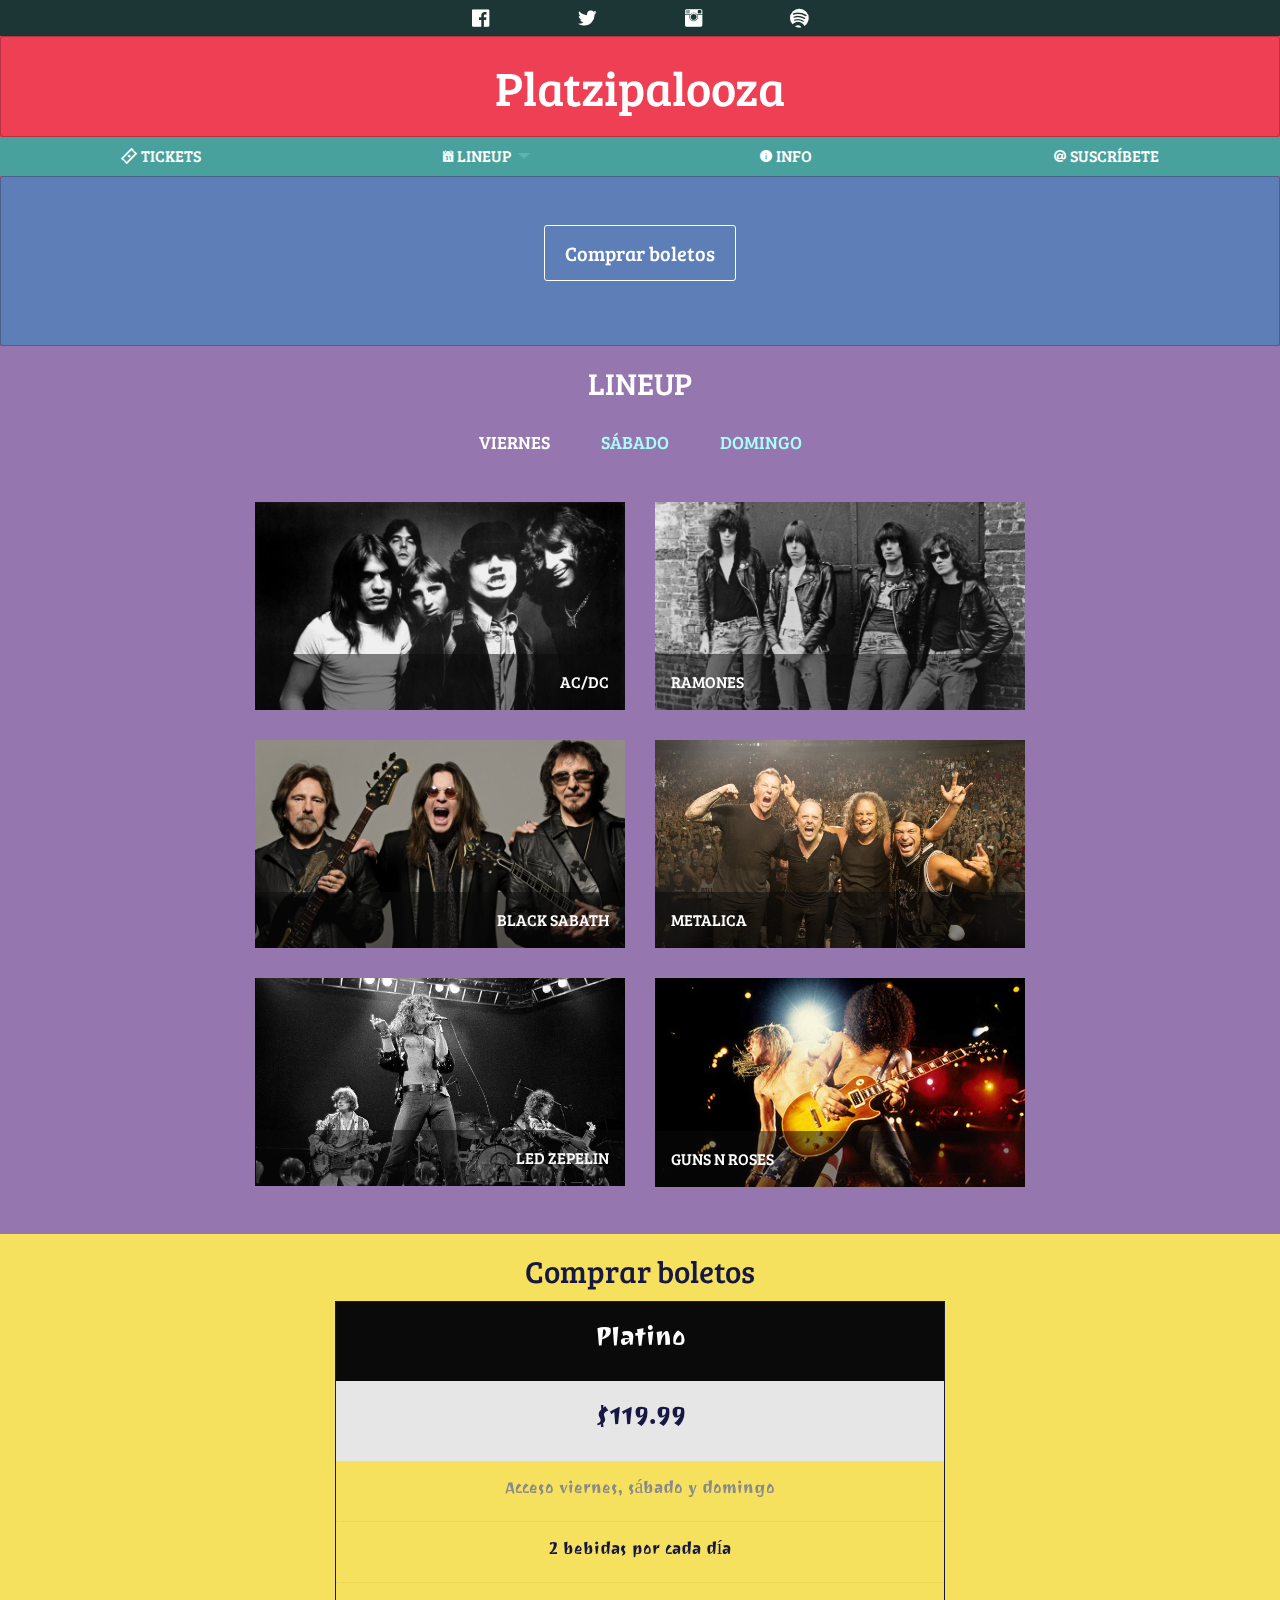
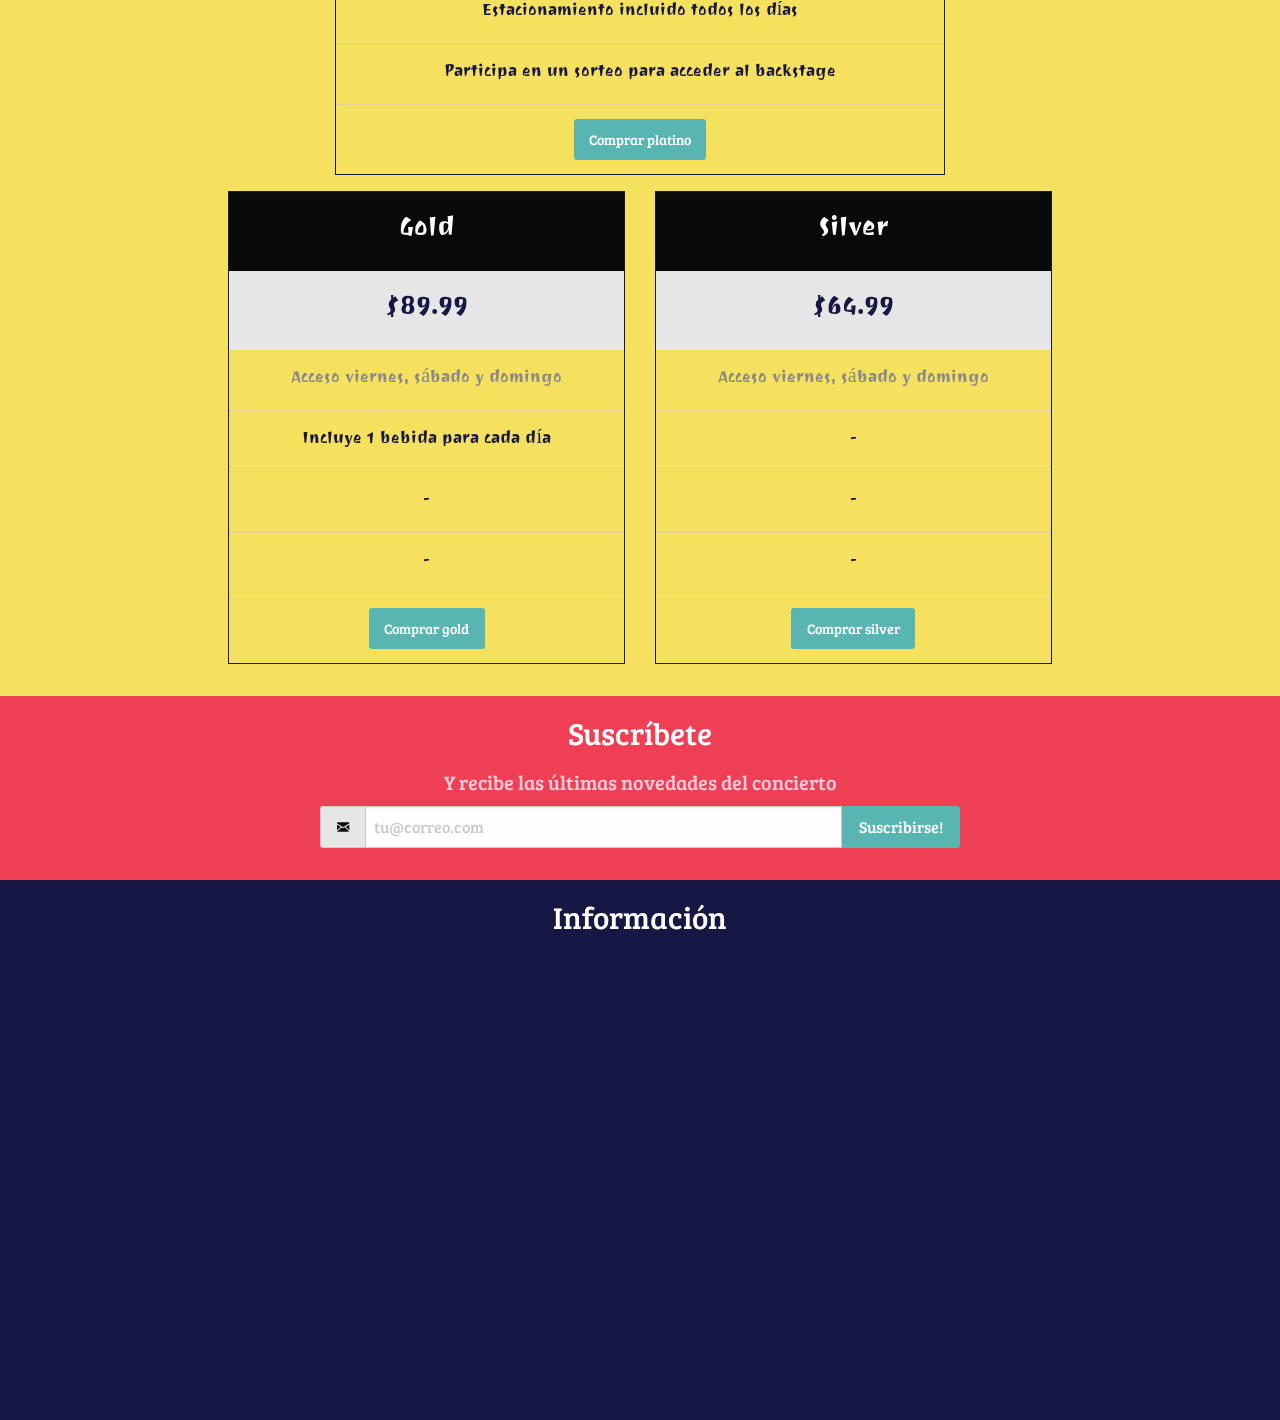
<file: index.html>
<!doctype html>
<html class="no-js" lang="en" dir="ltr">
  <head>
    <meta charset="utf-8">
    <meta http-equiv="x-ua-compatible" content="ie=edge">
    <meta name="viewport" content="width=device-width, initial-scale=1.0">
    <title>Platzipalooza</title>
    <link rel="stylesheet" href="icons/foundation-icons.css">
    <link rel="stylesheet" href="css/foundation-XY.css">
    <link rel="stylesheet" href="css/pricing-table.css">
    <link href="https://fonts.googleapis.com/css?family=Bree+Serif|Ravi+Prakash" rel="stylesheet">
    <link rel="stylesheet" href="css/app.css">
  </head>
  <body>

    <div class="off-canvas-wrapper"> <!-- div wrapper necesario para aplicar contenido off canvas con foundation -->
      <div class="off-canvas-wrapper-inner" data-off-canvas-wrapper> <!-- div contenedor necesario para aplicar contenido off canvas con foundation -->
        <div id="offCanvas" class="off-canvas position-left" data-off-canvas> <!-- div donde se coloca el contenido oculto del off canvas. Requiere la clase off-canvas y position-left o position-right. -->
          <!-- Menu off canvas -->
            <nav data-magellan>
              <ul class="menu vertical" data-drilldown> <!-- data-drilldown es un atributo de foundation para implementar elementos ocultos estilo drilldown. Foundation reconoce automaticamente los submenus dentro de este elemento. El texto en ingles "Back" se puede cambiar en el archivo foundation.js-->
                <li>
                  <a href="#tickets-container"><i class="fi-ticket"></i> Tickets</a>
                </li>
                <li>
                  <a href="#lineup-container">
                    <i class="fi-calendar"></i> 
                    Lineup
                  </a>
                  <ul class="menu submenu-container icon-left">
                    <li><a href="#lineup-container" data-toggle-dia="panel-viernes"><i class="fi-star"></i> Viernes</a></li>
                    <li><a href="#lineup-container" data-toggle-dia="panel-sabado"><i class="fi-star"></i> Sábado</a></li>
                    <li><a href="#lineup-container" data-toggle-dia="panel-domingo"><i class="fi-star"></i> Domingo</a></li>
                  </ul>
                </li>
                <li>
                  <a href="#info-container"><i class="fi-info"></i> Info</a>
                </li>
                <li>
                  <a href="#suscribe-container"><i class="fi-at-sign"></i> Suscríbete</a>
                </li>
              </ul>
            </nav>
          <!-- /Menu off canvas -->
          
        </div>
        <div class="off-canvas-content" data-off-canvas-content> <!-- div donde se coloca todo el contenido visible normalmente del sitio. Requiere la clase off-canvas-content -->
          <!-- Social -->
            <section id="social-container">
              <div class="grid-x align-center text-center">
                <div class="cell small-1">
                  <a href="#" target="_blank">
                    <i class="fi-social-facebook"></i>
                  </a>
                </div>
                <div class="cell small-1">
                  <a href="#" target="_blank" >
                    <i class="fi-social-twitter"></i>
                  </a>
                </div>
                <div class="cell small-1">
                  <a href="#" target="_blank">
                    <i class="fi-social-instagram"></i>
                  </a>
                </div>
                <div class="cell small-1">
                  <a href="#" target="_blank">
                    <i class="fi-social-spotify"></i>
                  </a>
                </div>
              </div>
            </section>
          <!-- /Social -->

          <!-- Logo -->
            <section id="logo-container">
              <div class="callout text-center">
                <h1>Platzipalooza</h1>
              </div>
            </section>
          <!-- /Logo -->

          <!-- Menu -->
            <section id="scrollSticky" data-sticky-container>
              <div class="data-sticky" data-sticky data-options="marginTop:0;" data-sticky-on="small" data-top-anchor="menu-container">
                <nav id="menu-container" data-magellan> <!-- data-magellan es un atributo necesario para hacer la transicion suave a las diferentes secciones desde el menu. -->
                  <ul class="menu icon-left align-center show-for-small-only"> 
                    <li>
                      <a href="#offCanvas" data-toggle="offCanvas"><i class="fi-list"></i> Menu</a> <!-- El atributo data-toggle es necesario para mostrar el contenido off canvas. Su valor es el id del contenedor (en este caso div) que se mostrara off canvas. -->
                    </li>
                  </ul>
                  <ul class="menu icon-left dropdown align-spaced show-for-medium" data-dropdown-menu> <!-- Puedo agregar las clases vertical o simple para cambiar el aspecto del menu. La clase dropdown es para agregar submenus. El atributo data-dropdown-menu es necesario para la implementacion de js en los submenus. -->
                    <li>
                      <a href="#tickets-container"><i class="fi-ticket"></i> Tickets</a>
                    </li>
                    <li>
                      <a href="#lineup-container">
                        <i class="fi-calendar"></i> 
                        Lineup
                      </a>
                      <ul class="menu submenu-container icon-left">
                        <li><a href="#lineup-container" data-toggle-dia="panel-viernes"><i class="fi-star"></i> Viernes</a></li>
                        <li><a href="#lineup-container" data-toggle-dia="panel-sabado"><i class="fi-star"></i> Sábado</a></li>
                        <li><a href="#lineup-container" data-toggle-dia="panel-domingo"><i class="fi-star"></i> Domingo</a></li>
                      </ul>
                    </li>
                    <li>
                      <a href="#info-container"><i class="fi-info"></i> Info</a>
                    </li>
                    <li>
                      <a href="#suscribe-container"><i class="fi-at-sign"></i> Suscríbete</a>
                    </li>
                  </ul>
                </nav>
              </div>
            </section>
          <!-- /Menu -->

          <!-- Tickets -->
            <section id="tickets-action">
              <div class="callout large text-center" data-magellan>
                <a href="#tickets-container">
                  <!-- Por default tiene el color primario definido en foundation. 
                    Con las clases warning, allert, success se puede cambiar tambien el color.
                    Con la clase hollow se invierte la distribucion de colores entre el background y el borde y el color. 
                    Se puede asignar el tamaño de los botones con las clases tiny, small, medium y large.-->
                  <button class="button hollow large">Comprar boletos</button>
                </a>
              </div>
            </section>
          <!-- /Tickets -->

          <!-- Lineup -->
            <section id="lineup-container" data-magellan-target="lineup-container"> <!-- data-magellan-target es un atributo para la transicion suave. Su valor debe ser igual al id de la seccion objetivo. -->
              <h3 class="text-center">Lineup</h3>
              <ul id="lineup-tabs" class="tabs text-center" data-tabs> <!-- El atributo data-tabs es necesario para trabajar con pestañas en Foundation. Para poder centrar las pestañas tambien hay que quitarles el float.-->
                <li class="tabs-title is-active"><a href="#panel-viernes">Viernes</a></li> <!-- href debe tener # + el id del panel que se va mostrar al estar activa esa pestaña. Con la clase "is-active se elige la pestaña que esta activa." -->
                <li class="tabs-title"><a data-tabs-target="panel-sabado" href="#panel-sabado">Sábado</a></li>
                <li class="tabs-title"><a data-tabs-target="panel-domingo" href="#panel-domingo">Domingo</a></li>
              </ul> 
              <div class="tabs-content" data-tabs-content="lineup-tabs"> <!-- data-tabs-content debe tener como valor el id del ul que servira como su menu. -->
                <div class="tabs-panel is-active" id="panel-viernes"> <!-- Con la clase is-active se elige el panel que esta activo por defecto -->
                  <div class="grid-x grid-padding-x grid-padding-y align-center">
                    <div class="cell small-12 medium-6">
                      <div class="orbit">
                        <img src="assets/acdc.jpg" alt="AC/DC" />
                        <figcaption class="orbit-caption">
                          AC/DC
                        </figcaption>
                      </div>
                    </div>
                    <div class="cell small-12 medium-6">
                      <div class="orbit">
                        <img src="assets/ramones.jpg" alt="Ramones" />
                        <figcaption class="orbit-caption">
                          Ramones
                        </figcaption>
                      </div>
                    </div>
                    <div class="cell small-12 medium-6">
                      <div class="orbit">
                        <img src="assets/sabath.jpeg" alt="Black Sabath" />
                        <figcaption class="orbit-caption">
                          Black Sabath
                        </figcaption>
                      </div>
                    </div>
                    <div class="cell small-12 medium-6">
                      <div class="orbit">
                        <img src="assets/metalica.jpg" alt="Metalica" />
                        <figcaption class="orbit-caption">
                            Metalica
                        </figcaption>
                      </div>
                    </div>
                    <div class="cell small-12 medium-6">
                      <div class="orbit">
                        <img src="assets/zepelin.jpg" alt="Led Zepelin" />
                        <figcaption class="orbit-caption">
                          Led Zepelin
                        </figcaption>
                      </div>
                    </div>
                    <div class="cell small-12 medium-6">
                      <div class="orbit">
                        <img src="assets/guns.jpg" alt="Guns n Roses" />
                        <figcaption class="orbit-caption">
                          Guns n Roses
                        </figcaption>
                      </div>
                    </div>                                                        
                  </div>
                </div>
                <div class="tabs-panel" id="panel-sabado">
                  <div class="grid-x grid-margin-x grid-margin-y align-justify">
                    <div class="cell small-12 medium-6">
                      <div class="orbit">
                        <img src="assets/beatles.jpg" alt="The Beatles" />
                        <figcaption class="orbit-caption">
                          The Beatles
                        </figcaption>
                      </div>
                    </div>
                    <div class="cell small-12 medium-6">
                      <div class="orbit">
                        <img src="assets/beatles.jpg" alt="The Beatles" />
                        <figcaption class="orbit-caption">
                          The Beatles
                        </figcaption>
                      </div>
                    </div>
                    <div class="cell small-12 medium-6">
                      <div class="orbit">
                        <img src="assets/beatles.jpg" alt="The Beatles" />
                        <figcaption class="orbit-caption">
                          The Beatles
                        </figcaption>
                      </div>
                    </div>
                    <div class="cell small-12 medium-6">
                      <div class="orbit">
                        <img src="assets/beatles.jpg" alt="The Beatles" />
                        <figcaption class="orbit-caption">
                          The Beatles
                        </figcaption>
                      </div>
                    </div>
                    <div class="cell small-12 medium-6">
                      <div class="orbit">
                        <img src="assets/beatles.jpg" alt="The Beatles" />
                        <figcaption class="orbit-caption">
                          The Beatles
                        </figcaption>
                      </div>
                    </div>
                    <div class="cell small-12 medium-6">
                      <div class="orbit">
                        <img src="assets/beatles.jpg" alt="The Beatles" />
                        <figcaption class="orbit-caption">
                          The Beatles
                        </figcaption>
                      </div>
                    </div>                                                        
                  </div>
                </div>
                <div class="tabs-panel" id="panel-domingo">
                  <div class="grid-x grid-margin-x grid-margin-y align-justify">
                    <div class="cell small-12 medium-6">
                      <div class="orbit">
                        <img src="assets/queen.jpg" alt="AC/DC" />
                        <figcaption class="orbit-caption">
                          Queen
                        </figcaption>
                      </div>
                    </div>
                    <div class="cell small-12 medium-6">
                      <div class="orbit">
                        <img src="assets/queen.jpg" alt="Ramones" />
                        <figcaption class="orbit-caption">
                          Queen
                        </figcaption>
                      </div>
                    </div>
                    <div class="cell small-12 medium-6">
                      <div class="orbit">
                        <img src="assets/queen.jpg" alt="Black Sabath" />
                        <figcaption class="orbit-caption">
                          Queen
                        </figcaption>
                      </div>
                    </div>
                    <div class="cell small-12 medium-6">
                      <div class="orbit">
                        <img src="assets/queen.jpg" alt="Deep Purple" />
                        <figcaption class="orbit-caption">
                          Queen
                        </figcaption>
                      </div>
                    </div>
                    <div class="cell small-12 medium-6">
                      <div class="orbit">
                        <img src="assets/queen.jpg" alt="Led Zepelin" />
                        <figcaption class="orbit-caption">
                          Queen
                        </figcaption>
                      </div>
                    </div>
                    <div class="cell small-12 medium-6">
                      <div class="orbit">
                        <img src="assets/queen.jpg" alt="Queen" />
                        <figcaption class="orbit-caption">
                          Queen
                        </figcaption>
                      </div>
                    </div>                                                        
                  </div>
                </div>
              </div>

            </section>
          <!-- /Lineup -->

          <!-- Compra de boletos -->
            <section id="tickets-container" data-magellan-target="tickets-container">
              <h3 class="text-center">Comprar boletos</h3>
              <div class="grid-x grid-padding-x" data-equalizer data-equalize-on="small"> <!-- El atributo data-equalizer sirve para igualer el tamaño los ementos hijos indicados con la clase data-equalizer-watch. data-equalize-on sirve para indicar a partir de que tamaño se reliaza la igualacion. -->
                <div class="cell small-10 small-offset-1 medium-6 medium-offset-3"> <!-- La clase size-offset-# recorre la columna la cantidad de espacios indicados -->
                  <ul class="pricing-table">
                    <li class="title">Platino</li>
                    <li class="price">$119.99</li>
                    <li class="description">Acceso viernes, sábado y domingo</li>
                    <li>2 bebidas por cada día</li>
                    <li>Estacionamiento incluido todos los días</li>
                    <li>Participa en un sorteo para acceder al backstage</li>
                    <li><a class="button" href="#">Comprar platino</a></li>
                  </ul>            
                </div>
                <div class="cell secundaria small-6 medium-4 medium-offset-2">
                  <ul class="pricing-table">
                    <li class="title">Gold</li>
                    <li class="price">$89.99</li>
                    <li class="description">Acceso viernes, sábado y domingo</li>
                    <li data-equalizer-watch>Incluye 1 bebida para cada día</li>
                    <li>-</li>
                    <li>-</li>
                    <li><a class="button" href="#">Comprar gold</a></li>
                  </ul>            
                </div>
                <div class="cell secundaria small-6 medium-4">
                  <ul class="pricing-table">
                    <li class="title">Silver</li>
                    <li class="price">$64.99</li>
                    <li class="description">Acceso viernes, sábado y domingo</li>
                    <li data-equalizer-watch>-</li>
                    <li>-</li>
                    <li>-</li>
                    <li><a class="button" href="#">Comprar silver</a></li>
                  </ul>            
                </div>
              </div>
            </section>
          <!-- /Compra de boletos -->

          <!-- Suscripción -->   
            <section id="suscribe-container" data-magellan-target="suscribe-container">
              <h3 class="text-center">
                Suscríbete
              </h3>
              <h4 class="text-center">
                <small>
                  Y recibe las últimas novedades del concierto
                </small>
              </h4>
              <form action="https://formspree.io/platzipalooza@gmail.com" method="POST" novalidate data-abide> <!-- novalidate es un atributo para que no aparezca el mensaje por defecto del input. data-abide es un atributo para elplugin de foundatio que permite validar los formularios -->
                <div class="grid-x align-center">
                  <div class="cell small-12 medium-8 error-container text-center" data-abide-error> <!-- data-abide-error es el atributo para indicar el elemento que se mostrara al ocurrir un error de validacion -->
                    <p><i class="fi-alert"></i> Ingresó un correo electrónico no válido</p>
                  </div>
                  <div class="cell small-12 medium-6">
                    <div class="input-group"> <!-- input-group es una clase de foundation para colocar los elementos de formulario-->
                      <span class="input-group-label">
                        <i class="fi-mail"></i>
                      </span>
                      <input type="email" name="email" class="input-group-field" placeholder="tu@correo.com" required>
                      <div class="input-group-button">
                        <input type="submit" class="button" value="Suscribirse!">
                      </div>
                    </div>
                  </div>
                </div>
              </form>

            </section>
          <!-- /Suscripción -->

          <!-- Información -->
            <section id="info-container" data-magellan-target="info-container">
              <h3 class="text-center">
                Información
              </h3>
              <!-- interchange para imagenes
              Se las urls de las imagenes que van a aparecer y el tamaño en el que aparecera cada una. 
              Es importante colocarlas en orden del menor tamaño al mayor. -->
              <!-- <div class="text-center">
                <img data-interchange="[assets/ramones.jpg, small],[assets/acdc.jpg, large]"> 
              </div> -->

              <!-- Interchange para diferentes elementos dependiendo el tamaño del dispositivo.
              Cada elemento debe estar dentro de un archivo html, el cual sera cargado 
              de acuerdo al tamaño de la pantalla. 
              Para que funcione la carga de request embebidos es necesario levantar
              el sitio en un servidor web-->
              <div class="info-map text-center" data-interchange="[assets/map-small.html, small],
              [assets/map.html, medium]"></div>

            </section>
          <!-- /Información -->
        </div>
      </div>
    </div>
    <script src="js/vendor/jquery.js"></script>
    <script src="js/vendor/what-input.js"></script>
    <script src="js/vendor/foundation.js"></script>
    <script src="js/app.js"></script>
  </body>
</html>
</file>
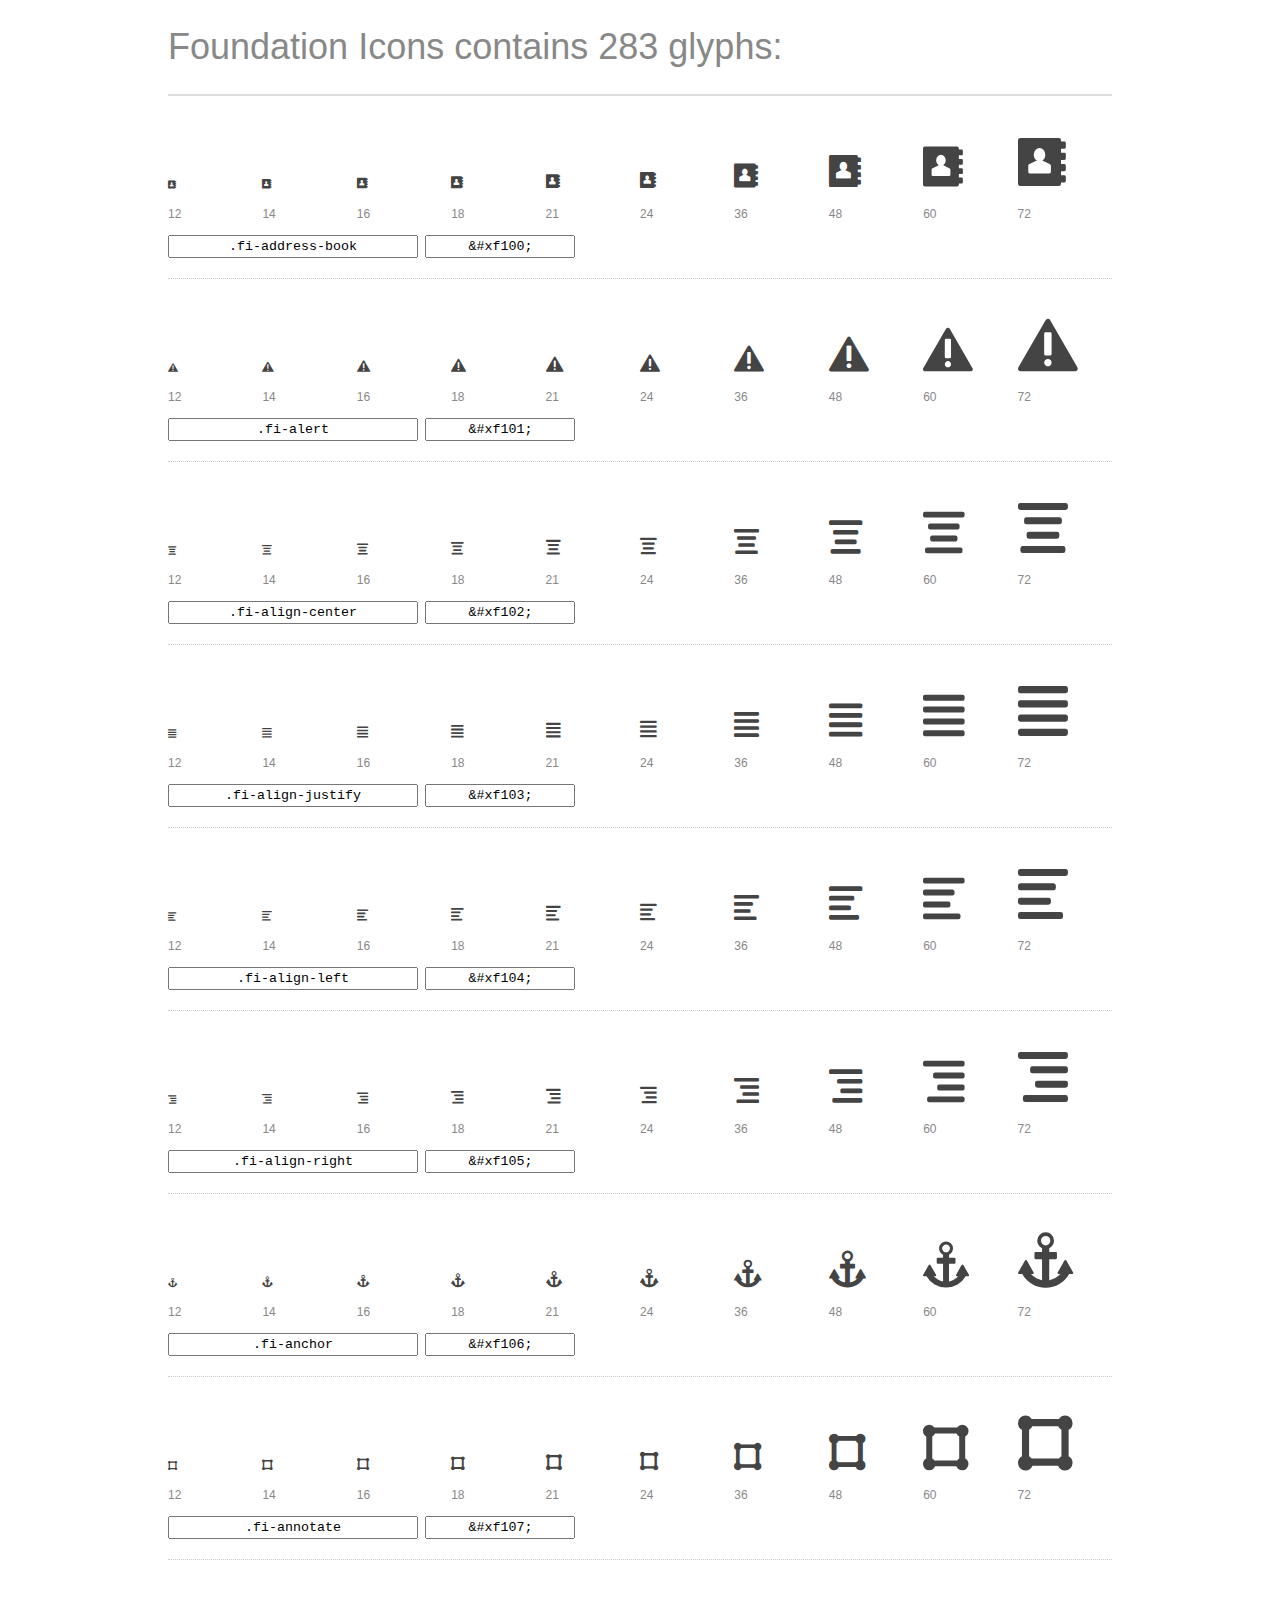
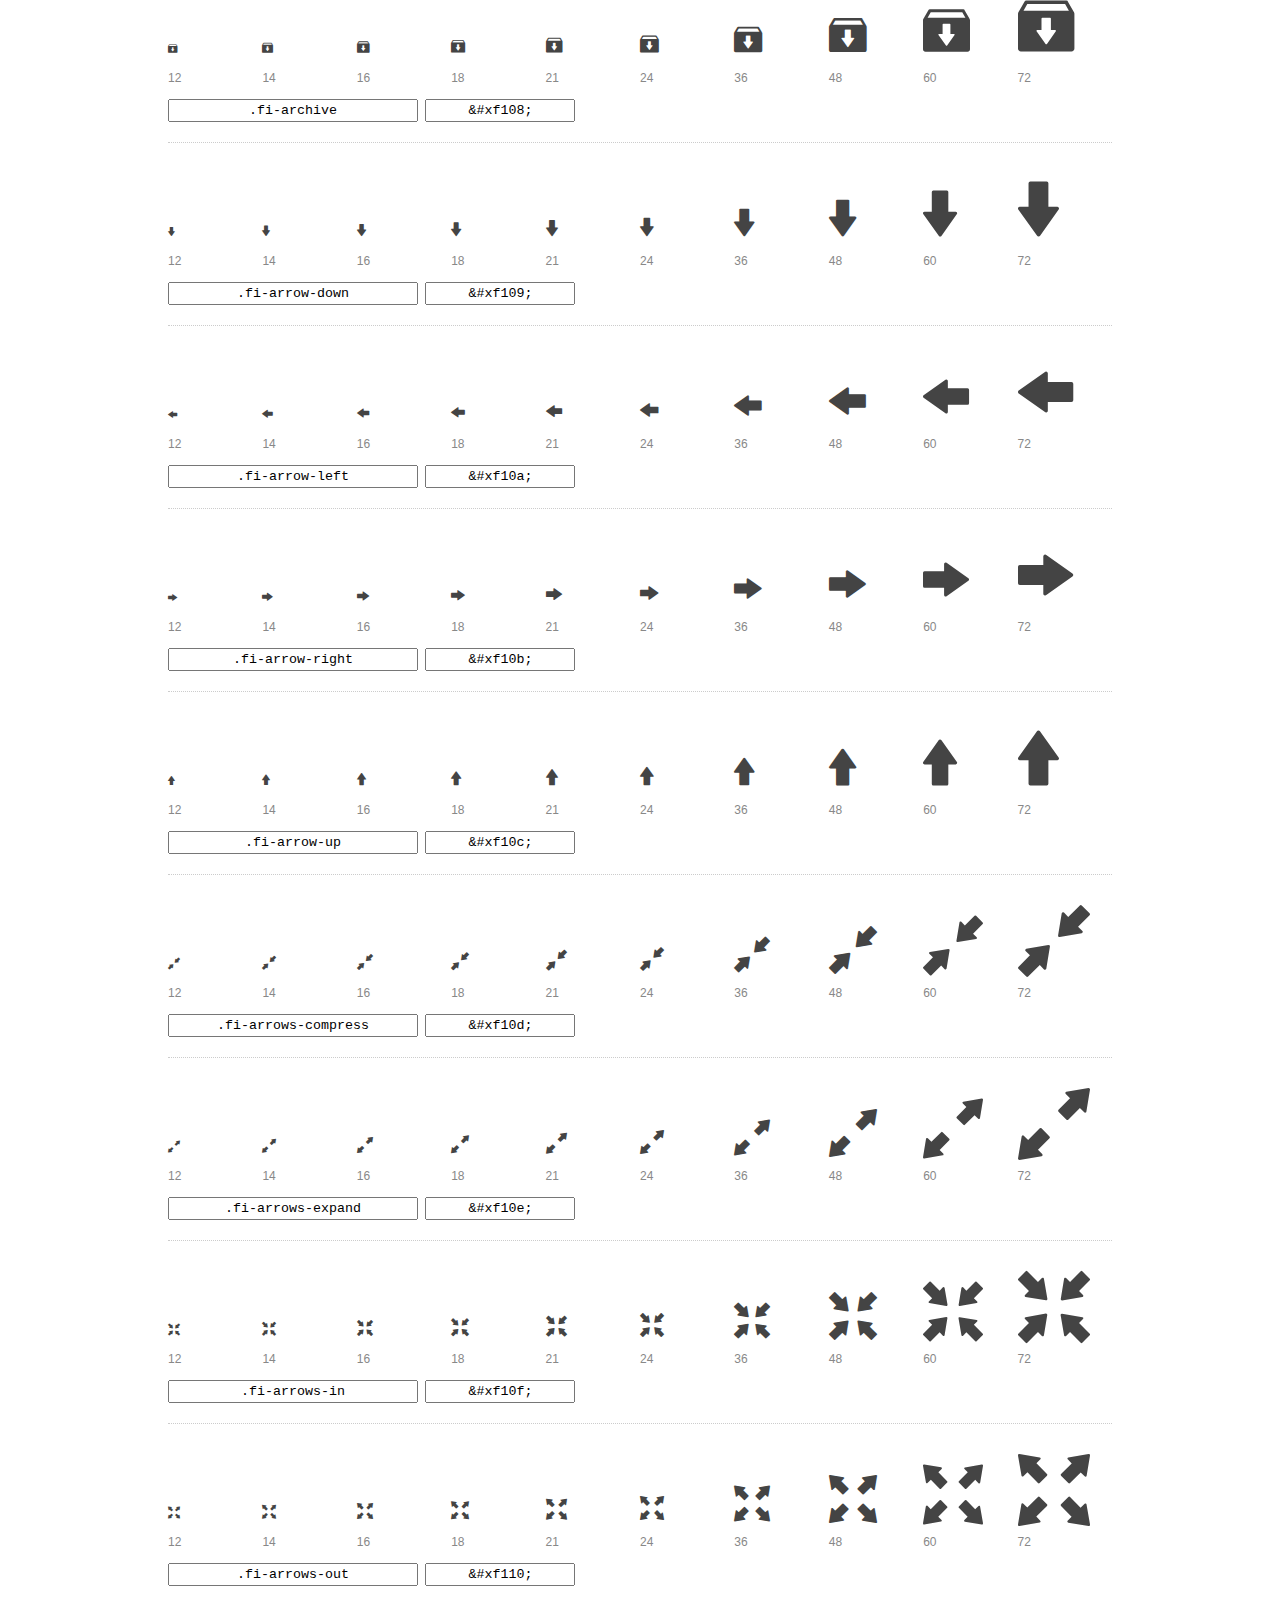
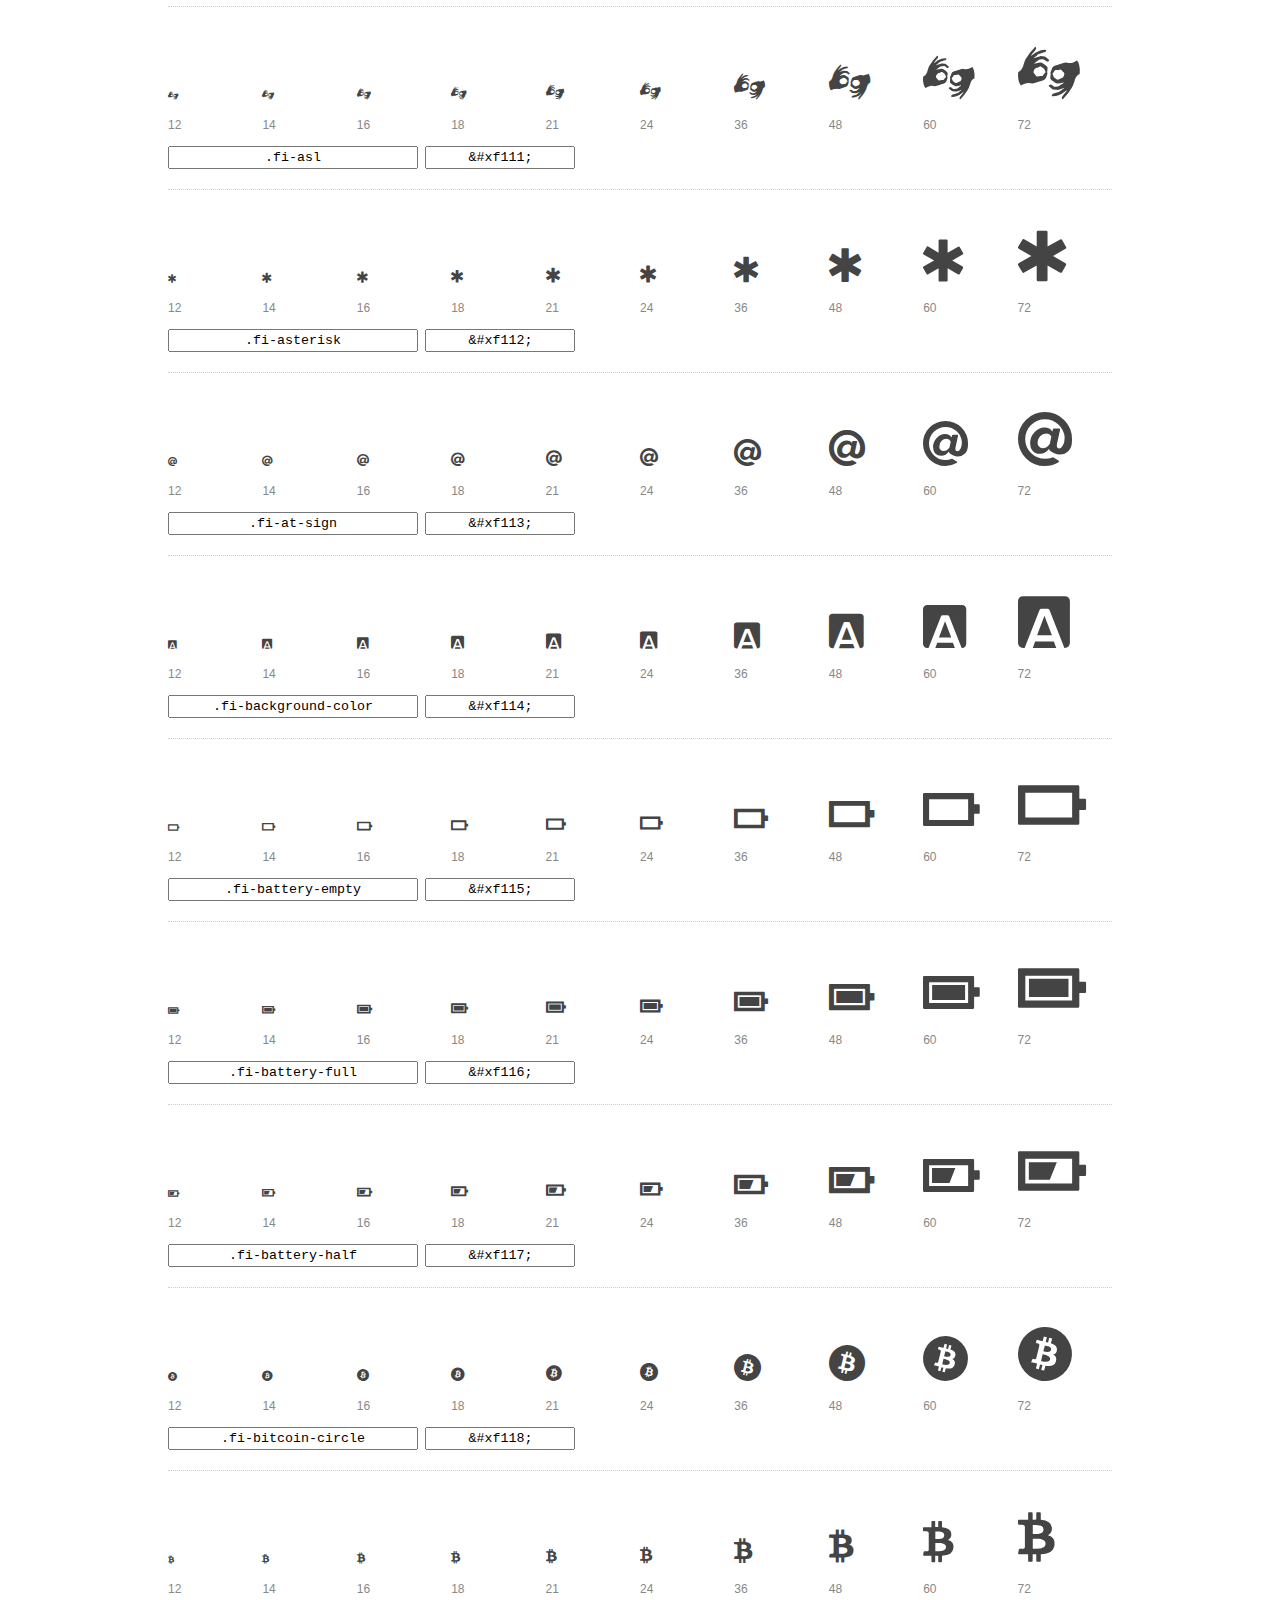
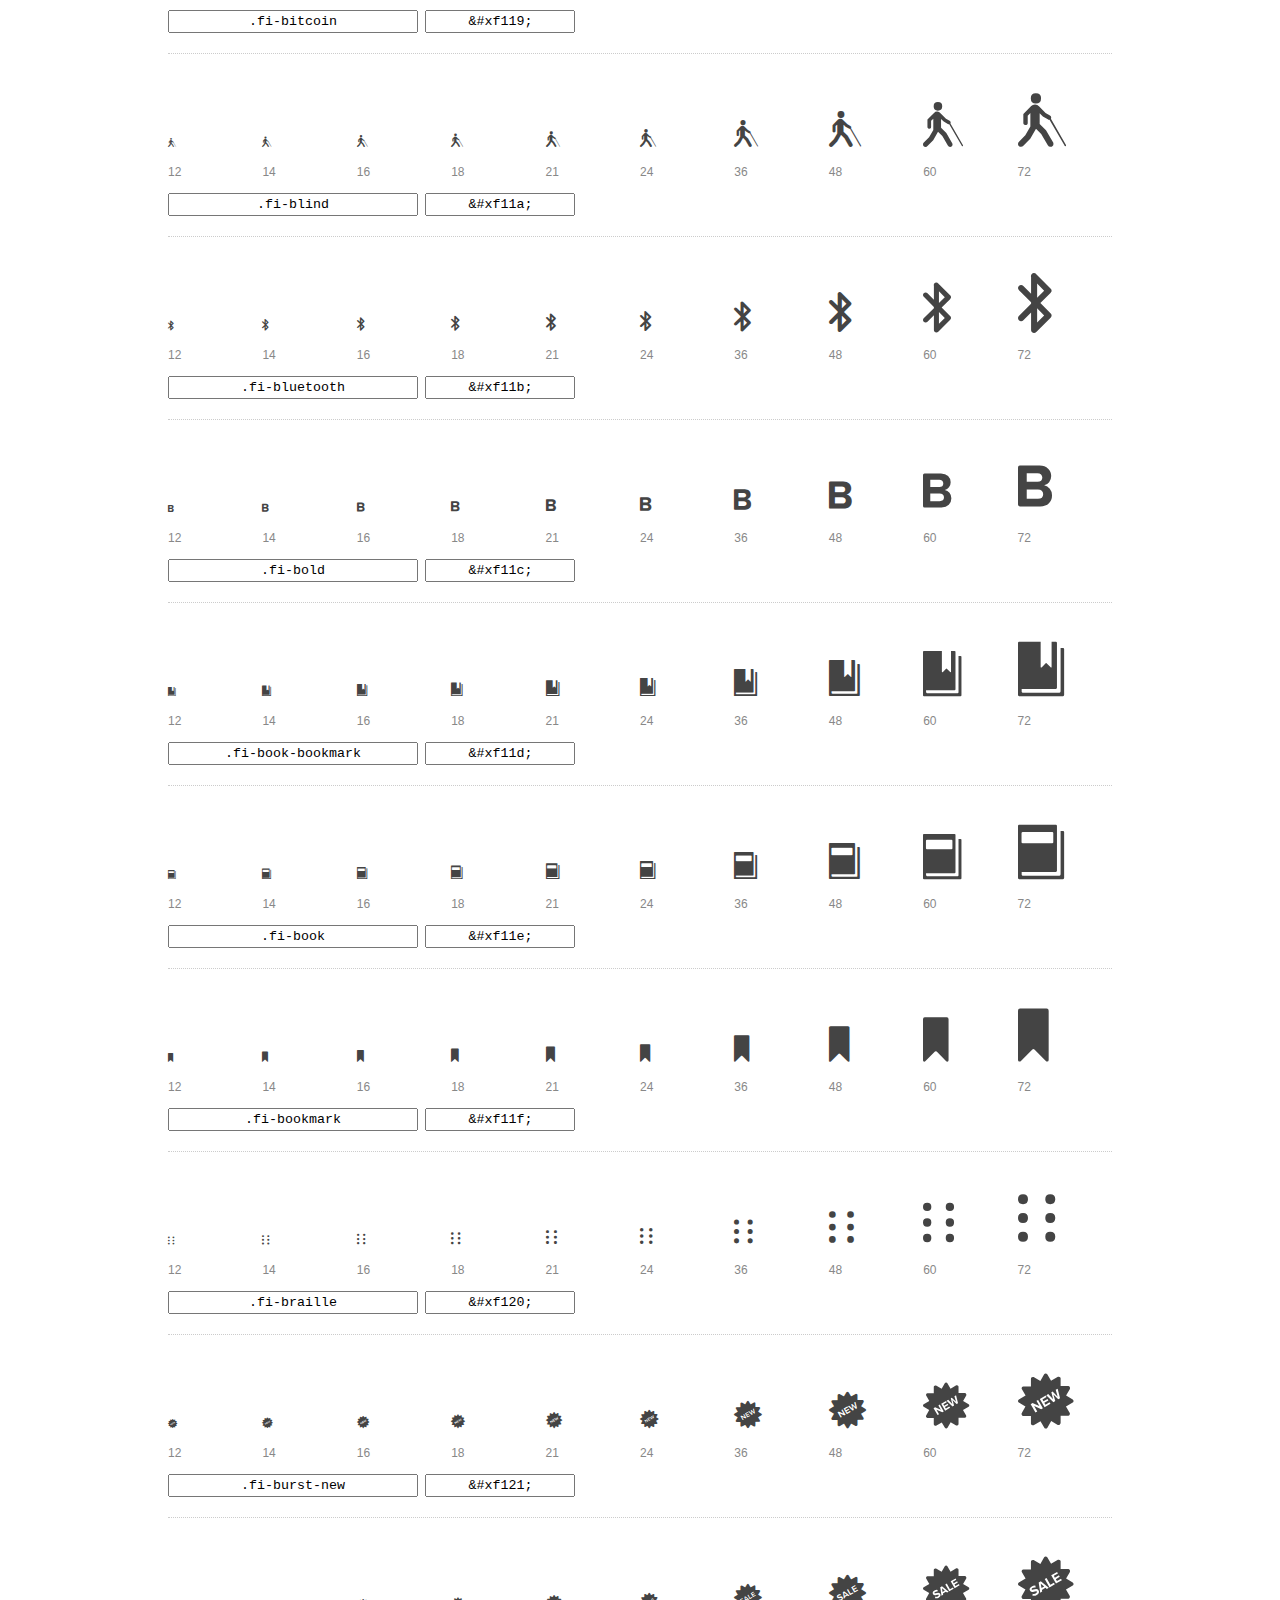
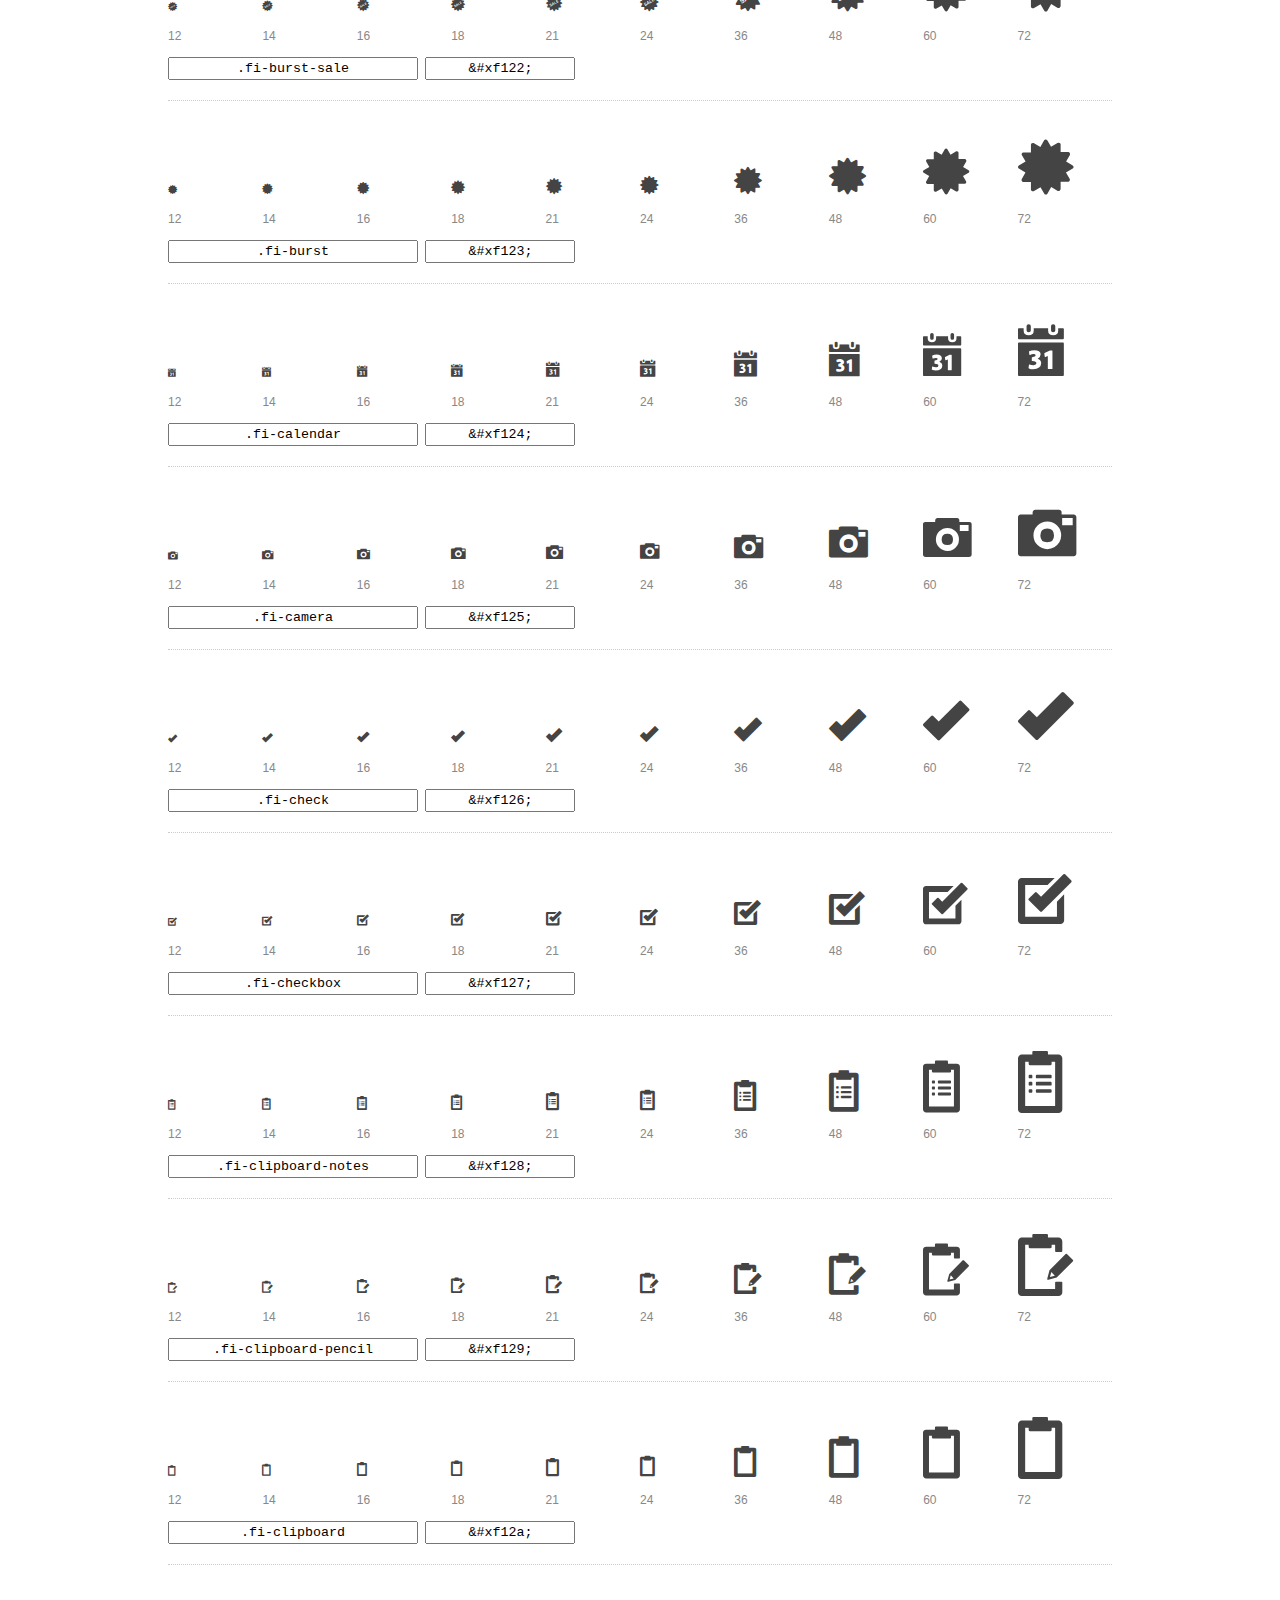
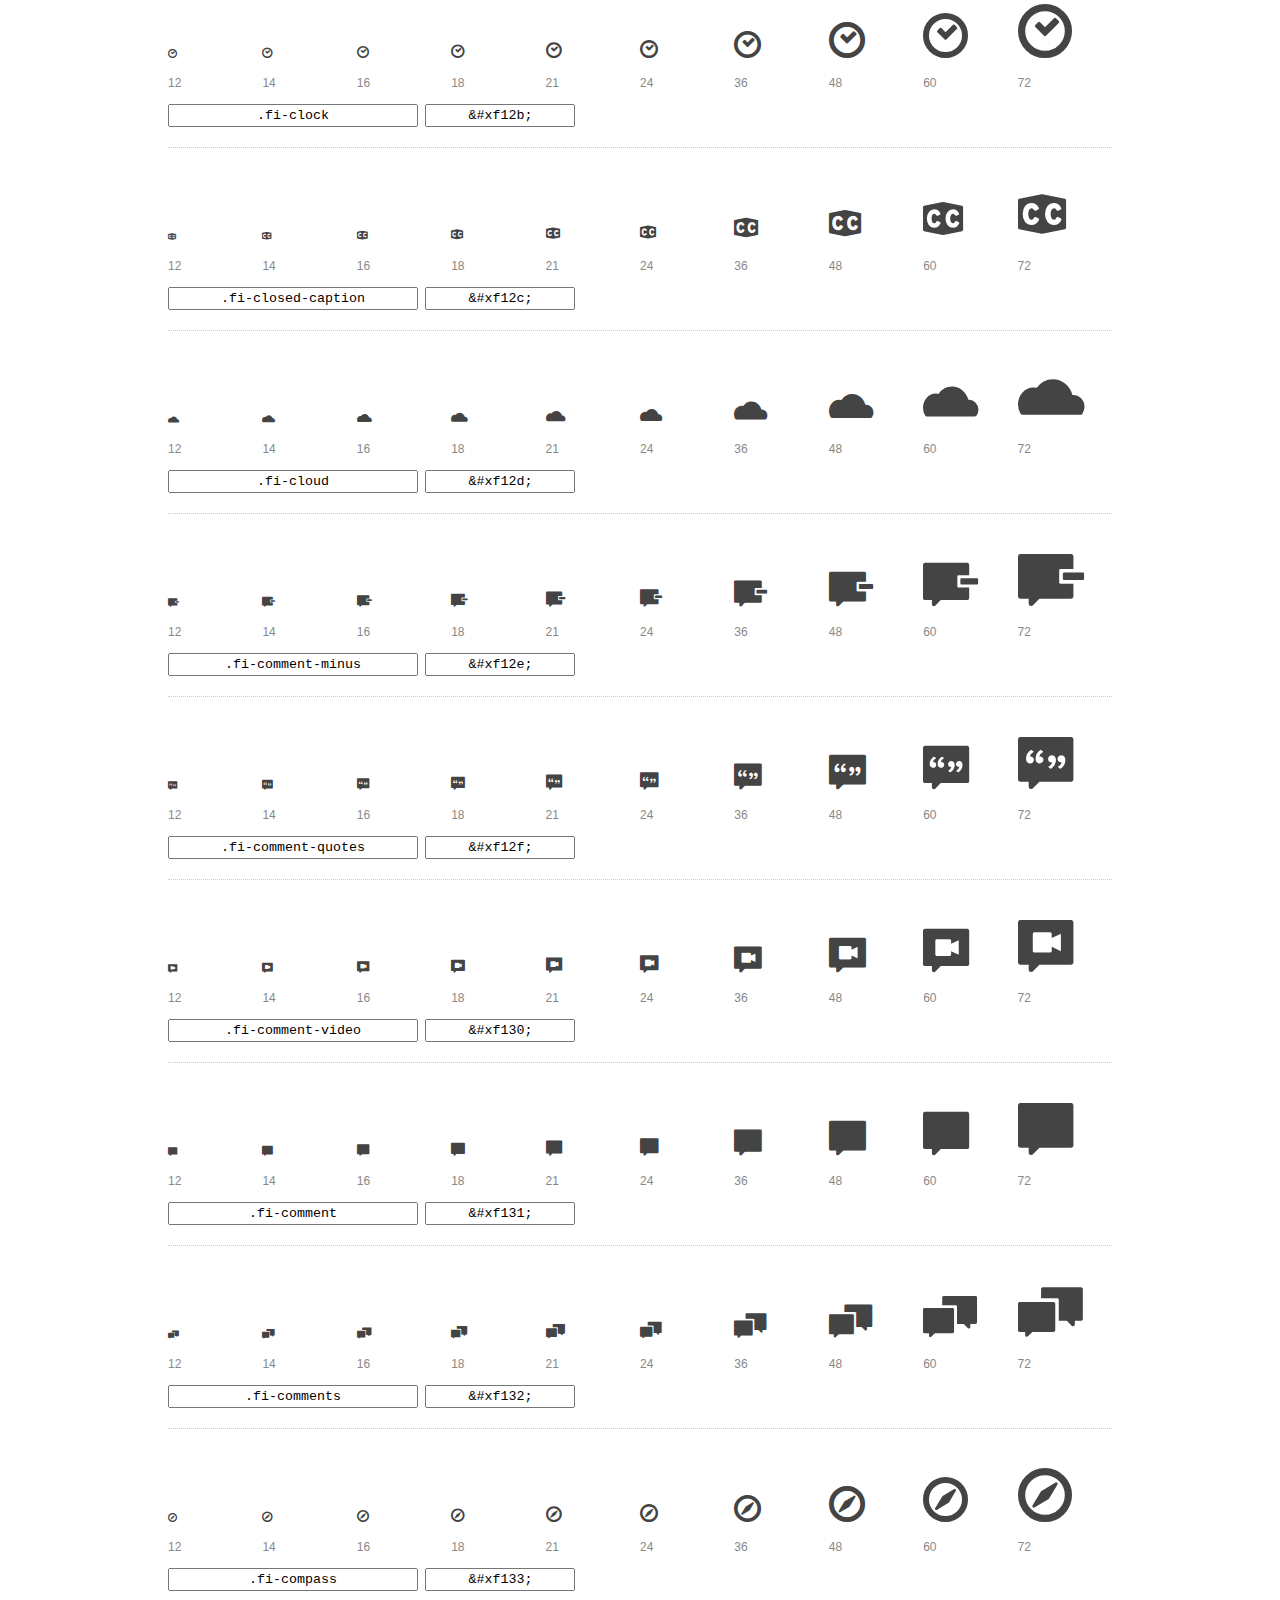
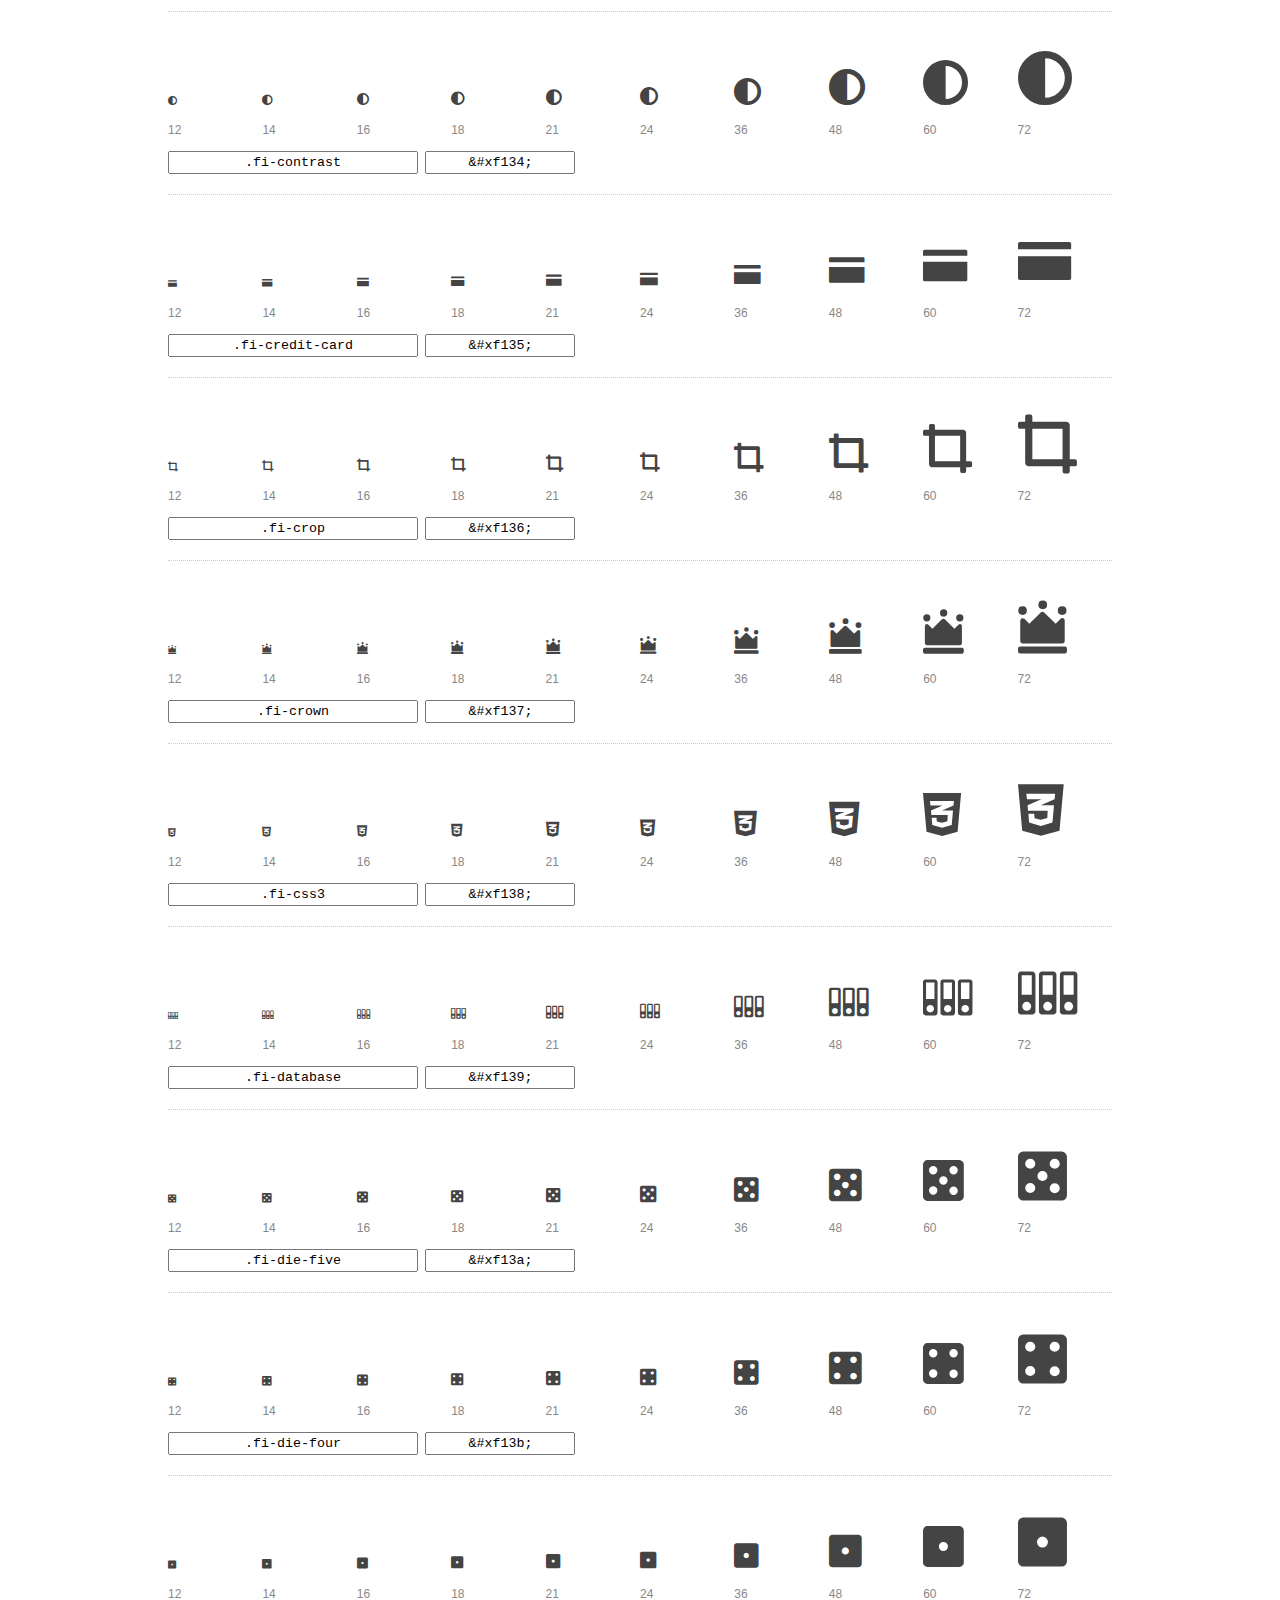
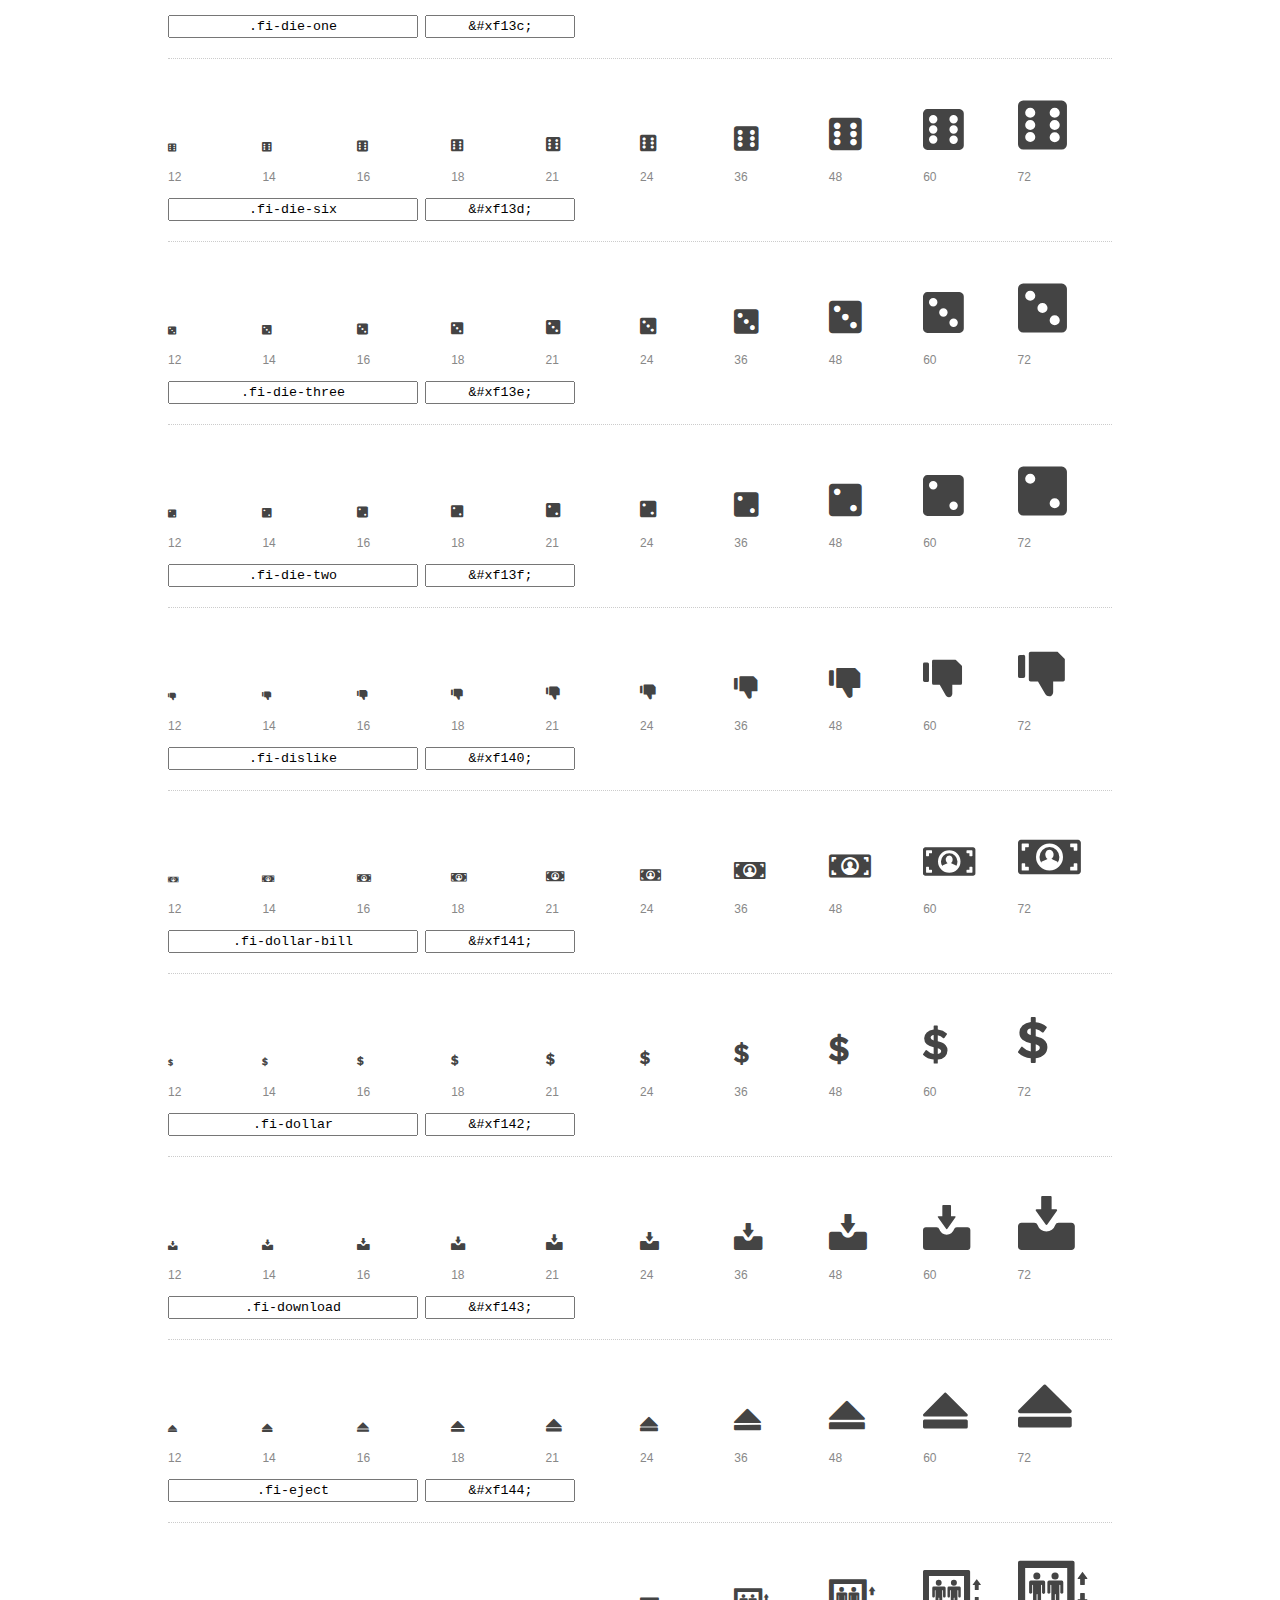
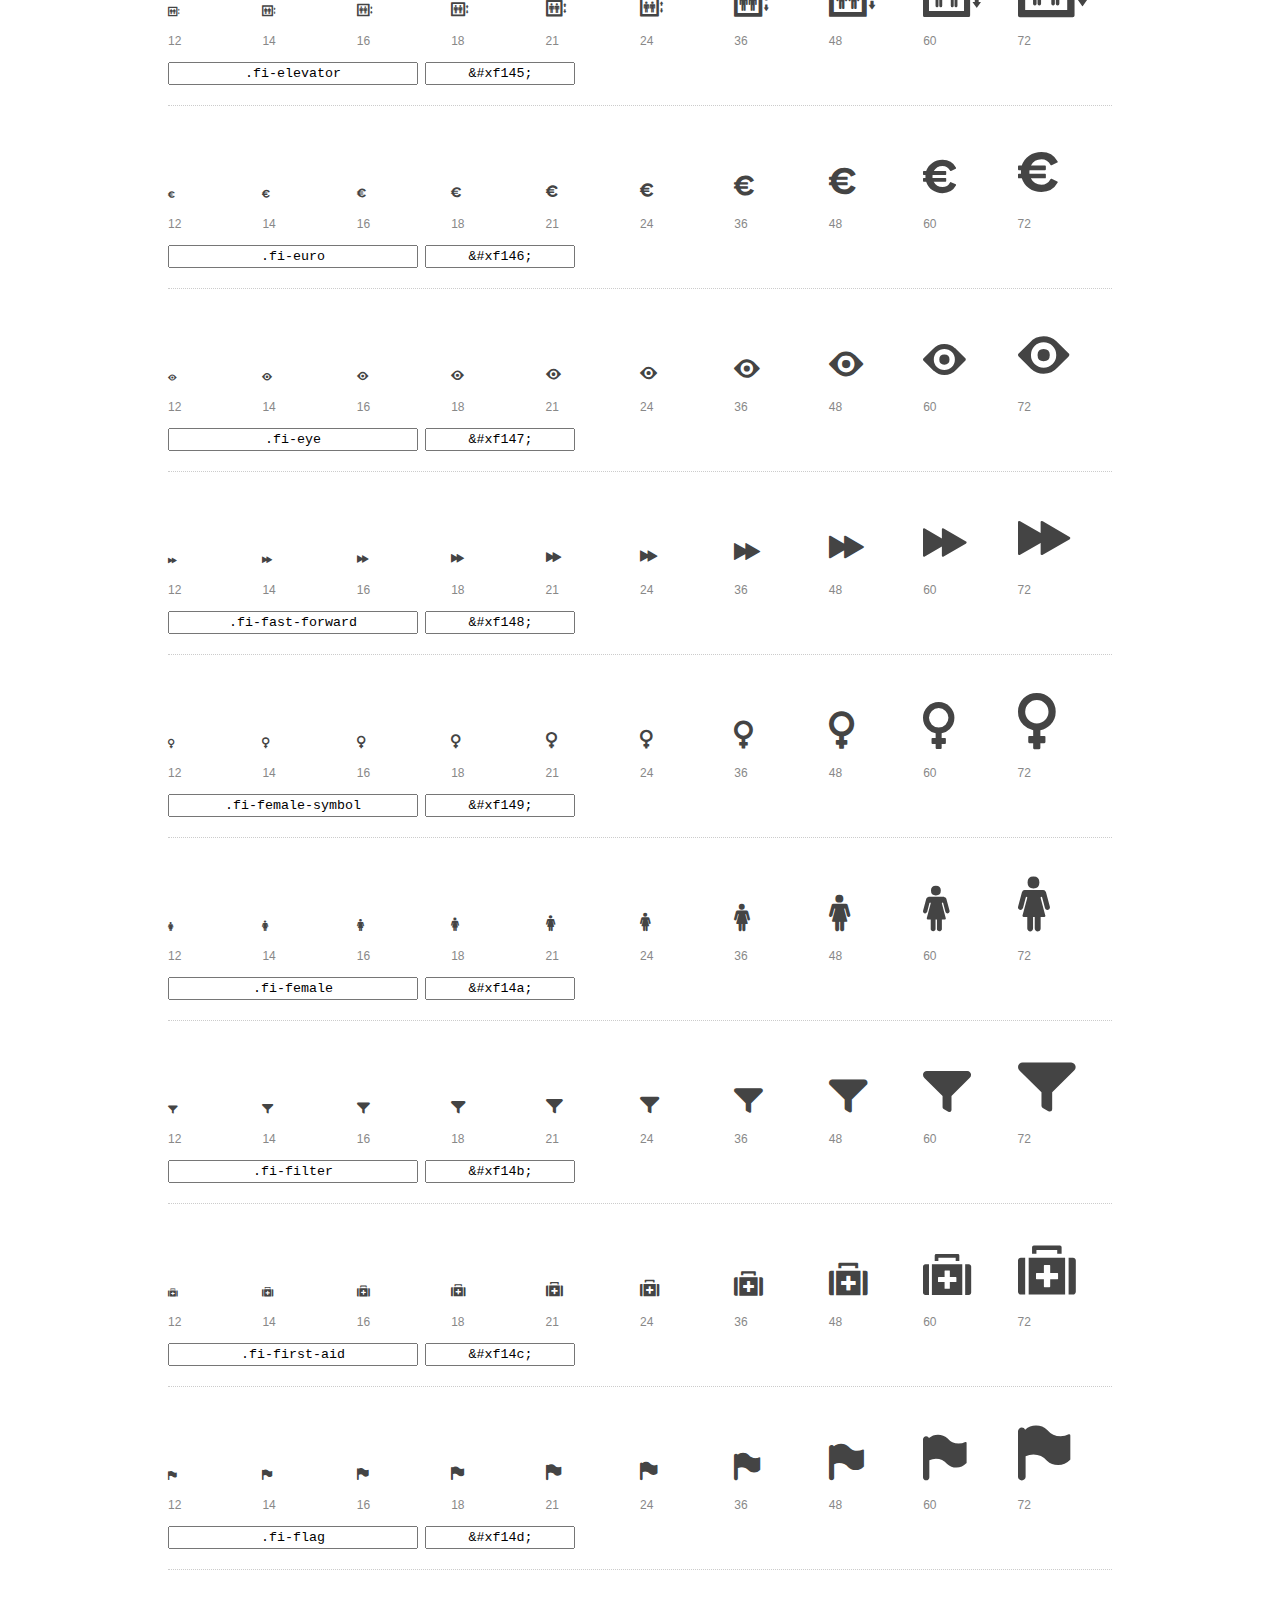
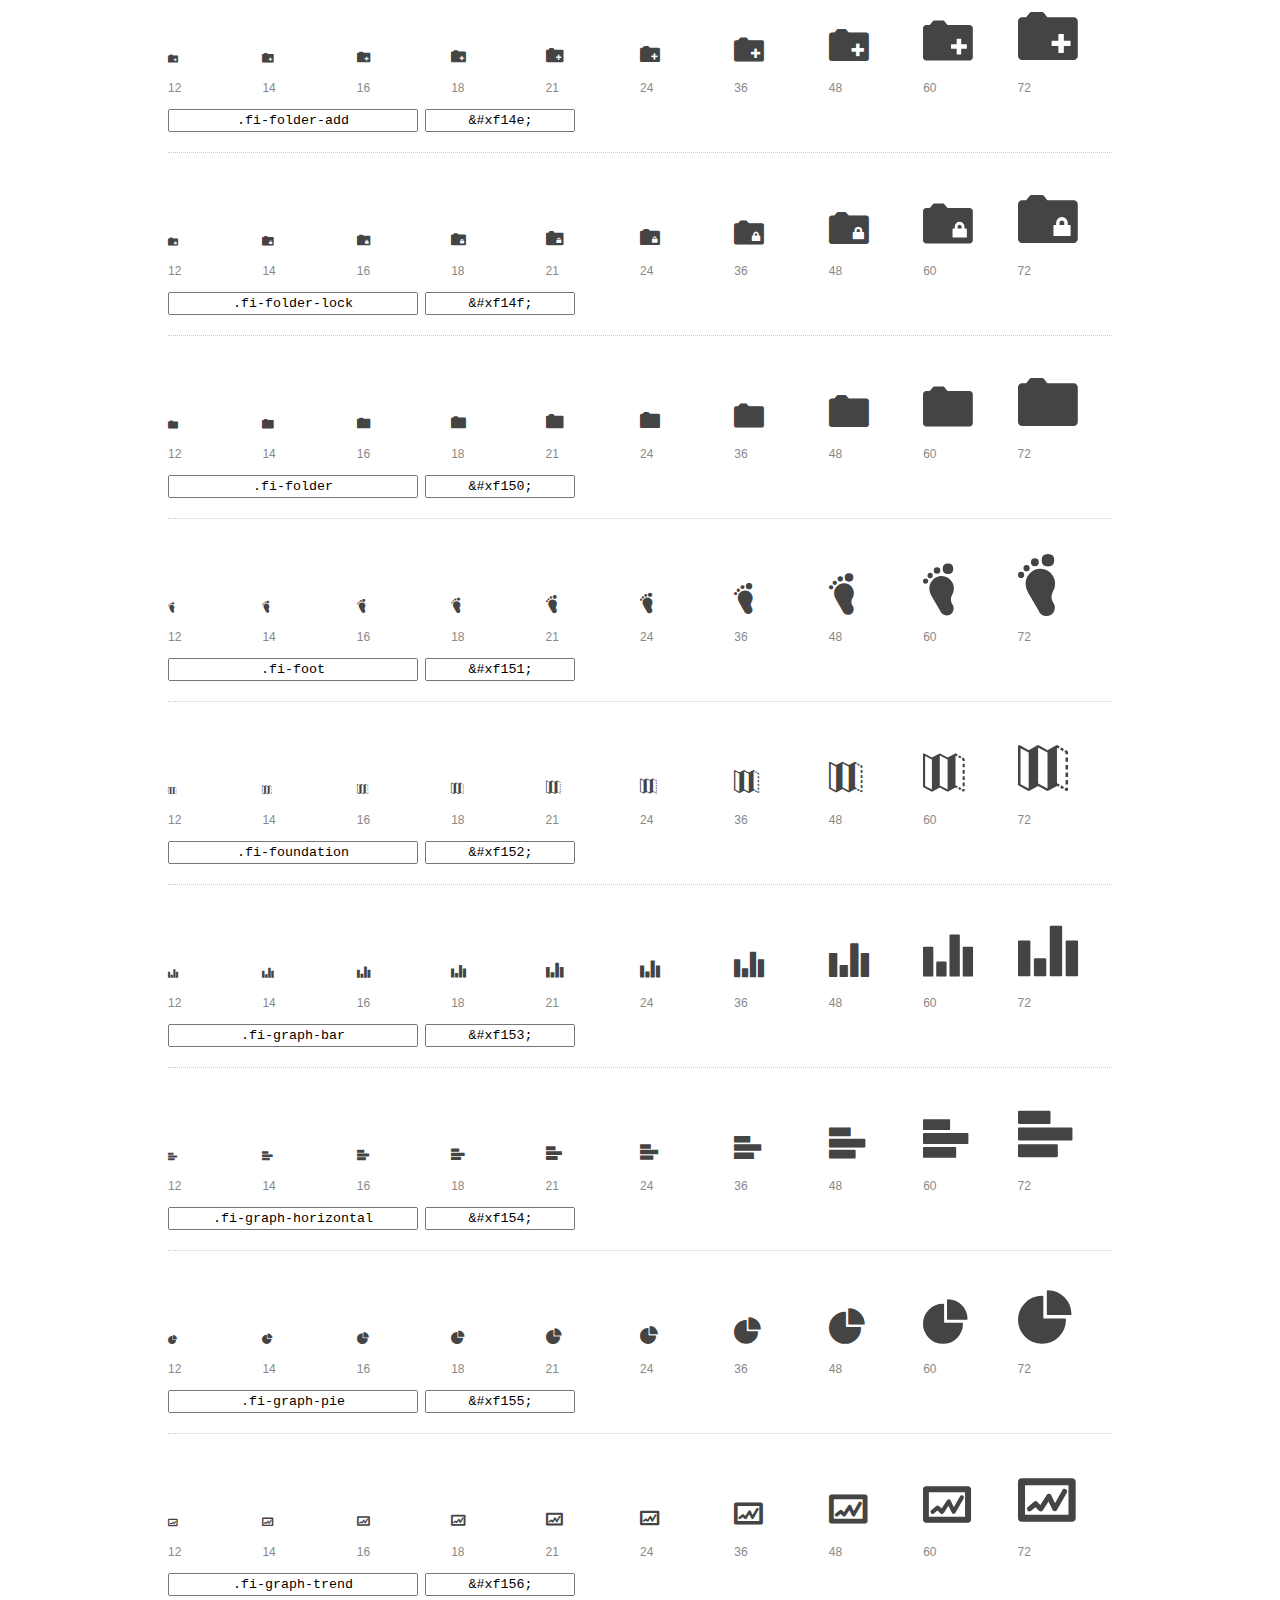
<file: icons/preview.html>
<!DOCTYPE html>
<html>
  <head>
    <title>Foundation Icons glyphs preview</title>
    <link rel="stylesheet" href="foundation-icons.css" />

    <style>
      * {
        -moz-box-sizing: border-box;
        -webkit-box-sizing: border-box;
        box-sizing: border-box;
        margin: 0;
        padding: 0;
      }

      body {
        background: #fff;
        color: #444;
        font: 16px/1.5 "Helvetica Neue", Helvetica, Arial, sans-serif;
      }

      a, 
      a:visited {
        color: #888;
        text-decoration: underline;
      }
      a:hover, 
      a:focus { color: #000; }

      h1 {
        border-bottom: 2px solid #ddd;
        color: #888;
        font-size: 36px;
        font-weight: 300;
        margin-bottom: 20px;
        padding: 20px 0;
      }

      .container {
        margin: 0 auto;
        min-width: 880px;
        padding: 0 40px;
        width: 80%;
      }

      .glyph {
        border-bottom: 1px dotted #ccc;
        padding: 10px 0 20px;
        margin-bottom: 20px;
      }

      .preview-glyphs { vertical-align: bottom; } 

      .preview-scale { 
        color: #888;
        font-size: 12px; 
        margin-top: 5px;
      }

      .step {
        display: inline-block;
        line-height: 1;
        width: 10%;
      }

      
      .size-12 { font-size: 12px; }
      
      .size-14 { font-size: 14px; }
      
      .size-16 { font-size: 16px; }
      
      .size-18 { font-size: 18px; }
      
      .size-21 { font-size: 21px; }
      
      .size-24 { font-size: 24px; }
      
      .size-36 { font-size: 36px; }
      
      .size-48 { font-size: 48px; }
      
      .size-60 { font-size: 60px; }
      
      .size-72 { font-size: 72px; }
      

      .usage { margin-top: 10px; }

      .usage input {
        font-family: monospace;
        margin-right: 3px;
        padding: 2px 5px;
        text-align: center;
      }

      .usage .point { width: 150px; }

      .usage .class { width: 250px; }

      .footer {
        color: #888;
        font-size: 12px;
        padding: 20px 0;
      }
    </style>

    <!--[if lte IE 8]><script src="http://html5shiv.googlecode.com/svn/trunk/html5.js"></script><![endif]-->
  </head>

  <body>
    <div class="container">
      <h1>Foundation Icons contains 283 glyphs:</h1> 

      
      <div class="glyph">
        <div class="preview-glyphs">
          <i class="step fi-address-book size-12"></i><i class="step fi-address-book size-14"></i><i class="step fi-address-book size-16"></i><i class="step fi-address-book size-18"></i><i class="step fi-address-book size-21"></i><i class="step fi-address-book size-24"></i><i class="step fi-address-book size-36"></i><i class="step fi-address-book size-48"></i><i class="step fi-address-book size-60"></i><i class="step fi-address-book size-72"></i>
        </div>
        <div class="preview-scale">
          <span class="step">12</span><span class="step">14</span><span class="step">16</span><span class="step">18</span><span class="step">21</span><span class="step">24</span><span class="step">36</span><span class="step">48</span><span class="step">60</span><span class="step">72</span> 
        </div>
        <div class="usage">
          <input class="class" type="text" readonly="readonly" onClick="this.select();" value=".fi-address-book" />
          <input class="point" type="text" readonly="readonly" onClick="this.select();" value="&amp;#xf100;" />
        </div>
      </div>
      
      <div class="glyph">
        <div class="preview-glyphs">
          <i class="step fi-alert size-12"></i><i class="step fi-alert size-14"></i><i class="step fi-alert size-16"></i><i class="step fi-alert size-18"></i><i class="step fi-alert size-21"></i><i class="step fi-alert size-24"></i><i class="step fi-alert size-36"></i><i class="step fi-alert size-48"></i><i class="step fi-alert size-60"></i><i class="step fi-alert size-72"></i>
        </div>
        <div class="preview-scale">
          <span class="step">12</span><span class="step">14</span><span class="step">16</span><span class="step">18</span><span class="step">21</span><span class="step">24</span><span class="step">36</span><span class="step">48</span><span class="step">60</span><span class="step">72</span> 
        </div>
        <div class="usage">
          <input class="class" type="text" readonly="readonly" onClick="this.select();" value=".fi-alert" />
          <input class="point" type="text" readonly="readonly" onClick="this.select();" value="&amp;#xf101;" />
        </div>
      </div>
      
      <div class="glyph">
        <div class="preview-glyphs">
          <i class="step fi-align-center size-12"></i><i class="step fi-align-center size-14"></i><i class="step fi-align-center size-16"></i><i class="step fi-align-center size-18"></i><i class="step fi-align-center size-21"></i><i class="step fi-align-center size-24"></i><i class="step fi-align-center size-36"></i><i class="step fi-align-center size-48"></i><i class="step fi-align-center size-60"></i><i class="step fi-align-center size-72"></i>
        </div>
        <div class="preview-scale">
          <span class="step">12</span><span class="step">14</span><span class="step">16</span><span class="step">18</span><span class="step">21</span><span class="step">24</span><span class="step">36</span><span class="step">48</span><span class="step">60</span><span class="step">72</span> 
        </div>
        <div class="usage">
          <input class="class" type="text" readonly="readonly" onClick="this.select();" value=".fi-align-center" />
          <input class="point" type="text" readonly="readonly" onClick="this.select();" value="&amp;#xf102;" />
        </div>
      </div>
      
      <div class="glyph">
        <div class="preview-glyphs">
          <i class="step fi-align-justify size-12"></i><i class="step fi-align-justify size-14"></i><i class="step fi-align-justify size-16"></i><i class="step fi-align-justify size-18"></i><i class="step fi-align-justify size-21"></i><i class="step fi-align-justify size-24"></i><i class="step fi-align-justify size-36"></i><i class="step fi-align-justify size-48"></i><i class="step fi-align-justify size-60"></i><i class="step fi-align-justify size-72"></i>
        </div>
        <div class="preview-scale">
          <span class="step">12</span><span class="step">14</span><span class="step">16</span><span class="step">18</span><span class="step">21</span><span class="step">24</span><span class="step">36</span><span class="step">48</span><span class="step">60</span><span class="step">72</span> 
        </div>
        <div class="usage">
          <input class="class" type="text" readonly="readonly" onClick="this.select();" value=".fi-align-justify" />
          <input class="point" type="text" readonly="readonly" onClick="this.select();" value="&amp;#xf103;" />
        </div>
      </div>
      
      <div class="glyph">
        <div class="preview-glyphs">
          <i class="step fi-align-left size-12"></i><i class="step fi-align-left size-14"></i><i class="step fi-align-left size-16"></i><i class="step fi-align-left size-18"></i><i class="step fi-align-left size-21"></i><i class="step fi-align-left size-24"></i><i class="step fi-align-left size-36"></i><i class="step fi-align-left size-48"></i><i class="step fi-align-left size-60"></i><i class="step fi-align-left size-72"></i>
        </div>
        <div class="preview-scale">
          <span class="step">12</span><span class="step">14</span><span class="step">16</span><span class="step">18</span><span class="step">21</span><span class="step">24</span><span class="step">36</span><span class="step">48</span><span class="step">60</span><span class="step">72</span> 
        </div>
        <div class="usage">
          <input class="class" type="text" readonly="readonly" onClick="this.select();" value=".fi-align-left" />
          <input class="point" type="text" readonly="readonly" onClick="this.select();" value="&amp;#xf104;" />
        </div>
      </div>
      
      <div class="glyph">
        <div class="preview-glyphs">
          <i class="step fi-align-right size-12"></i><i class="step fi-align-right size-14"></i><i class="step fi-align-right size-16"></i><i class="step fi-align-right size-18"></i><i class="step fi-align-right size-21"></i><i class="step fi-align-right size-24"></i><i class="step fi-align-right size-36"></i><i class="step fi-align-right size-48"></i><i class="step fi-align-right size-60"></i><i class="step fi-align-right size-72"></i>
        </div>
        <div class="preview-scale">
          <span class="step">12</span><span class="step">14</span><span class="step">16</span><span class="step">18</span><span class="step">21</span><span class="step">24</span><span class="step">36</span><span class="step">48</span><span class="step">60</span><span class="step">72</span> 
        </div>
        <div class="usage">
          <input class="class" type="text" readonly="readonly" onClick="this.select();" value=".fi-align-right" />
          <input class="point" type="text" readonly="readonly" onClick="this.select();" value="&amp;#xf105;" />
        </div>
      </div>
      
      <div class="glyph">
        <div class="preview-glyphs">
          <i class="step fi-anchor size-12"></i><i class="step fi-anchor size-14"></i><i class="step fi-anchor size-16"></i><i class="step fi-anchor size-18"></i><i class="step fi-anchor size-21"></i><i class="step fi-anchor size-24"></i><i class="step fi-anchor size-36"></i><i class="step fi-anchor size-48"></i><i class="step fi-anchor size-60"></i><i class="step fi-anchor size-72"></i>
        </div>
        <div class="preview-scale">
          <span class="step">12</span><span class="step">14</span><span class="step">16</span><span class="step">18</span><span class="step">21</span><span class="step">24</span><span class="step">36</span><span class="step">48</span><span class="step">60</span><span class="step">72</span> 
        </div>
        <div class="usage">
          <input class="class" type="text" readonly="readonly" onClick="this.select();" value=".fi-anchor" />
          <input class="point" type="text" readonly="readonly" onClick="this.select();" value="&amp;#xf106;" />
        </div>
      </div>
      
      <div class="glyph">
        <div class="preview-glyphs">
          <i class="step fi-annotate size-12"></i><i class="step fi-annotate size-14"></i><i class="step fi-annotate size-16"></i><i class="step fi-annotate size-18"></i><i class="step fi-annotate size-21"></i><i class="step fi-annotate size-24"></i><i class="step fi-annotate size-36"></i><i class="step fi-annotate size-48"></i><i class="step fi-annotate size-60"></i><i class="step fi-annotate size-72"></i>
        </div>
        <div class="preview-scale">
          <span class="step">12</span><span class="step">14</span><span class="step">16</span><span class="step">18</span><span class="step">21</span><span class="step">24</span><span class="step">36</span><span class="step">48</span><span class="step">60</span><span class="step">72</span> 
        </div>
        <div class="usage">
          <input class="class" type="text" readonly="readonly" onClick="this.select();" value=".fi-annotate" />
          <input class="point" type="text" readonly="readonly" onClick="this.select();" value="&amp;#xf107;" />
        </div>
      </div>
      
      <div class="glyph">
        <div class="preview-glyphs">
          <i class="step fi-archive size-12"></i><i class="step fi-archive size-14"></i><i class="step fi-archive size-16"></i><i class="step fi-archive size-18"></i><i class="step fi-archive size-21"></i><i class="step fi-archive size-24"></i><i class="step fi-archive size-36"></i><i class="step fi-archive size-48"></i><i class="step fi-archive size-60"></i><i class="step fi-archive size-72"></i>
        </div>
        <div class="preview-scale">
          <span class="step">12</span><span class="step">14</span><span class="step">16</span><span class="step">18</span><span class="step">21</span><span class="step">24</span><span class="step">36</span><span class="step">48</span><span class="step">60</span><span class="step">72</span> 
        </div>
        <div class="usage">
          <input class="class" type="text" readonly="readonly" onClick="this.select();" value=".fi-archive" />
          <input class="point" type="text" readonly="readonly" onClick="this.select();" value="&amp;#xf108;" />
        </div>
      </div>
      
      <div class="glyph">
        <div class="preview-glyphs">
          <i class="step fi-arrow-down size-12"></i><i class="step fi-arrow-down size-14"></i><i class="step fi-arrow-down size-16"></i><i class="step fi-arrow-down size-18"></i><i class="step fi-arrow-down size-21"></i><i class="step fi-arrow-down size-24"></i><i class="step fi-arrow-down size-36"></i><i class="step fi-arrow-down size-48"></i><i class="step fi-arrow-down size-60"></i><i class="step fi-arrow-down size-72"></i>
        </div>
        <div class="preview-scale">
          <span class="step">12</span><span class="step">14</span><span class="step">16</span><span class="step">18</span><span class="step">21</span><span class="step">24</span><span class="step">36</span><span class="step">48</span><span class="step">60</span><span class="step">72</span> 
        </div>
        <div class="usage">
          <input class="class" type="text" readonly="readonly" onClick="this.select();" value=".fi-arrow-down" />
          <input class="point" type="text" readonly="readonly" onClick="this.select();" value="&amp;#xf109;" />
        </div>
      </div>
      
      <div class="glyph">
        <div class="preview-glyphs">
          <i class="step fi-arrow-left size-12"></i><i class="step fi-arrow-left size-14"></i><i class="step fi-arrow-left size-16"></i><i class="step fi-arrow-left size-18"></i><i class="step fi-arrow-left size-21"></i><i class="step fi-arrow-left size-24"></i><i class="step fi-arrow-left size-36"></i><i class="step fi-arrow-left size-48"></i><i class="step fi-arrow-left size-60"></i><i class="step fi-arrow-left size-72"></i>
        </div>
        <div class="preview-scale">
          <span class="step">12</span><span class="step">14</span><span class="step">16</span><span class="step">18</span><span class="step">21</span><span class="step">24</span><span class="step">36</span><span class="step">48</span><span class="step">60</span><span class="step">72</span> 
        </div>
        <div class="usage">
          <input class="class" type="text" readonly="readonly" onClick="this.select();" value=".fi-arrow-left" />
          <input class="point" type="text" readonly="readonly" onClick="this.select();" value="&amp;#xf10a;" />
        </div>
      </div>
      
      <div class="glyph">
        <div class="preview-glyphs">
          <i class="step fi-arrow-right size-12"></i><i class="step fi-arrow-right size-14"></i><i class="step fi-arrow-right size-16"></i><i class="step fi-arrow-right size-18"></i><i class="step fi-arrow-right size-21"></i><i class="step fi-arrow-right size-24"></i><i class="step fi-arrow-right size-36"></i><i class="step fi-arrow-right size-48"></i><i class="step fi-arrow-right size-60"></i><i class="step fi-arrow-right size-72"></i>
        </div>
        <div class="preview-scale">
          <span class="step">12</span><span class="step">14</span><span class="step">16</span><span class="step">18</span><span class="step">21</span><span class="step">24</span><span class="step">36</span><span class="step">48</span><span class="step">60</span><span class="step">72</span> 
        </div>
        <div class="usage">
          <input class="class" type="text" readonly="readonly" onClick="this.select();" value=".fi-arrow-right" />
          <input class="point" type="text" readonly="readonly" onClick="this.select();" value="&amp;#xf10b;" />
        </div>
      </div>
      
      <div class="glyph">
        <div class="preview-glyphs">
          <i class="step fi-arrow-up size-12"></i><i class="step fi-arrow-up size-14"></i><i class="step fi-arrow-up size-16"></i><i class="step fi-arrow-up size-18"></i><i class="step fi-arrow-up size-21"></i><i class="step fi-arrow-up size-24"></i><i class="step fi-arrow-up size-36"></i><i class="step fi-arrow-up size-48"></i><i class="step fi-arrow-up size-60"></i><i class="step fi-arrow-up size-72"></i>
        </div>
        <div class="preview-scale">
          <span class="step">12</span><span class="step">14</span><span class="step">16</span><span class="step">18</span><span class="step">21</span><span class="step">24</span><span class="step">36</span><span class="step">48</span><span class="step">60</span><span class="step">72</span> 
        </div>
        <div class="usage">
          <input class="class" type="text" readonly="readonly" onClick="this.select();" value=".fi-arrow-up" />
          <input class="point" type="text" readonly="readonly" onClick="this.select();" value="&amp;#xf10c;" />
        </div>
      </div>
      
      <div class="glyph">
        <div class="preview-glyphs">
          <i class="step fi-arrows-compress size-12"></i><i class="step fi-arrows-compress size-14"></i><i class="step fi-arrows-compress size-16"></i><i class="step fi-arrows-compress size-18"></i><i class="step fi-arrows-compress size-21"></i><i class="step fi-arrows-compress size-24"></i><i class="step fi-arrows-compress size-36"></i><i class="step fi-arrows-compress size-48"></i><i class="step fi-arrows-compress size-60"></i><i class="step fi-arrows-compress size-72"></i>
        </div>
        <div class="preview-scale">
          <span class="step">12</span><span class="step">14</span><span class="step">16</span><span class="step">18</span><span class="step">21</span><span class="step">24</span><span class="step">36</span><span class="step">48</span><span class="step">60</span><span class="step">72</span> 
        </div>
        <div class="usage">
          <input class="class" type="text" readonly="readonly" onClick="this.select();" value=".fi-arrows-compress" />
          <input class="point" type="text" readonly="readonly" onClick="this.select();" value="&amp;#xf10d;" />
        </div>
      </div>
      
      <div class="glyph">
        <div class="preview-glyphs">
          <i class="step fi-arrows-expand size-12"></i><i class="step fi-arrows-expand size-14"></i><i class="step fi-arrows-expand size-16"></i><i class="step fi-arrows-expand size-18"></i><i class="step fi-arrows-expand size-21"></i><i class="step fi-arrows-expand size-24"></i><i class="step fi-arrows-expand size-36"></i><i class="step fi-arrows-expand size-48"></i><i class="step fi-arrows-expand size-60"></i><i class="step fi-arrows-expand size-72"></i>
        </div>
        <div class="preview-scale">
          <span class="step">12</span><span class="step">14</span><span class="step">16</span><span class="step">18</span><span class="step">21</span><span class="step">24</span><span class="step">36</span><span class="step">48</span><span class="step">60</span><span class="step">72</span> 
        </div>
        <div class="usage">
          <input class="class" type="text" readonly="readonly" onClick="this.select();" value=".fi-arrows-expand" />
          <input class="point" type="text" readonly="readonly" onClick="this.select();" value="&amp;#xf10e;" />
        </div>
      </div>
      
      <div class="glyph">
        <div class="preview-glyphs">
          <i class="step fi-arrows-in size-12"></i><i class="step fi-arrows-in size-14"></i><i class="step fi-arrows-in size-16"></i><i class="step fi-arrows-in size-18"></i><i class="step fi-arrows-in size-21"></i><i class="step fi-arrows-in size-24"></i><i class="step fi-arrows-in size-36"></i><i class="step fi-arrows-in size-48"></i><i class="step fi-arrows-in size-60"></i><i class="step fi-arrows-in size-72"></i>
        </div>
        <div class="preview-scale">
          <span class="step">12</span><span class="step">14</span><span class="step">16</span><span class="step">18</span><span class="step">21</span><span class="step">24</span><span class="step">36</span><span class="step">48</span><span class="step">60</span><span class="step">72</span> 
        </div>
        <div class="usage">
          <input class="class" type="text" readonly="readonly" onClick="this.select();" value=".fi-arrows-in" />
          <input class="point" type="text" readonly="readonly" onClick="this.select();" value="&amp;#xf10f;" />
        </div>
      </div>
      
      <div class="glyph">
        <div class="preview-glyphs">
          <i class="step fi-arrows-out size-12"></i><i class="step fi-arrows-out size-14"></i><i class="step fi-arrows-out size-16"></i><i class="step fi-arrows-out size-18"></i><i class="step fi-arrows-out size-21"></i><i class="step fi-arrows-out size-24"></i><i class="step fi-arrows-out size-36"></i><i class="step fi-arrows-out size-48"></i><i class="step fi-arrows-out size-60"></i><i class="step fi-arrows-out size-72"></i>
        </div>
        <div class="preview-scale">
          <span class="step">12</span><span class="step">14</span><span class="step">16</span><span class="step">18</span><span class="step">21</span><span class="step">24</span><span class="step">36</span><span class="step">48</span><span class="step">60</span><span class="step">72</span> 
        </div>
        <div class="usage">
          <input class="class" type="text" readonly="readonly" onClick="this.select();" value=".fi-arrows-out" />
          <input class="point" type="text" readonly="readonly" onClick="this.select();" value="&amp;#xf110;" />
        </div>
      </div>
      
      <div class="glyph">
        <div class="preview-glyphs">
          <i class="step fi-asl size-12"></i><i class="step fi-asl size-14"></i><i class="step fi-asl size-16"></i><i class="step fi-asl size-18"></i><i class="step fi-asl size-21"></i><i class="step fi-asl size-24"></i><i class="step fi-asl size-36"></i><i class="step fi-asl size-48"></i><i class="step fi-asl size-60"></i><i class="step fi-asl size-72"></i>
        </div>
        <div class="preview-scale">
          <span class="step">12</span><span class="step">14</span><span class="step">16</span><span class="step">18</span><span class="step">21</span><span class="step">24</span><span class="step">36</span><span class="step">48</span><span class="step">60</span><span class="step">72</span> 
        </div>
        <div class="usage">
          <input class="class" type="text" readonly="readonly" onClick="this.select();" value=".fi-asl" />
          <input class="point" type="text" readonly="readonly" onClick="this.select();" value="&amp;#xf111;" />
        </div>
      </div>
      
      <div class="glyph">
        <div class="preview-glyphs">
          <i class="step fi-asterisk size-12"></i><i class="step fi-asterisk size-14"></i><i class="step fi-asterisk size-16"></i><i class="step fi-asterisk size-18"></i><i class="step fi-asterisk size-21"></i><i class="step fi-asterisk size-24"></i><i class="step fi-asterisk size-36"></i><i class="step fi-asterisk size-48"></i><i class="step fi-asterisk size-60"></i><i class="step fi-asterisk size-72"></i>
        </div>
        <div class="preview-scale">
          <span class="step">12</span><span class="step">14</span><span class="step">16</span><span class="step">18</span><span class="step">21</span><span class="step">24</span><span class="step">36</span><span class="step">48</span><span class="step">60</span><span class="step">72</span> 
        </div>
        <div class="usage">
          <input class="class" type="text" readonly="readonly" onClick="this.select();" value=".fi-asterisk" />
          <input class="point" type="text" readonly="readonly" onClick="this.select();" value="&amp;#xf112;" />
        </div>
      </div>
      
      <div class="glyph">
        <div class="preview-glyphs">
          <i class="step fi-at-sign size-12"></i><i class="step fi-at-sign size-14"></i><i class="step fi-at-sign size-16"></i><i class="step fi-at-sign size-18"></i><i class="step fi-at-sign size-21"></i><i class="step fi-at-sign size-24"></i><i class="step fi-at-sign size-36"></i><i class="step fi-at-sign size-48"></i><i class="step fi-at-sign size-60"></i><i class="step fi-at-sign size-72"></i>
        </div>
        <div class="preview-scale">
          <span class="step">12</span><span class="step">14</span><span class="step">16</span><span class="step">18</span><span class="step">21</span><span class="step">24</span><span class="step">36</span><span class="step">48</span><span class="step">60</span><span class="step">72</span> 
        </div>
        <div class="usage">
          <input class="class" type="text" readonly="readonly" onClick="this.select();" value=".fi-at-sign" />
          <input class="point" type="text" readonly="readonly" onClick="this.select();" value="&amp;#xf113;" />
        </div>
      </div>
      
      <div class="glyph">
        <div class="preview-glyphs">
          <i class="step fi-background-color size-12"></i><i class="step fi-background-color size-14"></i><i class="step fi-background-color size-16"></i><i class="step fi-background-color size-18"></i><i class="step fi-background-color size-21"></i><i class="step fi-background-color size-24"></i><i class="step fi-background-color size-36"></i><i class="step fi-background-color size-48"></i><i class="step fi-background-color size-60"></i><i class="step fi-background-color size-72"></i>
        </div>
        <div class="preview-scale">
          <span class="step">12</span><span class="step">14</span><span class="step">16</span><span class="step">18</span><span class="step">21</span><span class="step">24</span><span class="step">36</span><span class="step">48</span><span class="step">60</span><span class="step">72</span> 
        </div>
        <div class="usage">
          <input class="class" type="text" readonly="readonly" onClick="this.select();" value=".fi-background-color" />
          <input class="point" type="text" readonly="readonly" onClick="this.select();" value="&amp;#xf114;" />
        </div>
      </div>
      
      <div class="glyph">
        <div class="preview-glyphs">
          <i class="step fi-battery-empty size-12"></i><i class="step fi-battery-empty size-14"></i><i class="step fi-battery-empty size-16"></i><i class="step fi-battery-empty size-18"></i><i class="step fi-battery-empty size-21"></i><i class="step fi-battery-empty size-24"></i><i class="step fi-battery-empty size-36"></i><i class="step fi-battery-empty size-48"></i><i class="step fi-battery-empty size-60"></i><i class="step fi-battery-empty size-72"></i>
        </div>
        <div class="preview-scale">
          <span class="step">12</span><span class="step">14</span><span class="step">16</span><span class="step">18</span><span class="step">21</span><span class="step">24</span><span class="step">36</span><span class="step">48</span><span class="step">60</span><span class="step">72</span> 
        </div>
        <div class="usage">
          <input class="class" type="text" readonly="readonly" onClick="this.select();" value=".fi-battery-empty" />
          <input class="point" type="text" readonly="readonly" onClick="this.select();" value="&amp;#xf115;" />
        </div>
      </div>
      
      <div class="glyph">
        <div class="preview-glyphs">
          <i class="step fi-battery-full size-12"></i><i class="step fi-battery-full size-14"></i><i class="step fi-battery-full size-16"></i><i class="step fi-battery-full size-18"></i><i class="step fi-battery-full size-21"></i><i class="step fi-battery-full size-24"></i><i class="step fi-battery-full size-36"></i><i class="step fi-battery-full size-48"></i><i class="step fi-battery-full size-60"></i><i class="step fi-battery-full size-72"></i>
        </div>
        <div class="preview-scale">
          <span class="step">12</span><span class="step">14</span><span class="step">16</span><span class="step">18</span><span class="step">21</span><span class="step">24</span><span class="step">36</span><span class="step">48</span><span class="step">60</span><span class="step">72</span> 
        </div>
        <div class="usage">
          <input class="class" type="text" readonly="readonly" onClick="this.select();" value=".fi-battery-full" />
          <input class="point" type="text" readonly="readonly" onClick="this.select();" value="&amp;#xf116;" />
        </div>
      </div>
      
      <div class="glyph">
        <div class="preview-glyphs">
          <i class="step fi-battery-half size-12"></i><i class="step fi-battery-half size-14"></i><i class="step fi-battery-half size-16"></i><i class="step fi-battery-half size-18"></i><i class="step fi-battery-half size-21"></i><i class="step fi-battery-half size-24"></i><i class="step fi-battery-half size-36"></i><i class="step fi-battery-half size-48"></i><i class="step fi-battery-half size-60"></i><i class="step fi-battery-half size-72"></i>
        </div>
        <div class="preview-scale">
          <span class="step">12</span><span class="step">14</span><span class="step">16</span><span class="step">18</span><span class="step">21</span><span class="step">24</span><span class="step">36</span><span class="step">48</span><span class="step">60</span><span class="step">72</span> 
        </div>
        <div class="usage">
          <input class="class" type="text" readonly="readonly" onClick="this.select();" value=".fi-battery-half" />
          <input class="point" type="text" readonly="readonly" onClick="this.select();" value="&amp;#xf117;" />
        </div>
      </div>
      
      <div class="glyph">
        <div class="preview-glyphs">
          <i class="step fi-bitcoin-circle size-12"></i><i class="step fi-bitcoin-circle size-14"></i><i class="step fi-bitcoin-circle size-16"></i><i class="step fi-bitcoin-circle size-18"></i><i class="step fi-bitcoin-circle size-21"></i><i class="step fi-bitcoin-circle size-24"></i><i class="step fi-bitcoin-circle size-36"></i><i class="step fi-bitcoin-circle size-48"></i><i class="step fi-bitcoin-circle size-60"></i><i class="step fi-bitcoin-circle size-72"></i>
        </div>
        <div class="preview-scale">
          <span class="step">12</span><span class="step">14</span><span class="step">16</span><span class="step">18</span><span class="step">21</span><span class="step">24</span><span class="step">36</span><span class="step">48</span><span class="step">60</span><span class="step">72</span> 
        </div>
        <div class="usage">
          <input class="class" type="text" readonly="readonly" onClick="this.select();" value=".fi-bitcoin-circle" />
          <input class="point" type="text" readonly="readonly" onClick="this.select();" value="&amp;#xf118;" />
        </div>
      </div>
      
      <div class="glyph">
        <div class="preview-glyphs">
          <i class="step fi-bitcoin size-12"></i><i class="step fi-bitcoin size-14"></i><i class="step fi-bitcoin size-16"></i><i class="step fi-bitcoin size-18"></i><i class="step fi-bitcoin size-21"></i><i class="step fi-bitcoin size-24"></i><i class="step fi-bitcoin size-36"></i><i class="step fi-bitcoin size-48"></i><i class="step fi-bitcoin size-60"></i><i class="step fi-bitcoin size-72"></i>
        </div>
        <div class="preview-scale">
          <span class="step">12</span><span class="step">14</span><span class="step">16</span><span class="step">18</span><span class="step">21</span><span class="step">24</span><span class="step">36</span><span class="step">48</span><span class="step">60</span><span class="step">72</span> 
        </div>
        <div class="usage">
          <input class="class" type="text" readonly="readonly" onClick="this.select();" value=".fi-bitcoin" />
          <input class="point" type="text" readonly="readonly" onClick="this.select();" value="&amp;#xf119;" />
        </div>
      </div>
      
      <div class="glyph">
        <div class="preview-glyphs">
          <i class="step fi-blind size-12"></i><i class="step fi-blind size-14"></i><i class="step fi-blind size-16"></i><i class="step fi-blind size-18"></i><i class="step fi-blind size-21"></i><i class="step fi-blind size-24"></i><i class="step fi-blind size-36"></i><i class="step fi-blind size-48"></i><i class="step fi-blind size-60"></i><i class="step fi-blind size-72"></i>
        </div>
        <div class="preview-scale">
          <span class="step">12</span><span class="step">14</span><span class="step">16</span><span class="step">18</span><span class="step">21</span><span class="step">24</span><span class="step">36</span><span class="step">48</span><span class="step">60</span><span class="step">72</span> 
        </div>
        <div class="usage">
          <input class="class" type="text" readonly="readonly" onClick="this.select();" value=".fi-blind" />
          <input class="point" type="text" readonly="readonly" onClick="this.select();" value="&amp;#xf11a;" />
        </div>
      </div>
      
      <div class="glyph">
        <div class="preview-glyphs">
          <i class="step fi-bluetooth size-12"></i><i class="step fi-bluetooth size-14"></i><i class="step fi-bluetooth size-16"></i><i class="step fi-bluetooth size-18"></i><i class="step fi-bluetooth size-21"></i><i class="step fi-bluetooth size-24"></i><i class="step fi-bluetooth size-36"></i><i class="step fi-bluetooth size-48"></i><i class="step fi-bluetooth size-60"></i><i class="step fi-bluetooth size-72"></i>
        </div>
        <div class="preview-scale">
          <span class="step">12</span><span class="step">14</span><span class="step">16</span><span class="step">18</span><span class="step">21</span><span class="step">24</span><span class="step">36</span><span class="step">48</span><span class="step">60</span><span class="step">72</span> 
        </div>
        <div class="usage">
          <input class="class" type="text" readonly="readonly" onClick="this.select();" value=".fi-bluetooth" />
          <input class="point" type="text" readonly="readonly" onClick="this.select();" value="&amp;#xf11b;" />
        </div>
      </div>
      
      <div class="glyph">
        <div class="preview-glyphs">
          <i class="step fi-bold size-12"></i><i class="step fi-bold size-14"></i><i class="step fi-bold size-16"></i><i class="step fi-bold size-18"></i><i class="step fi-bold size-21"></i><i class="step fi-bold size-24"></i><i class="step fi-bold size-36"></i><i class="step fi-bold size-48"></i><i class="step fi-bold size-60"></i><i class="step fi-bold size-72"></i>
        </div>
        <div class="preview-scale">
          <span class="step">12</span><span class="step">14</span><span class="step">16</span><span class="step">18</span><span class="step">21</span><span class="step">24</span><span class="step">36</span><span class="step">48</span><span class="step">60</span><span class="step">72</span> 
        </div>
        <div class="usage">
          <input class="class" type="text" readonly="readonly" onClick="this.select();" value=".fi-bold" />
          <input class="point" type="text" readonly="readonly" onClick="this.select();" value="&amp;#xf11c;" />
        </div>
      </div>
      
      <div class="glyph">
        <div class="preview-glyphs">
          <i class="step fi-book-bookmark size-12"></i><i class="step fi-book-bookmark size-14"></i><i class="step fi-book-bookmark size-16"></i><i class="step fi-book-bookmark size-18"></i><i class="step fi-book-bookmark size-21"></i><i class="step fi-book-bookmark size-24"></i><i class="step fi-book-bookmark size-36"></i><i class="step fi-book-bookmark size-48"></i><i class="step fi-book-bookmark size-60"></i><i class="step fi-book-bookmark size-72"></i>
        </div>
        <div class="preview-scale">
          <span class="step">12</span><span class="step">14</span><span class="step">16</span><span class="step">18</span><span class="step">21</span><span class="step">24</span><span class="step">36</span><span class="step">48</span><span class="step">60</span><span class="step">72</span> 
        </div>
        <div class="usage">
          <input class="class" type="text" readonly="readonly" onClick="this.select();" value=".fi-book-bookmark" />
          <input class="point" type="text" readonly="readonly" onClick="this.select();" value="&amp;#xf11d;" />
        </div>
      </div>
      
      <div class="glyph">
        <div class="preview-glyphs">
          <i class="step fi-book size-12"></i><i class="step fi-book size-14"></i><i class="step fi-book size-16"></i><i class="step fi-book size-18"></i><i class="step fi-book size-21"></i><i class="step fi-book size-24"></i><i class="step fi-book size-36"></i><i class="step fi-book size-48"></i><i class="step fi-book size-60"></i><i class="step fi-book size-72"></i>
        </div>
        <div class="preview-scale">
          <span class="step">12</span><span class="step">14</span><span class="step">16</span><span class="step">18</span><span class="step">21</span><span class="step">24</span><span class="step">36</span><span class="step">48</span><span class="step">60</span><span class="step">72</span> 
        </div>
        <div class="usage">
          <input class="class" type="text" readonly="readonly" onClick="this.select();" value=".fi-book" />
          <input class="point" type="text" readonly="readonly" onClick="this.select();" value="&amp;#xf11e;" />
        </div>
      </div>
      
      <div class="glyph">
        <div class="preview-glyphs">
          <i class="step fi-bookmark size-12"></i><i class="step fi-bookmark size-14"></i><i class="step fi-bookmark size-16"></i><i class="step fi-bookmark size-18"></i><i class="step fi-bookmark size-21"></i><i class="step fi-bookmark size-24"></i><i class="step fi-bookmark size-36"></i><i class="step fi-bookmark size-48"></i><i class="step fi-bookmark size-60"></i><i class="step fi-bookmark size-72"></i>
        </div>
        <div class="preview-scale">
          <span class="step">12</span><span class="step">14</span><span class="step">16</span><span class="step">18</span><span class="step">21</span><span class="step">24</span><span class="step">36</span><span class="step">48</span><span class="step">60</span><span class="step">72</span> 
        </div>
        <div class="usage">
          <input class="class" type="text" readonly="readonly" onClick="this.select();" value=".fi-bookmark" />
          <input class="point" type="text" readonly="readonly" onClick="this.select();" value="&amp;#xf11f;" />
        </div>
      </div>
      
      <div class="glyph">
        <div class="preview-glyphs">
          <i class="step fi-braille size-12"></i><i class="step fi-braille size-14"></i><i class="step fi-braille size-16"></i><i class="step fi-braille size-18"></i><i class="step fi-braille size-21"></i><i class="step fi-braille size-24"></i><i class="step fi-braille size-36"></i><i class="step fi-braille size-48"></i><i class="step fi-braille size-60"></i><i class="step fi-braille size-72"></i>
        </div>
        <div class="preview-scale">
          <span class="step">12</span><span class="step">14</span><span class="step">16</span><span class="step">18</span><span class="step">21</span><span class="step">24</span><span class="step">36</span><span class="step">48</span><span class="step">60</span><span class="step">72</span> 
        </div>
        <div class="usage">
          <input class="class" type="text" readonly="readonly" onClick="this.select();" value=".fi-braille" />
          <input class="point" type="text" readonly="readonly" onClick="this.select();" value="&amp;#xf120;" />
        </div>
      </div>
      
      <div class="glyph">
        <div class="preview-glyphs">
          <i class="step fi-burst-new size-12"></i><i class="step fi-burst-new size-14"></i><i class="step fi-burst-new size-16"></i><i class="step fi-burst-new size-18"></i><i class="step fi-burst-new size-21"></i><i class="step fi-burst-new size-24"></i><i class="step fi-burst-new size-36"></i><i class="step fi-burst-new size-48"></i><i class="step fi-burst-new size-60"></i><i class="step fi-burst-new size-72"></i>
        </div>
        <div class="preview-scale">
          <span class="step">12</span><span class="step">14</span><span class="step">16</span><span class="step">18</span><span class="step">21</span><span class="step">24</span><span class="step">36</span><span class="step">48</span><span class="step">60</span><span class="step">72</span> 
        </div>
        <div class="usage">
          <input class="class" type="text" readonly="readonly" onClick="this.select();" value=".fi-burst-new" />
          <input class="point" type="text" readonly="readonly" onClick="this.select();" value="&amp;#xf121;" />
        </div>
      </div>
      
      <div class="glyph">
        <div class="preview-glyphs">
          <i class="step fi-burst-sale size-12"></i><i class="step fi-burst-sale size-14"></i><i class="step fi-burst-sale size-16"></i><i class="step fi-burst-sale size-18"></i><i class="step fi-burst-sale size-21"></i><i class="step fi-burst-sale size-24"></i><i class="step fi-burst-sale size-36"></i><i class="step fi-burst-sale size-48"></i><i class="step fi-burst-sale size-60"></i><i class="step fi-burst-sale size-72"></i>
        </div>
        <div class="preview-scale">
          <span class="step">12</span><span class="step">14</span><span class="step">16</span><span class="step">18</span><span class="step">21</span><span class="step">24</span><span class="step">36</span><span class="step">48</span><span class="step">60</span><span class="step">72</span> 
        </div>
        <div class="usage">
          <input class="class" type="text" readonly="readonly" onClick="this.select();" value=".fi-burst-sale" />
          <input class="point" type="text" readonly="readonly" onClick="this.select();" value="&amp;#xf122;" />
        </div>
      </div>
      
      <div class="glyph">
        <div class="preview-glyphs">
          <i class="step fi-burst size-12"></i><i class="step fi-burst size-14"></i><i class="step fi-burst size-16"></i><i class="step fi-burst size-18"></i><i class="step fi-burst size-21"></i><i class="step fi-burst size-24"></i><i class="step fi-burst size-36"></i><i class="step fi-burst size-48"></i><i class="step fi-burst size-60"></i><i class="step fi-burst size-72"></i>
        </div>
        <div class="preview-scale">
          <span class="step">12</span><span class="step">14</span><span class="step">16</span><span class="step">18</span><span class="step">21</span><span class="step">24</span><span class="step">36</span><span class="step">48</span><span class="step">60</span><span class="step">72</span> 
        </div>
        <div class="usage">
          <input class="class" type="text" readonly="readonly" onClick="this.select();" value=".fi-burst" />
          <input class="point" type="text" readonly="readonly" onClick="this.select();" value="&amp;#xf123;" />
        </div>
      </div>
      
      <div class="glyph">
        <div class="preview-glyphs">
          <i class="step fi-calendar size-12"></i><i class="step fi-calendar size-14"></i><i class="step fi-calendar size-16"></i><i class="step fi-calendar size-18"></i><i class="step fi-calendar size-21"></i><i class="step fi-calendar size-24"></i><i class="step fi-calendar size-36"></i><i class="step fi-calendar size-48"></i><i class="step fi-calendar size-60"></i><i class="step fi-calendar size-72"></i>
        </div>
        <div class="preview-scale">
          <span class="step">12</span><span class="step">14</span><span class="step">16</span><span class="step">18</span><span class="step">21</span><span class="step">24</span><span class="step">36</span><span class="step">48</span><span class="step">60</span><span class="step">72</span> 
        </div>
        <div class="usage">
          <input class="class" type="text" readonly="readonly" onClick="this.select();" value=".fi-calendar" />
          <input class="point" type="text" readonly="readonly" onClick="this.select();" value="&amp;#xf124;" />
        </div>
      </div>
      
      <div class="glyph">
        <div class="preview-glyphs">
          <i class="step fi-camera size-12"></i><i class="step fi-camera size-14"></i><i class="step fi-camera size-16"></i><i class="step fi-camera size-18"></i><i class="step fi-camera size-21"></i><i class="step fi-camera size-24"></i><i class="step fi-camera size-36"></i><i class="step fi-camera size-48"></i><i class="step fi-camera size-60"></i><i class="step fi-camera size-72"></i>
        </div>
        <div class="preview-scale">
          <span class="step">12</span><span class="step">14</span><span class="step">16</span><span class="step">18</span><span class="step">21</span><span class="step">24</span><span class="step">36</span><span class="step">48</span><span class="step">60</span><span class="step">72</span> 
        </div>
        <div class="usage">
          <input class="class" type="text" readonly="readonly" onClick="this.select();" value=".fi-camera" />
          <input class="point" type="text" readonly="readonly" onClick="this.select();" value="&amp;#xf125;" />
        </div>
      </div>
      
      <div class="glyph">
        <div class="preview-glyphs">
          <i class="step fi-check size-12"></i><i class="step fi-check size-14"></i><i class="step fi-check size-16"></i><i class="step fi-check size-18"></i><i class="step fi-check size-21"></i><i class="step fi-check size-24"></i><i class="step fi-check size-36"></i><i class="step fi-check size-48"></i><i class="step fi-check size-60"></i><i class="step fi-check size-72"></i>
        </div>
        <div class="preview-scale">
          <span class="step">12</span><span class="step">14</span><span class="step">16</span><span class="step">18</span><span class="step">21</span><span class="step">24</span><span class="step">36</span><span class="step">48</span><span class="step">60</span><span class="step">72</span> 
        </div>
        <div class="usage">
          <input class="class" type="text" readonly="readonly" onClick="this.select();" value=".fi-check" />
          <input class="point" type="text" readonly="readonly" onClick="this.select();" value="&amp;#xf126;" />
        </div>
      </div>
      
      <div class="glyph">
        <div class="preview-glyphs">
          <i class="step fi-checkbox size-12"></i><i class="step fi-checkbox size-14"></i><i class="step fi-checkbox size-16"></i><i class="step fi-checkbox size-18"></i><i class="step fi-checkbox size-21"></i><i class="step fi-checkbox size-24"></i><i class="step fi-checkbox size-36"></i><i class="step fi-checkbox size-48"></i><i class="step fi-checkbox size-60"></i><i class="step fi-checkbox size-72"></i>
        </div>
        <div class="preview-scale">
          <span class="step">12</span><span class="step">14</span><span class="step">16</span><span class="step">18</span><span class="step">21</span><span class="step">24</span><span class="step">36</span><span class="step">48</span><span class="step">60</span><span class="step">72</span> 
        </div>
        <div class="usage">
          <input class="class" type="text" readonly="readonly" onClick="this.select();" value=".fi-checkbox" />
          <input class="point" type="text" readonly="readonly" onClick="this.select();" value="&amp;#xf127;" />
        </div>
      </div>
      
      <div class="glyph">
        <div class="preview-glyphs">
          <i class="step fi-clipboard-notes size-12"></i><i class="step fi-clipboard-notes size-14"></i><i class="step fi-clipboard-notes size-16"></i><i class="step fi-clipboard-notes size-18"></i><i class="step fi-clipboard-notes size-21"></i><i class="step fi-clipboard-notes size-24"></i><i class="step fi-clipboard-notes size-36"></i><i class="step fi-clipboard-notes size-48"></i><i class="step fi-clipboard-notes size-60"></i><i class="step fi-clipboard-notes size-72"></i>
        </div>
        <div class="preview-scale">
          <span class="step">12</span><span class="step">14</span><span class="step">16</span><span class="step">18</span><span class="step">21</span><span class="step">24</span><span class="step">36</span><span class="step">48</span><span class="step">60</span><span class="step">72</span> 
        </div>
        <div class="usage">
          <input class="class" type="text" readonly="readonly" onClick="this.select();" value=".fi-clipboard-notes" />
          <input class="point" type="text" readonly="readonly" onClick="this.select();" value="&amp;#xf128;" />
        </div>
      </div>
      
      <div class="glyph">
        <div class="preview-glyphs">
          <i class="step fi-clipboard-pencil size-12"></i><i class="step fi-clipboard-pencil size-14"></i><i class="step fi-clipboard-pencil size-16"></i><i class="step fi-clipboard-pencil size-18"></i><i class="step fi-clipboard-pencil size-21"></i><i class="step fi-clipboard-pencil size-24"></i><i class="step fi-clipboard-pencil size-36"></i><i class="step fi-clipboard-pencil size-48"></i><i class="step fi-clipboard-pencil size-60"></i><i class="step fi-clipboard-pencil size-72"></i>
        </div>
        <div class="preview-scale">
          <span class="step">12</span><span class="step">14</span><span class="step">16</span><span class="step">18</span><span class="step">21</span><span class="step">24</span><span class="step">36</span><span class="step">48</span><span class="step">60</span><span class="step">72</span> 
        </div>
        <div class="usage">
          <input class="class" type="text" readonly="readonly" onClick="this.select();" value=".fi-clipboard-pencil" />
          <input class="point" type="text" readonly="readonly" onClick="this.select();" value="&amp;#xf129;" />
        </div>
      </div>
      
      <div class="glyph">
        <div class="preview-glyphs">
          <i class="step fi-clipboard size-12"></i><i class="step fi-clipboard size-14"></i><i class="step fi-clipboard size-16"></i><i class="step fi-clipboard size-18"></i><i class="step fi-clipboard size-21"></i><i class="step fi-clipboard size-24"></i><i class="step fi-clipboard size-36"></i><i class="step fi-clipboard size-48"></i><i class="step fi-clipboard size-60"></i><i class="step fi-clipboard size-72"></i>
        </div>
        <div class="preview-scale">
          <span class="step">12</span><span class="step">14</span><span class="step">16</span><span class="step">18</span><span class="step">21</span><span class="step">24</span><span class="step">36</span><span class="step">48</span><span class="step">60</span><span class="step">72</span> 
        </div>
        <div class="usage">
          <input class="class" type="text" readonly="readonly" onClick="this.select();" value=".fi-clipboard" />
          <input class="point" type="text" readonly="readonly" onClick="this.select();" value="&amp;#xf12a;" />
        </div>
      </div>
      
      <div class="glyph">
        <div class="preview-glyphs">
          <i class="step fi-clock size-12"></i><i class="step fi-clock size-14"></i><i class="step fi-clock size-16"></i><i class="step fi-clock size-18"></i><i class="step fi-clock size-21"></i><i class="step fi-clock size-24"></i><i class="step fi-clock size-36"></i><i class="step fi-clock size-48"></i><i class="step fi-clock size-60"></i><i class="step fi-clock size-72"></i>
        </div>
        <div class="preview-scale">
          <span class="step">12</span><span class="step">14</span><span class="step">16</span><span class="step">18</span><span class="step">21</span><span class="step">24</span><span class="step">36</span><span class="step">48</span><span class="step">60</span><span class="step">72</span> 
        </div>
        <div class="usage">
          <input class="class" type="text" readonly="readonly" onClick="this.select();" value=".fi-clock" />
          <input class="point" type="text" readonly="readonly" onClick="this.select();" value="&amp;#xf12b;" />
        </div>
      </div>
      
      <div class="glyph">
        <div class="preview-glyphs">
          <i class="step fi-closed-caption size-12"></i><i class="step fi-closed-caption size-14"></i><i class="step fi-closed-caption size-16"></i><i class="step fi-closed-caption size-18"></i><i class="step fi-closed-caption size-21"></i><i class="step fi-closed-caption size-24"></i><i class="step fi-closed-caption size-36"></i><i class="step fi-closed-caption size-48"></i><i class="step fi-closed-caption size-60"></i><i class="step fi-closed-caption size-72"></i>
        </div>
        <div class="preview-scale">
          <span class="step">12</span><span class="step">14</span><span class="step">16</span><span class="step">18</span><span class="step">21</span><span class="step">24</span><span class="step">36</span><span class="step">48</span><span class="step">60</span><span class="step">72</span> 
        </div>
        <div class="usage">
          <input class="class" type="text" readonly="readonly" onClick="this.select();" value=".fi-closed-caption" />
          <input class="point" type="text" readonly="readonly" onClick="this.select();" value="&amp;#xf12c;" />
        </div>
      </div>
      
      <div class="glyph">
        <div class="preview-glyphs">
          <i class="step fi-cloud size-12"></i><i class="step fi-cloud size-14"></i><i class="step fi-cloud size-16"></i><i class="step fi-cloud size-18"></i><i class="step fi-cloud size-21"></i><i class="step fi-cloud size-24"></i><i class="step fi-cloud size-36"></i><i class="step fi-cloud size-48"></i><i class="step fi-cloud size-60"></i><i class="step fi-cloud size-72"></i>
        </div>
        <div class="preview-scale">
          <span class="step">12</span><span class="step">14</span><span class="step">16</span><span class="step">18</span><span class="step">21</span><span class="step">24</span><span class="step">36</span><span class="step">48</span><span class="step">60</span><span class="step">72</span> 
        </div>
        <div class="usage">
          <input class="class" type="text" readonly="readonly" onClick="this.select();" value=".fi-cloud" />
          <input class="point" type="text" readonly="readonly" onClick="this.select();" value="&amp;#xf12d;" />
        </div>
      </div>
      
      <div class="glyph">
        <div class="preview-glyphs">
          <i class="step fi-comment-minus size-12"></i><i class="step fi-comment-minus size-14"></i><i class="step fi-comment-minus size-16"></i><i class="step fi-comment-minus size-18"></i><i class="step fi-comment-minus size-21"></i><i class="step fi-comment-minus size-24"></i><i class="step fi-comment-minus size-36"></i><i class="step fi-comment-minus size-48"></i><i class="step fi-comment-minus size-60"></i><i class="step fi-comment-minus size-72"></i>
        </div>
        <div class="preview-scale">
          <span class="step">12</span><span class="step">14</span><span class="step">16</span><span class="step">18</span><span class="step">21</span><span class="step">24</span><span class="step">36</span><span class="step">48</span><span class="step">60</span><span class="step">72</span> 
        </div>
        <div class="usage">
          <input class="class" type="text" readonly="readonly" onClick="this.select();" value=".fi-comment-minus" />
          <input class="point" type="text" readonly="readonly" onClick="this.select();" value="&amp;#xf12e;" />
        </div>
      </div>
      
      <div class="glyph">
        <div class="preview-glyphs">
          <i class="step fi-comment-quotes size-12"></i><i class="step fi-comment-quotes size-14"></i><i class="step fi-comment-quotes size-16"></i><i class="step fi-comment-quotes size-18"></i><i class="step fi-comment-quotes size-21"></i><i class="step fi-comment-quotes size-24"></i><i class="step fi-comment-quotes size-36"></i><i class="step fi-comment-quotes size-48"></i><i class="step fi-comment-quotes size-60"></i><i class="step fi-comment-quotes size-72"></i>
        </div>
        <div class="preview-scale">
          <span class="step">12</span><span class="step">14</span><span class="step">16</span><span class="step">18</span><span class="step">21</span><span class="step">24</span><span class="step">36</span><span class="step">48</span><span class="step">60</span><span class="step">72</span> 
        </div>
        <div class="usage">
          <input class="class" type="text" readonly="readonly" onClick="this.select();" value=".fi-comment-quotes" />
          <input class="point" type="text" readonly="readonly" onClick="this.select();" value="&amp;#xf12f;" />
        </div>
      </div>
      
      <div class="glyph">
        <div class="preview-glyphs">
          <i class="step fi-comment-video size-12"></i><i class="step fi-comment-video size-14"></i><i class="step fi-comment-video size-16"></i><i class="step fi-comment-video size-18"></i><i class="step fi-comment-video size-21"></i><i class="step fi-comment-video size-24"></i><i class="step fi-comment-video size-36"></i><i class="step fi-comment-video size-48"></i><i class="step fi-comment-video size-60"></i><i class="step fi-comment-video size-72"></i>
        </div>
        <div class="preview-scale">
          <span class="step">12</span><span class="step">14</span><span class="step">16</span><span class="step">18</span><span class="step">21</span><span class="step">24</span><span class="step">36</span><span class="step">48</span><span class="step">60</span><span class="step">72</span> 
        </div>
        <div class="usage">
          <input class="class" type="text" readonly="readonly" onClick="this.select();" value=".fi-comment-video" />
          <input class="point" type="text" readonly="readonly" onClick="this.select();" value="&amp;#xf130;" />
        </div>
      </div>
      
      <div class="glyph">
        <div class="preview-glyphs">
          <i class="step fi-comment size-12"></i><i class="step fi-comment size-14"></i><i class="step fi-comment size-16"></i><i class="step fi-comment size-18"></i><i class="step fi-comment size-21"></i><i class="step fi-comment size-24"></i><i class="step fi-comment size-36"></i><i class="step fi-comment size-48"></i><i class="step fi-comment size-60"></i><i class="step fi-comment size-72"></i>
        </div>
        <div class="preview-scale">
          <span class="step">12</span><span class="step">14</span><span class="step">16</span><span class="step">18</span><span class="step">21</span><span class="step">24</span><span class="step">36</span><span class="step">48</span><span class="step">60</span><span class="step">72</span> 
        </div>
        <div class="usage">
          <input class="class" type="text" readonly="readonly" onClick="this.select();" value=".fi-comment" />
          <input class="point" type="text" readonly="readonly" onClick="this.select();" value="&amp;#xf131;" />
        </div>
      </div>
      
      <div class="glyph">
        <div class="preview-glyphs">
          <i class="step fi-comments size-12"></i><i class="step fi-comments size-14"></i><i class="step fi-comments size-16"></i><i class="step fi-comments size-18"></i><i class="step fi-comments size-21"></i><i class="step fi-comments size-24"></i><i class="step fi-comments size-36"></i><i class="step fi-comments size-48"></i><i class="step fi-comments size-60"></i><i class="step fi-comments size-72"></i>
        </div>
        <div class="preview-scale">
          <span class="step">12</span><span class="step">14</span><span class="step">16</span><span class="step">18</span><span class="step">21</span><span class="step">24</span><span class="step">36</span><span class="step">48</span><span class="step">60</span><span class="step">72</span> 
        </div>
        <div class="usage">
          <input class="class" type="text" readonly="readonly" onClick="this.select();" value=".fi-comments" />
          <input class="point" type="text" readonly="readonly" onClick="this.select();" value="&amp;#xf132;" />
        </div>
      </div>
      
      <div class="glyph">
        <div class="preview-glyphs">
          <i class="step fi-compass size-12"></i><i class="step fi-compass size-14"></i><i class="step fi-compass size-16"></i><i class="step fi-compass size-18"></i><i class="step fi-compass size-21"></i><i class="step fi-compass size-24"></i><i class="step fi-compass size-36"></i><i class="step fi-compass size-48"></i><i class="step fi-compass size-60"></i><i class="step fi-compass size-72"></i>
        </div>
        <div class="preview-scale">
          <span class="step">12</span><span class="step">14</span><span class="step">16</span><span class="step">18</span><span class="step">21</span><span class="step">24</span><span class="step">36</span><span class="step">48</span><span class="step">60</span><span class="step">72</span> 
        </div>
        <div class="usage">
          <input class="class" type="text" readonly="readonly" onClick="this.select();" value=".fi-compass" />
          <input class="point" type="text" readonly="readonly" onClick="this.select();" value="&amp;#xf133;" />
        </div>
      </div>
      
      <div class="glyph">
        <div class="preview-glyphs">
          <i class="step fi-contrast size-12"></i><i class="step fi-contrast size-14"></i><i class="step fi-contrast size-16"></i><i class="step fi-contrast size-18"></i><i class="step fi-contrast size-21"></i><i class="step fi-contrast size-24"></i><i class="step fi-contrast size-36"></i><i class="step fi-contrast size-48"></i><i class="step fi-contrast size-60"></i><i class="step fi-contrast size-72"></i>
        </div>
        <div class="preview-scale">
          <span class="step">12</span><span class="step">14</span><span class="step">16</span><span class="step">18</span><span class="step">21</span><span class="step">24</span><span class="step">36</span><span class="step">48</span><span class="step">60</span><span class="step">72</span> 
        </div>
        <div class="usage">
          <input class="class" type="text" readonly="readonly" onClick="this.select();" value=".fi-contrast" />
          <input class="point" type="text" readonly="readonly" onClick="this.select();" value="&amp;#xf134;" />
        </div>
      </div>
      
      <div class="glyph">
        <div class="preview-glyphs">
          <i class="step fi-credit-card size-12"></i><i class="step fi-credit-card size-14"></i><i class="step fi-credit-card size-16"></i><i class="step fi-credit-card size-18"></i><i class="step fi-credit-card size-21"></i><i class="step fi-credit-card size-24"></i><i class="step fi-credit-card size-36"></i><i class="step fi-credit-card size-48"></i><i class="step fi-credit-card size-60"></i><i class="step fi-credit-card size-72"></i>
        </div>
        <div class="preview-scale">
          <span class="step">12</span><span class="step">14</span><span class="step">16</span><span class="step">18</span><span class="step">21</span><span class="step">24</span><span class="step">36</span><span class="step">48</span><span class="step">60</span><span class="step">72</span> 
        </div>
        <div class="usage">
          <input class="class" type="text" readonly="readonly" onClick="this.select();" value=".fi-credit-card" />
          <input class="point" type="text" readonly="readonly" onClick="this.select();" value="&amp;#xf135;" />
        </div>
      </div>
      
      <div class="glyph">
        <div class="preview-glyphs">
          <i class="step fi-crop size-12"></i><i class="step fi-crop size-14"></i><i class="step fi-crop size-16"></i><i class="step fi-crop size-18"></i><i class="step fi-crop size-21"></i><i class="step fi-crop size-24"></i><i class="step fi-crop size-36"></i><i class="step fi-crop size-48"></i><i class="step fi-crop size-60"></i><i class="step fi-crop size-72"></i>
        </div>
        <div class="preview-scale">
          <span class="step">12</span><span class="step">14</span><span class="step">16</span><span class="step">18</span><span class="step">21</span><span class="step">24</span><span class="step">36</span><span class="step">48</span><span class="step">60</span><span class="step">72</span> 
        </div>
        <div class="usage">
          <input class="class" type="text" readonly="readonly" onClick="this.select();" value=".fi-crop" />
          <input class="point" type="text" readonly="readonly" onClick="this.select();" value="&amp;#xf136;" />
        </div>
      </div>
      
      <div class="glyph">
        <div class="preview-glyphs">
          <i class="step fi-crown size-12"></i><i class="step fi-crown size-14"></i><i class="step fi-crown size-16"></i><i class="step fi-crown size-18"></i><i class="step fi-crown size-21"></i><i class="step fi-crown size-24"></i><i class="step fi-crown size-36"></i><i class="step fi-crown size-48"></i><i class="step fi-crown size-60"></i><i class="step fi-crown size-72"></i>
        </div>
        <div class="preview-scale">
          <span class="step">12</span><span class="step">14</span><span class="step">16</span><span class="step">18</span><span class="step">21</span><span class="step">24</span><span class="step">36</span><span class="step">48</span><span class="step">60</span><span class="step">72</span> 
        </div>
        <div class="usage">
          <input class="class" type="text" readonly="readonly" onClick="this.select();" value=".fi-crown" />
          <input class="point" type="text" readonly="readonly" onClick="this.select();" value="&amp;#xf137;" />
        </div>
      </div>
      
      <div class="glyph">
        <div class="preview-glyphs">
          <i class="step fi-css3 size-12"></i><i class="step fi-css3 size-14"></i><i class="step fi-css3 size-16"></i><i class="step fi-css3 size-18"></i><i class="step fi-css3 size-21"></i><i class="step fi-css3 size-24"></i><i class="step fi-css3 size-36"></i><i class="step fi-css3 size-48"></i><i class="step fi-css3 size-60"></i><i class="step fi-css3 size-72"></i>
        </div>
        <div class="preview-scale">
          <span class="step">12</span><span class="step">14</span><span class="step">16</span><span class="step">18</span><span class="step">21</span><span class="step">24</span><span class="step">36</span><span class="step">48</span><span class="step">60</span><span class="step">72</span> 
        </div>
        <div class="usage">
          <input class="class" type="text" readonly="readonly" onClick="this.select();" value=".fi-css3" />
          <input class="point" type="text" readonly="readonly" onClick="this.select();" value="&amp;#xf138;" />
        </div>
      </div>
      
      <div class="glyph">
        <div class="preview-glyphs">
          <i class="step fi-database size-12"></i><i class="step fi-database size-14"></i><i class="step fi-database size-16"></i><i class="step fi-database size-18"></i><i class="step fi-database size-21"></i><i class="step fi-database size-24"></i><i class="step fi-database size-36"></i><i class="step fi-database size-48"></i><i class="step fi-database size-60"></i><i class="step fi-database size-72"></i>
        </div>
        <div class="preview-scale">
          <span class="step">12</span><span class="step">14</span><span class="step">16</span><span class="step">18</span><span class="step">21</span><span class="step">24</span><span class="step">36</span><span class="step">48</span><span class="step">60</span><span class="step">72</span> 
        </div>
        <div class="usage">
          <input class="class" type="text" readonly="readonly" onClick="this.select();" value=".fi-database" />
          <input class="point" type="text" readonly="readonly" onClick="this.select();" value="&amp;#xf139;" />
        </div>
      </div>
      
      <div class="glyph">
        <div class="preview-glyphs">
          <i class="step fi-die-five size-12"></i><i class="step fi-die-five size-14"></i><i class="step fi-die-five size-16"></i><i class="step fi-die-five size-18"></i><i class="step fi-die-five size-21"></i><i class="step fi-die-five size-24"></i><i class="step fi-die-five size-36"></i><i class="step fi-die-five size-48"></i><i class="step fi-die-five size-60"></i><i class="step fi-die-five size-72"></i>
        </div>
        <div class="preview-scale">
          <span class="step">12</span><span class="step">14</span><span class="step">16</span><span class="step">18</span><span class="step">21</span><span class="step">24</span><span class="step">36</span><span class="step">48</span><span class="step">60</span><span class="step">72</span> 
        </div>
        <div class="usage">
          <input class="class" type="text" readonly="readonly" onClick="this.select();" value=".fi-die-five" />
          <input class="point" type="text" readonly="readonly" onClick="this.select();" value="&amp;#xf13a;" />
        </div>
      </div>
      
      <div class="glyph">
        <div class="preview-glyphs">
          <i class="step fi-die-four size-12"></i><i class="step fi-die-four size-14"></i><i class="step fi-die-four size-16"></i><i class="step fi-die-four size-18"></i><i class="step fi-die-four size-21"></i><i class="step fi-die-four size-24"></i><i class="step fi-die-four size-36"></i><i class="step fi-die-four size-48"></i><i class="step fi-die-four size-60"></i><i class="step fi-die-four size-72"></i>
        </div>
        <div class="preview-scale">
          <span class="step">12</span><span class="step">14</span><span class="step">16</span><span class="step">18</span><span class="step">21</span><span class="step">24</span><span class="step">36</span><span class="step">48</span><span class="step">60</span><span class="step">72</span> 
        </div>
        <div class="usage">
          <input class="class" type="text" readonly="readonly" onClick="this.select();" value=".fi-die-four" />
          <input class="point" type="text" readonly="readonly" onClick="this.select();" value="&amp;#xf13b;" />
        </div>
      </div>
      
      <div class="glyph">
        <div class="preview-glyphs">
          <i class="step fi-die-one size-12"></i><i class="step fi-die-one size-14"></i><i class="step fi-die-one size-16"></i><i class="step fi-die-one size-18"></i><i class="step fi-die-one size-21"></i><i class="step fi-die-one size-24"></i><i class="step fi-die-one size-36"></i><i class="step fi-die-one size-48"></i><i class="step fi-die-one size-60"></i><i class="step fi-die-one size-72"></i>
        </div>
        <div class="preview-scale">
          <span class="step">12</span><span class="step">14</span><span class="step">16</span><span class="step">18</span><span class="step">21</span><span class="step">24</span><span class="step">36</span><span class="step">48</span><span class="step">60</span><span class="step">72</span> 
        </div>
        <div class="usage">
          <input class="class" type="text" readonly="readonly" onClick="this.select();" value=".fi-die-one" />
          <input class="point" type="text" readonly="readonly" onClick="this.select();" value="&amp;#xf13c;" />
        </div>
      </div>
      
      <div class="glyph">
        <div class="preview-glyphs">
          <i class="step fi-die-six size-12"></i><i class="step fi-die-six size-14"></i><i class="step fi-die-six size-16"></i><i class="step fi-die-six size-18"></i><i class="step fi-die-six size-21"></i><i class="step fi-die-six size-24"></i><i class="step fi-die-six size-36"></i><i class="step fi-die-six size-48"></i><i class="step fi-die-six size-60"></i><i class="step fi-die-six size-72"></i>
        </div>
        <div class="preview-scale">
          <span class="step">12</span><span class="step">14</span><span class="step">16</span><span class="step">18</span><span class="step">21</span><span class="step">24</span><span class="step">36</span><span class="step">48</span><span class="step">60</span><span class="step">72</span> 
        </div>
        <div class="usage">
          <input class="class" type="text" readonly="readonly" onClick="this.select();" value=".fi-die-six" />
          <input class="point" type="text" readonly="readonly" onClick="this.select();" value="&amp;#xf13d;" />
        </div>
      </div>
      
      <div class="glyph">
        <div class="preview-glyphs">
          <i class="step fi-die-three size-12"></i><i class="step fi-die-three size-14"></i><i class="step fi-die-three size-16"></i><i class="step fi-die-three size-18"></i><i class="step fi-die-three size-21"></i><i class="step fi-die-three size-24"></i><i class="step fi-die-three size-36"></i><i class="step fi-die-three size-48"></i><i class="step fi-die-three size-60"></i><i class="step fi-die-three size-72"></i>
        </div>
        <div class="preview-scale">
          <span class="step">12</span><span class="step">14</span><span class="step">16</span><span class="step">18</span><span class="step">21</span><span class="step">24</span><span class="step">36</span><span class="step">48</span><span class="step">60</span><span class="step">72</span> 
        </div>
        <div class="usage">
          <input class="class" type="text" readonly="readonly" onClick="this.select();" value=".fi-die-three" />
          <input class="point" type="text" readonly="readonly" onClick="this.select();" value="&amp;#xf13e;" />
        </div>
      </div>
      
      <div class="glyph">
        <div class="preview-glyphs">
          <i class="step fi-die-two size-12"></i><i class="step fi-die-two size-14"></i><i class="step fi-die-two size-16"></i><i class="step fi-die-two size-18"></i><i class="step fi-die-two size-21"></i><i class="step fi-die-two size-24"></i><i class="step fi-die-two size-36"></i><i class="step fi-die-two size-48"></i><i class="step fi-die-two size-60"></i><i class="step fi-die-two size-72"></i>
        </div>
        <div class="preview-scale">
          <span class="step">12</span><span class="step">14</span><span class="step">16</span><span class="step">18</span><span class="step">21</span><span class="step">24</span><span class="step">36</span><span class="step">48</span><span class="step">60</span><span class="step">72</span> 
        </div>
        <div class="usage">
          <input class="class" type="text" readonly="readonly" onClick="this.select();" value=".fi-die-two" />
          <input class="point" type="text" readonly="readonly" onClick="this.select();" value="&amp;#xf13f;" />
        </div>
      </div>
      
      <div class="glyph">
        <div class="preview-glyphs">
          <i class="step fi-dislike size-12"></i><i class="step fi-dislike size-14"></i><i class="step fi-dislike size-16"></i><i class="step fi-dislike size-18"></i><i class="step fi-dislike size-21"></i><i class="step fi-dislike size-24"></i><i class="step fi-dislike size-36"></i><i class="step fi-dislike size-48"></i><i class="step fi-dislike size-60"></i><i class="step fi-dislike size-72"></i>
        </div>
        <div class="preview-scale">
          <span class="step">12</span><span class="step">14</span><span class="step">16</span><span class="step">18</span><span class="step">21</span><span class="step">24</span><span class="step">36</span><span class="step">48</span><span class="step">60</span><span class="step">72</span> 
        </div>
        <div class="usage">
          <input class="class" type="text" readonly="readonly" onClick="this.select();" value=".fi-dislike" />
          <input class="point" type="text" readonly="readonly" onClick="this.select();" value="&amp;#xf140;" />
        </div>
      </div>
      
      <div class="glyph">
        <div class="preview-glyphs">
          <i class="step fi-dollar-bill size-12"></i><i class="step fi-dollar-bill size-14"></i><i class="step fi-dollar-bill size-16"></i><i class="step fi-dollar-bill size-18"></i><i class="step fi-dollar-bill size-21"></i><i class="step fi-dollar-bill size-24"></i><i class="step fi-dollar-bill size-36"></i><i class="step fi-dollar-bill size-48"></i><i class="step fi-dollar-bill size-60"></i><i class="step fi-dollar-bill size-72"></i>
        </div>
        <div class="preview-scale">
          <span class="step">12</span><span class="step">14</span><span class="step">16</span><span class="step">18</span><span class="step">21</span><span class="step">24</span><span class="step">36</span><span class="step">48</span><span class="step">60</span><span class="step">72</span> 
        </div>
        <div class="usage">
          <input class="class" type="text" readonly="readonly" onClick="this.select();" value=".fi-dollar-bill" />
          <input class="point" type="text" readonly="readonly" onClick="this.select();" value="&amp;#xf141;" />
        </div>
      </div>
      
      <div class="glyph">
        <div class="preview-glyphs">
          <i class="step fi-dollar size-12"></i><i class="step fi-dollar size-14"></i><i class="step fi-dollar size-16"></i><i class="step fi-dollar size-18"></i><i class="step fi-dollar size-21"></i><i class="step fi-dollar size-24"></i><i class="step fi-dollar size-36"></i><i class="step fi-dollar size-48"></i><i class="step fi-dollar size-60"></i><i class="step fi-dollar size-72"></i>
        </div>
        <div class="preview-scale">
          <span class="step">12</span><span class="step">14</span><span class="step">16</span><span class="step">18</span><span class="step">21</span><span class="step">24</span><span class="step">36</span><span class="step">48</span><span class="step">60</span><span class="step">72</span> 
        </div>
        <div class="usage">
          <input class="class" type="text" readonly="readonly" onClick="this.select();" value=".fi-dollar" />
          <input class="point" type="text" readonly="readonly" onClick="this.select();" value="&amp;#xf142;" />
        </div>
      </div>
      
      <div class="glyph">
        <div class="preview-glyphs">
          <i class="step fi-download size-12"></i><i class="step fi-download size-14"></i><i class="step fi-download size-16"></i><i class="step fi-download size-18"></i><i class="step fi-download size-21"></i><i class="step fi-download size-24"></i><i class="step fi-download size-36"></i><i class="step fi-download size-48"></i><i class="step fi-download size-60"></i><i class="step fi-download size-72"></i>
        </div>
        <div class="preview-scale">
          <span class="step">12</span><span class="step">14</span><span class="step">16</span><span class="step">18</span><span class="step">21</span><span class="step">24</span><span class="step">36</span><span class="step">48</span><span class="step">60</span><span class="step">72</span> 
        </div>
        <div class="usage">
          <input class="class" type="text" readonly="readonly" onClick="this.select();" value=".fi-download" />
          <input class="point" type="text" readonly="readonly" onClick="this.select();" value="&amp;#xf143;" />
        </div>
      </div>
      
      <div class="glyph">
        <div class="preview-glyphs">
          <i class="step fi-eject size-12"></i><i class="step fi-eject size-14"></i><i class="step fi-eject size-16"></i><i class="step fi-eject size-18"></i><i class="step fi-eject size-21"></i><i class="step fi-eject size-24"></i><i class="step fi-eject size-36"></i><i class="step fi-eject size-48"></i><i class="step fi-eject size-60"></i><i class="step fi-eject size-72"></i>
        </div>
        <div class="preview-scale">
          <span class="step">12</span><span class="step">14</span><span class="step">16</span><span class="step">18</span><span class="step">21</span><span class="step">24</span><span class="step">36</span><span class="step">48</span><span class="step">60</span><span class="step">72</span> 
        </div>
        <div class="usage">
          <input class="class" type="text" readonly="readonly" onClick="this.select();" value=".fi-eject" />
          <input class="point" type="text" readonly="readonly" onClick="this.select();" value="&amp;#xf144;" />
        </div>
      </div>
      
      <div class="glyph">
        <div class="preview-glyphs">
          <i class="step fi-elevator size-12"></i><i class="step fi-elevator size-14"></i><i class="step fi-elevator size-16"></i><i class="step fi-elevator size-18"></i><i class="step fi-elevator size-21"></i><i class="step fi-elevator size-24"></i><i class="step fi-elevator size-36"></i><i class="step fi-elevator size-48"></i><i class="step fi-elevator size-60"></i><i class="step fi-elevator size-72"></i>
        </div>
        <div class="preview-scale">
          <span class="step">12</span><span class="step">14</span><span class="step">16</span><span class="step">18</span><span class="step">21</span><span class="step">24</span><span class="step">36</span><span class="step">48</span><span class="step">60</span><span class="step">72</span> 
        </div>
        <div class="usage">
          <input class="class" type="text" readonly="readonly" onClick="this.select();" value=".fi-elevator" />
          <input class="point" type="text" readonly="readonly" onClick="this.select();" value="&amp;#xf145;" />
        </div>
      </div>
      
      <div class="glyph">
        <div class="preview-glyphs">
          <i class="step fi-euro size-12"></i><i class="step fi-euro size-14"></i><i class="step fi-euro size-16"></i><i class="step fi-euro size-18"></i><i class="step fi-euro size-21"></i><i class="step fi-euro size-24"></i><i class="step fi-euro size-36"></i><i class="step fi-euro size-48"></i><i class="step fi-euro size-60"></i><i class="step fi-euro size-72"></i>
        </div>
        <div class="preview-scale">
          <span class="step">12</span><span class="step">14</span><span class="step">16</span><span class="step">18</span><span class="step">21</span><span class="step">24</span><span class="step">36</span><span class="step">48</span><span class="step">60</span><span class="step">72</span> 
        </div>
        <div class="usage">
          <input class="class" type="text" readonly="readonly" onClick="this.select();" value=".fi-euro" />
          <input class="point" type="text" readonly="readonly" onClick="this.select();" value="&amp;#xf146;" />
        </div>
      </div>
      
      <div class="glyph">
        <div class="preview-glyphs">
          <i class="step fi-eye size-12"></i><i class="step fi-eye size-14"></i><i class="step fi-eye size-16"></i><i class="step fi-eye size-18"></i><i class="step fi-eye size-21"></i><i class="step fi-eye size-24"></i><i class="step fi-eye size-36"></i><i class="step fi-eye size-48"></i><i class="step fi-eye size-60"></i><i class="step fi-eye size-72"></i>
        </div>
        <div class="preview-scale">
          <span class="step">12</span><span class="step">14</span><span class="step">16</span><span class="step">18</span><span class="step">21</span><span class="step">24</span><span class="step">36</span><span class="step">48</span><span class="step">60</span><span class="step">72</span> 
        </div>
        <div class="usage">
          <input class="class" type="text" readonly="readonly" onClick="this.select();" value=".fi-eye" />
          <input class="point" type="text" readonly="readonly" onClick="this.select();" value="&amp;#xf147;" />
        </div>
      </div>
      
      <div class="glyph">
        <div class="preview-glyphs">
          <i class="step fi-fast-forward size-12"></i><i class="step fi-fast-forward size-14"></i><i class="step fi-fast-forward size-16"></i><i class="step fi-fast-forward size-18"></i><i class="step fi-fast-forward size-21"></i><i class="step fi-fast-forward size-24"></i><i class="step fi-fast-forward size-36"></i><i class="step fi-fast-forward size-48"></i><i class="step fi-fast-forward size-60"></i><i class="step fi-fast-forward size-72"></i>
        </div>
        <div class="preview-scale">
          <span class="step">12</span><span class="step">14</span><span class="step">16</span><span class="step">18</span><span class="step">21</span><span class="step">24</span><span class="step">36</span><span class="step">48</span><span class="step">60</span><span class="step">72</span> 
        </div>
        <div class="usage">
          <input class="class" type="text" readonly="readonly" onClick="this.select();" value=".fi-fast-forward" />
          <input class="point" type="text" readonly="readonly" onClick="this.select();" value="&amp;#xf148;" />
        </div>
      </div>
      
      <div class="glyph">
        <div class="preview-glyphs">
          <i class="step fi-female-symbol size-12"></i><i class="step fi-female-symbol size-14"></i><i class="step fi-female-symbol size-16"></i><i class="step fi-female-symbol size-18"></i><i class="step fi-female-symbol size-21"></i><i class="step fi-female-symbol size-24"></i><i class="step fi-female-symbol size-36"></i><i class="step fi-female-symbol size-48"></i><i class="step fi-female-symbol size-60"></i><i class="step fi-female-symbol size-72"></i>
        </div>
        <div class="preview-scale">
          <span class="step">12</span><span class="step">14</span><span class="step">16</span><span class="step">18</span><span class="step">21</span><span class="step">24</span><span class="step">36</span><span class="step">48</span><span class="step">60</span><span class="step">72</span> 
        </div>
        <div class="usage">
          <input class="class" type="text" readonly="readonly" onClick="this.select();" value=".fi-female-symbol" />
          <input class="point" type="text" readonly="readonly" onClick="this.select();" value="&amp;#xf149;" />
        </div>
      </div>
      
      <div class="glyph">
        <div class="preview-glyphs">
          <i class="step fi-female size-12"></i><i class="step fi-female size-14"></i><i class="step fi-female size-16"></i><i class="step fi-female size-18"></i><i class="step fi-female size-21"></i><i class="step fi-female size-24"></i><i class="step fi-female size-36"></i><i class="step fi-female size-48"></i><i class="step fi-female size-60"></i><i class="step fi-female size-72"></i>
        </div>
        <div class="preview-scale">
          <span class="step">12</span><span class="step">14</span><span class="step">16</span><span class="step">18</span><span class="step">21</span><span class="step">24</span><span class="step">36</span><span class="step">48</span><span class="step">60</span><span class="step">72</span> 
        </div>
        <div class="usage">
          <input class="class" type="text" readonly="readonly" onClick="this.select();" value=".fi-female" />
          <input class="point" type="text" readonly="readonly" onClick="this.select();" value="&amp;#xf14a;" />
        </div>
      </div>
      
      <div class="glyph">
        <div class="preview-glyphs">
          <i class="step fi-filter size-12"></i><i class="step fi-filter size-14"></i><i class="step fi-filter size-16"></i><i class="step fi-filter size-18"></i><i class="step fi-filter size-21"></i><i class="step fi-filter size-24"></i><i class="step fi-filter size-36"></i><i class="step fi-filter size-48"></i><i class="step fi-filter size-60"></i><i class="step fi-filter size-72"></i>
        </div>
        <div class="preview-scale">
          <span class="step">12</span><span class="step">14</span><span class="step">16</span><span class="step">18</span><span class="step">21</span><span class="step">24</span><span class="step">36</span><span class="step">48</span><span class="step">60</span><span class="step">72</span> 
        </div>
        <div class="usage">
          <input class="class" type="text" readonly="readonly" onClick="this.select();" value=".fi-filter" />
          <input class="point" type="text" readonly="readonly" onClick="this.select();" value="&amp;#xf14b;" />
        </div>
      </div>
      
      <div class="glyph">
        <div class="preview-glyphs">
          <i class="step fi-first-aid size-12"></i><i class="step fi-first-aid size-14"></i><i class="step fi-first-aid size-16"></i><i class="step fi-first-aid size-18"></i><i class="step fi-first-aid size-21"></i><i class="step fi-first-aid size-24"></i><i class="step fi-first-aid size-36"></i><i class="step fi-first-aid size-48"></i><i class="step fi-first-aid size-60"></i><i class="step fi-first-aid size-72"></i>
        </div>
        <div class="preview-scale">
          <span class="step">12</span><span class="step">14</span><span class="step">16</span><span class="step">18</span><span class="step">21</span><span class="step">24</span><span class="step">36</span><span class="step">48</span><span class="step">60</span><span class="step">72</span> 
        </div>
        <div class="usage">
          <input class="class" type="text" readonly="readonly" onClick="this.select();" value=".fi-first-aid" />
          <input class="point" type="text" readonly="readonly" onClick="this.select();" value="&amp;#xf14c;" />
        </div>
      </div>
      
      <div class="glyph">
        <div class="preview-glyphs">
          <i class="step fi-flag size-12"></i><i class="step fi-flag size-14"></i><i class="step fi-flag size-16"></i><i class="step fi-flag size-18"></i><i class="step fi-flag size-21"></i><i class="step fi-flag size-24"></i><i class="step fi-flag size-36"></i><i class="step fi-flag size-48"></i><i class="step fi-flag size-60"></i><i class="step fi-flag size-72"></i>
        </div>
        <div class="preview-scale">
          <span class="step">12</span><span class="step">14</span><span class="step">16</span><span class="step">18</span><span class="step">21</span><span class="step">24</span><span class="step">36</span><span class="step">48</span><span class="step">60</span><span class="step">72</span> 
        </div>
        <div class="usage">
          <input class="class" type="text" readonly="readonly" onClick="this.select();" value=".fi-flag" />
          <input class="point" type="text" readonly="readonly" onClick="this.select();" value="&amp;#xf14d;" />
        </div>
      </div>
      
      <div class="glyph">
        <div class="preview-glyphs">
          <i class="step fi-folder-add size-12"></i><i class="step fi-folder-add size-14"></i><i class="step fi-folder-add size-16"></i><i class="step fi-folder-add size-18"></i><i class="step fi-folder-add size-21"></i><i class="step fi-folder-add size-24"></i><i class="step fi-folder-add size-36"></i><i class="step fi-folder-add size-48"></i><i class="step fi-folder-add size-60"></i><i class="step fi-folder-add size-72"></i>
        </div>
        <div class="preview-scale">
          <span class="step">12</span><span class="step">14</span><span class="step">16</span><span class="step">18</span><span class="step">21</span><span class="step">24</span><span class="step">36</span><span class="step">48</span><span class="step">60</span><span class="step">72</span> 
        </div>
        <div class="usage">
          <input class="class" type="text" readonly="readonly" onClick="this.select();" value=".fi-folder-add" />
          <input class="point" type="text" readonly="readonly" onClick="this.select();" value="&amp;#xf14e;" />
        </div>
      </div>
      
      <div class="glyph">
        <div class="preview-glyphs">
          <i class="step fi-folder-lock size-12"></i><i class="step fi-folder-lock size-14"></i><i class="step fi-folder-lock size-16"></i><i class="step fi-folder-lock size-18"></i><i class="step fi-folder-lock size-21"></i><i class="step fi-folder-lock size-24"></i><i class="step fi-folder-lock size-36"></i><i class="step fi-folder-lock size-48"></i><i class="step fi-folder-lock size-60"></i><i class="step fi-folder-lock size-72"></i>
        </div>
        <div class="preview-scale">
          <span class="step">12</span><span class="step">14</span><span class="step">16</span><span class="step">18</span><span class="step">21</span><span class="step">24</span><span class="step">36</span><span class="step">48</span><span class="step">60</span><span class="step">72</span> 
        </div>
        <div class="usage">
          <input class="class" type="text" readonly="readonly" onClick="this.select();" value=".fi-folder-lock" />
          <input class="point" type="text" readonly="readonly" onClick="this.select();" value="&amp;#xf14f;" />
        </div>
      </div>
      
      <div class="glyph">
        <div class="preview-glyphs">
          <i class="step fi-folder size-12"></i><i class="step fi-folder size-14"></i><i class="step fi-folder size-16"></i><i class="step fi-folder size-18"></i><i class="step fi-folder size-21"></i><i class="step fi-folder size-24"></i><i class="step fi-folder size-36"></i><i class="step fi-folder size-48"></i><i class="step fi-folder size-60"></i><i class="step fi-folder size-72"></i>
        </div>
        <div class="preview-scale">
          <span class="step">12</span><span class="step">14</span><span class="step">16</span><span class="step">18</span><span class="step">21</span><span class="step">24</span><span class="step">36</span><span class="step">48</span><span class="step">60</span><span class="step">72</span> 
        </div>
        <div class="usage">
          <input class="class" type="text" readonly="readonly" onClick="this.select();" value=".fi-folder" />
          <input class="point" type="text" readonly="readonly" onClick="this.select();" value="&amp;#xf150;" />
        </div>
      </div>
      
      <div class="glyph">
        <div class="preview-glyphs">
          <i class="step fi-foot size-12"></i><i class="step fi-foot size-14"></i><i class="step fi-foot size-16"></i><i class="step fi-foot size-18"></i><i class="step fi-foot size-21"></i><i class="step fi-foot size-24"></i><i class="step fi-foot size-36"></i><i class="step fi-foot size-48"></i><i class="step fi-foot size-60"></i><i class="step fi-foot size-72"></i>
        </div>
        <div class="preview-scale">
          <span class="step">12</span><span class="step">14</span><span class="step">16</span><span class="step">18</span><span class="step">21</span><span class="step">24</span><span class="step">36</span><span class="step">48</span><span class="step">60</span><span class="step">72</span> 
        </div>
        <div class="usage">
          <input class="class" type="text" readonly="readonly" onClick="this.select();" value=".fi-foot" />
          <input class="point" type="text" readonly="readonly" onClick="this.select();" value="&amp;#xf151;" />
        </div>
      </div>
      
      <div class="glyph">
        <div class="preview-glyphs">
          <i class="step fi-foundation size-12"></i><i class="step fi-foundation size-14"></i><i class="step fi-foundation size-16"></i><i class="step fi-foundation size-18"></i><i class="step fi-foundation size-21"></i><i class="step fi-foundation size-24"></i><i class="step fi-foundation size-36"></i><i class="step fi-foundation size-48"></i><i class="step fi-foundation size-60"></i><i class="step fi-foundation size-72"></i>
        </div>
        <div class="preview-scale">
          <span class="step">12</span><span class="step">14</span><span class="step">16</span><span class="step">18</span><span class="step">21</span><span class="step">24</span><span class="step">36</span><span class="step">48</span><span class="step">60</span><span class="step">72</span> 
        </div>
        <div class="usage">
          <input class="class" type="text" readonly="readonly" onClick="this.select();" value=".fi-foundation" />
          <input class="point" type="text" readonly="readonly" onClick="this.select();" value="&amp;#xf152;" />
        </div>
      </div>
      
      <div class="glyph">
        <div class="preview-glyphs">
          <i class="step fi-graph-bar size-12"></i><i class="step fi-graph-bar size-14"></i><i class="step fi-graph-bar size-16"></i><i class="step fi-graph-bar size-18"></i><i class="step fi-graph-bar size-21"></i><i class="step fi-graph-bar size-24"></i><i class="step fi-graph-bar size-36"></i><i class="step fi-graph-bar size-48"></i><i class="step fi-graph-bar size-60"></i><i class="step fi-graph-bar size-72"></i>
        </div>
        <div class="preview-scale">
          <span class="step">12</span><span class="step">14</span><span class="step">16</span><span class="step">18</span><span class="step">21</span><span class="step">24</span><span class="step">36</span><span class="step">48</span><span class="step">60</span><span class="step">72</span> 
        </div>
        <div class="usage">
          <input class="class" type="text" readonly="readonly" onClick="this.select();" value=".fi-graph-bar" />
          <input class="point" type="text" readonly="readonly" onClick="this.select();" value="&amp;#xf153;" />
        </div>
      </div>
      
      <div class="glyph">
        <div class="preview-glyphs">
          <i class="step fi-graph-horizontal size-12"></i><i class="step fi-graph-horizontal size-14"></i><i class="step fi-graph-horizontal size-16"></i><i class="step fi-graph-horizontal size-18"></i><i class="step fi-graph-horizontal size-21"></i><i class="step fi-graph-horizontal size-24"></i><i class="step fi-graph-horizontal size-36"></i><i class="step fi-graph-horizontal size-48"></i><i class="step fi-graph-horizontal size-60"></i><i class="step fi-graph-horizontal size-72"></i>
        </div>
        <div class="preview-scale">
          <span class="step">12</span><span class="step">14</span><span class="step">16</span><span class="step">18</span><span class="step">21</span><span class="step">24</span><span class="step">36</span><span class="step">48</span><span class="step">60</span><span class="step">72</span> 
        </div>
        <div class="usage">
          <input class="class" type="text" readonly="readonly" onClick="this.select();" value=".fi-graph-horizontal" />
          <input class="point" type="text" readonly="readonly" onClick="this.select();" value="&amp;#xf154;" />
        </div>
      </div>
      
      <div class="glyph">
        <div class="preview-glyphs">
          <i class="step fi-graph-pie size-12"></i><i class="step fi-graph-pie size-14"></i><i class="step fi-graph-pie size-16"></i><i class="step fi-graph-pie size-18"></i><i class="step fi-graph-pie size-21"></i><i class="step fi-graph-pie size-24"></i><i class="step fi-graph-pie size-36"></i><i class="step fi-graph-pie size-48"></i><i class="step fi-graph-pie size-60"></i><i class="step fi-graph-pie size-72"></i>
        </div>
        <div class="preview-scale">
          <span class="step">12</span><span class="step">14</span><span class="step">16</span><span class="step">18</span><span class="step">21</span><span class="step">24</span><span class="step">36</span><span class="step">48</span><span class="step">60</span><span class="step">72</span> 
        </div>
        <div class="usage">
          <input class="class" type="text" readonly="readonly" onClick="this.select();" value=".fi-graph-pie" />
          <input class="point" type="text" readonly="readonly" onClick="this.select();" value="&amp;#xf155;" />
        </div>
      </div>
      
      <div class="glyph">
        <div class="preview-glyphs">
          <i class="step fi-graph-trend size-12"></i><i class="step fi-graph-trend size-14"></i><i class="step fi-graph-trend size-16"></i><i class="step fi-graph-trend size-18"></i><i class="step fi-graph-trend size-21"></i><i class="step fi-graph-trend size-24"></i><i class="step fi-graph-trend size-36"></i><i class="step fi-graph-trend size-48"></i><i class="step fi-graph-trend size-60"></i><i class="step fi-graph-trend size-72"></i>
        </div>
        <div class="preview-scale">
          <span class="step">12</span><span class="step">14</span><span class="step">16</span><span class="step">18</span><span class="step">21</span><span class="step">24</span><span class="step">36</span><span class="step">48</span><span class="step">60</span><span class="step">72</span> 
        </div>
        <div class="usage">
          <input class="class" type="text" readonly="readonly" onClick="this.select();" value=".fi-graph-trend" />
          <input class="point" type="text" readonly="readonly" onClick="this.select();" value="&amp;#xf156;" />
        </div>
      </div>
      
      <div class="glyph">
        <div class="preview-glyphs">
          <i class="step fi-guide-dog size-12"></i><i class="step fi-guide-dog size-14"></i><i class="step fi-guide-dog size-16"></i><i class="step fi-guide-dog size-18"></i><i class="step fi-guide-dog size-21"></i><i class="step fi-guide-dog size-24"></i><i class="step fi-guide-dog size-36"></i><i class="step fi-guide-dog size-48"></i><i class="step fi-guide-dog size-60"></i><i class="step fi-guide-dog size-72"></i>
        </div>
        <div class="preview-scale">
          <span class="step">12</span><span class="step">14</span><span class="step">16</span><span class="step">18</span><span class="step">21</span><span class="step">24</span><span class="step">36</span><span class="step">48</span><span class="step">60</span><span class="step">72</span> 
        </div>
        <div class="usage">
          <input class="class" type="text" readonly="readonly" onClick="this.select();" value=".fi-guide-dog" />
          <input class="point" type="text" readonly="readonly" onClick="this.select();" value="&amp;#xf157;" />
        </div>
      </div>
      
      <div class="glyph">
        <div class="preview-glyphs">
          <i class="step fi-hearing-aid size-12"></i><i class="step fi-hearing-aid size-14"></i><i class="step fi-hearing-aid size-16"></i><i class="step fi-hearing-aid size-18"></i><i class="step fi-hearing-aid size-21"></i><i class="step fi-hearing-aid size-24"></i><i class="step fi-hearing-aid size-36"></i><i class="step fi-hearing-aid size-48"></i><i class="step fi-hearing-aid size-60"></i><i class="step fi-hearing-aid size-72"></i>
        </div>
        <div class="preview-scale">
          <span class="step">12</span><span class="step">14</span><span class="step">16</span><span class="step">18</span><span class="step">21</span><span class="step">24</span><span class="step">36</span><span class="step">48</span><span class="step">60</span><span class="step">72</span> 
        </div>
        <div class="usage">
          <input class="class" type="text" readonly="readonly" onClick="this.select();" value=".fi-hearing-aid" />
          <input class="point" type="text" readonly="readonly" onClick="this.select();" value="&amp;#xf158;" />
        </div>
      </div>
      
      <div class="glyph">
        <div class="preview-glyphs">
          <i class="step fi-heart size-12"></i><i class="step fi-heart size-14"></i><i class="step fi-heart size-16"></i><i class="step fi-heart size-18"></i><i class="step fi-heart size-21"></i><i class="step fi-heart size-24"></i><i class="step fi-heart size-36"></i><i class="step fi-heart size-48"></i><i class="step fi-heart size-60"></i><i class="step fi-heart size-72"></i>
        </div>
        <div class="preview-scale">
          <span class="step">12</span><span class="step">14</span><span class="step">16</span><span class="step">18</span><span class="step">21</span><span class="step">24</span><span class="step">36</span><span class="step">48</span><span class="step">60</span><span class="step">72</span> 
        </div>
        <div class="usage">
          <input class="class" type="text" readonly="readonly" onClick="this.select();" value=".fi-heart" />
          <input class="point" type="text" readonly="readonly" onClick="this.select();" value="&amp;#xf159;" />
        </div>
      </div>
      
      <div class="glyph">
        <div class="preview-glyphs">
          <i class="step fi-home size-12"></i><i class="step fi-home size-14"></i><i class="step fi-home size-16"></i><i class="step fi-home size-18"></i><i class="step fi-home size-21"></i><i class="step fi-home size-24"></i><i class="step fi-home size-36"></i><i class="step fi-home size-48"></i><i class="step fi-home size-60"></i><i class="step fi-home size-72"></i>
        </div>
        <div class="preview-scale">
          <span class="step">12</span><span class="step">14</span><span class="step">16</span><span class="step">18</span><span class="step">21</span><span class="step">24</span><span class="step">36</span><span class="step">48</span><span class="step">60</span><span class="step">72</span> 
        </div>
        <div class="usage">
          <input class="class" type="text" readonly="readonly" onClick="this.select();" value=".fi-home" />
          <input class="point" type="text" readonly="readonly" onClick="this.select();" value="&amp;#xf15a;" />
        </div>
      </div>
      
      <div class="glyph">
        <div class="preview-glyphs">
          <i class="step fi-html5 size-12"></i><i class="step fi-html5 size-14"></i><i class="step fi-html5 size-16"></i><i class="step fi-html5 size-18"></i><i class="step fi-html5 size-21"></i><i class="step fi-html5 size-24"></i><i class="step fi-html5 size-36"></i><i class="step fi-html5 size-48"></i><i class="step fi-html5 size-60"></i><i class="step fi-html5 size-72"></i>
        </div>
        <div class="preview-scale">
          <span class="step">12</span><span class="step">14</span><span class="step">16</span><span class="step">18</span><span class="step">21</span><span class="step">24</span><span class="step">36</span><span class="step">48</span><span class="step">60</span><span class="step">72</span> 
        </div>
        <div class="usage">
          <input class="class" type="text" readonly="readonly" onClick="this.select();" value=".fi-html5" />
          <input class="point" type="text" readonly="readonly" onClick="this.select();" value="&amp;#xf15b;" />
        </div>
      </div>
      
      <div class="glyph">
        <div class="preview-glyphs">
          <i class="step fi-indent-less size-12"></i><i class="step fi-indent-less size-14"></i><i class="step fi-indent-less size-16"></i><i class="step fi-indent-less size-18"></i><i class="step fi-indent-less size-21"></i><i class="step fi-indent-less size-24"></i><i class="step fi-indent-less size-36"></i><i class="step fi-indent-less size-48"></i><i class="step fi-indent-less size-60"></i><i class="step fi-indent-less size-72"></i>
        </div>
        <div class="preview-scale">
          <span class="step">12</span><span class="step">14</span><span class="step">16</span><span class="step">18</span><span class="step">21</span><span class="step">24</span><span class="step">36</span><span class="step">48</span><span class="step">60</span><span class="step">72</span> 
        </div>
        <div class="usage">
          <input class="class" type="text" readonly="readonly" onClick="this.select();" value=".fi-indent-less" />
          <input class="point" type="text" readonly="readonly" onClick="this.select();" value="&amp;#xf15c;" />
        </div>
      </div>
      
      <div class="glyph">
        <div class="preview-glyphs">
          <i class="step fi-indent-more size-12"></i><i class="step fi-indent-more size-14"></i><i class="step fi-indent-more size-16"></i><i class="step fi-indent-more size-18"></i><i class="step fi-indent-more size-21"></i><i class="step fi-indent-more size-24"></i><i class="step fi-indent-more size-36"></i><i class="step fi-indent-more size-48"></i><i class="step fi-indent-more size-60"></i><i class="step fi-indent-more size-72"></i>
        </div>
        <div class="preview-scale">
          <span class="step">12</span><span class="step">14</span><span class="step">16</span><span class="step">18</span><span class="step">21</span><span class="step">24</span><span class="step">36</span><span class="step">48</span><span class="step">60</span><span class="step">72</span> 
        </div>
        <div class="usage">
          <input class="class" type="text" readonly="readonly" onClick="this.select();" value=".fi-indent-more" />
          <input class="point" type="text" readonly="readonly" onClick="this.select();" value="&amp;#xf15d;" />
        </div>
      </div>
      
      <div class="glyph">
        <div class="preview-glyphs">
          <i class="step fi-info size-12"></i><i class="step fi-info size-14"></i><i class="step fi-info size-16"></i><i class="step fi-info size-18"></i><i class="step fi-info size-21"></i><i class="step fi-info size-24"></i><i class="step fi-info size-36"></i><i class="step fi-info size-48"></i><i class="step fi-info size-60"></i><i class="step fi-info size-72"></i>
        </div>
        <div class="preview-scale">
          <span class="step">12</span><span class="step">14</span><span class="step">16</span><span class="step">18</span><span class="step">21</span><span class="step">24</span><span class="step">36</span><span class="step">48</span><span class="step">60</span><span class="step">72</span> 
        </div>
        <div class="usage">
          <input class="class" type="text" readonly="readonly" onClick="this.select();" value=".fi-info" />
          <input class="point" type="text" readonly="readonly" onClick="this.select();" value="&amp;#xf15e;" />
        </div>
      </div>
      
      <div class="glyph">
        <div class="preview-glyphs">
          <i class="step fi-italic size-12"></i><i class="step fi-italic size-14"></i><i class="step fi-italic size-16"></i><i class="step fi-italic size-18"></i><i class="step fi-italic size-21"></i><i class="step fi-italic size-24"></i><i class="step fi-italic size-36"></i><i class="step fi-italic size-48"></i><i class="step fi-italic size-60"></i><i class="step fi-italic size-72"></i>
        </div>
        <div class="preview-scale">
          <span class="step">12</span><span class="step">14</span><span class="step">16</span><span class="step">18</span><span class="step">21</span><span class="step">24</span><span class="step">36</span><span class="step">48</span><span class="step">60</span><span class="step">72</span> 
        </div>
        <div class="usage">
          <input class="class" type="text" readonly="readonly" onClick="this.select();" value=".fi-italic" />
          <input class="point" type="text" readonly="readonly" onClick="this.select();" value="&amp;#xf15f;" />
        </div>
      </div>
      
      <div class="glyph">
        <div class="preview-glyphs">
          <i class="step fi-key size-12"></i><i class="step fi-key size-14"></i><i class="step fi-key size-16"></i><i class="step fi-key size-18"></i><i class="step fi-key size-21"></i><i class="step fi-key size-24"></i><i class="step fi-key size-36"></i><i class="step fi-key size-48"></i><i class="step fi-key size-60"></i><i class="step fi-key size-72"></i>
        </div>
        <div class="preview-scale">
          <span class="step">12</span><span class="step">14</span><span class="step">16</span><span class="step">18</span><span class="step">21</span><span class="step">24</span><span class="step">36</span><span class="step">48</span><span class="step">60</span><span class="step">72</span> 
        </div>
        <div class="usage">
          <input class="class" type="text" readonly="readonly" onClick="this.select();" value=".fi-key" />
          <input class="point" type="text" readonly="readonly" onClick="this.select();" value="&amp;#xf160;" />
        </div>
      </div>
      
      <div class="glyph">
        <div class="preview-glyphs">
          <i class="step fi-laptop size-12"></i><i class="step fi-laptop size-14"></i><i class="step fi-laptop size-16"></i><i class="step fi-laptop size-18"></i><i class="step fi-laptop size-21"></i><i class="step fi-laptop size-24"></i><i class="step fi-laptop size-36"></i><i class="step fi-laptop size-48"></i><i class="step fi-laptop size-60"></i><i class="step fi-laptop size-72"></i>
        </div>
        <div class="preview-scale">
          <span class="step">12</span><span class="step">14</span><span class="step">16</span><span class="step">18</span><span class="step">21</span><span class="step">24</span><span class="step">36</span><span class="step">48</span><span class="step">60</span><span class="step">72</span> 
        </div>
        <div class="usage">
          <input class="class" type="text" readonly="readonly" onClick="this.select();" value=".fi-laptop" />
          <input class="point" type="text" readonly="readonly" onClick="this.select();" value="&amp;#xf161;" />
        </div>
      </div>
      
      <div class="glyph">
        <div class="preview-glyphs">
          <i class="step fi-layout size-12"></i><i class="step fi-layout size-14"></i><i class="step fi-layout size-16"></i><i class="step fi-layout size-18"></i><i class="step fi-layout size-21"></i><i class="step fi-layout size-24"></i><i class="step fi-layout size-36"></i><i class="step fi-layout size-48"></i><i class="step fi-layout size-60"></i><i class="step fi-layout size-72"></i>
        </div>
        <div class="preview-scale">
          <span class="step">12</span><span class="step">14</span><span class="step">16</span><span class="step">18</span><span class="step">21</span><span class="step">24</span><span class="step">36</span><span class="step">48</span><span class="step">60</span><span class="step">72</span> 
        </div>
        <div class="usage">
          <input class="class" type="text" readonly="readonly" onClick="this.select();" value=".fi-layout" />
          <input class="point" type="text" readonly="readonly" onClick="this.select();" value="&amp;#xf162;" />
        </div>
      </div>
      
      <div class="glyph">
        <div class="preview-glyphs">
          <i class="step fi-lightbulb size-12"></i><i class="step fi-lightbulb size-14"></i><i class="step fi-lightbulb size-16"></i><i class="step fi-lightbulb size-18"></i><i class="step fi-lightbulb size-21"></i><i class="step fi-lightbulb size-24"></i><i class="step fi-lightbulb size-36"></i><i class="step fi-lightbulb size-48"></i><i class="step fi-lightbulb size-60"></i><i class="step fi-lightbulb size-72"></i>
        </div>
        <div class="preview-scale">
          <span class="step">12</span><span class="step">14</span><span class="step">16</span><span class="step">18</span><span class="step">21</span><span class="step">24</span><span class="step">36</span><span class="step">48</span><span class="step">60</span><span class="step">72</span> 
        </div>
        <div class="usage">
          <input class="class" type="text" readonly="readonly" onClick="this.select();" value=".fi-lightbulb" />
          <input class="point" type="text" readonly="readonly" onClick="this.select();" value="&amp;#xf163;" />
        </div>
      </div>
      
      <div class="glyph">
        <div class="preview-glyphs">
          <i class="step fi-like size-12"></i><i class="step fi-like size-14"></i><i class="step fi-like size-16"></i><i class="step fi-like size-18"></i><i class="step fi-like size-21"></i><i class="step fi-like size-24"></i><i class="step fi-like size-36"></i><i class="step fi-like size-48"></i><i class="step fi-like size-60"></i><i class="step fi-like size-72"></i>
        </div>
        <div class="preview-scale">
          <span class="step">12</span><span class="step">14</span><span class="step">16</span><span class="step">18</span><span class="step">21</span><span class="step">24</span><span class="step">36</span><span class="step">48</span><span class="step">60</span><span class="step">72</span> 
        </div>
        <div class="usage">
          <input class="class" type="text" readonly="readonly" onClick="this.select();" value=".fi-like" />
          <input class="point" type="text" readonly="readonly" onClick="this.select();" value="&amp;#xf164;" />
        </div>
      </div>
      
      <div class="glyph">
        <div class="preview-glyphs">
          <i class="step fi-link size-12"></i><i class="step fi-link size-14"></i><i class="step fi-link size-16"></i><i class="step fi-link size-18"></i><i class="step fi-link size-21"></i><i class="step fi-link size-24"></i><i class="step fi-link size-36"></i><i class="step fi-link size-48"></i><i class="step fi-link size-60"></i><i class="step fi-link size-72"></i>
        </div>
        <div class="preview-scale">
          <span class="step">12</span><span class="step">14</span><span class="step">16</span><span class="step">18</span><span class="step">21</span><span class="step">24</span><span class="step">36</span><span class="step">48</span><span class="step">60</span><span class="step">72</span> 
        </div>
        <div class="usage">
          <input class="class" type="text" readonly="readonly" onClick="this.select();" value=".fi-link" />
          <input class="point" type="text" readonly="readonly" onClick="this.select();" value="&amp;#xf165;" />
        </div>
      </div>
      
      <div class="glyph">
        <div class="preview-glyphs">
          <i class="step fi-list-bullet size-12"></i><i class="step fi-list-bullet size-14"></i><i class="step fi-list-bullet size-16"></i><i class="step fi-list-bullet size-18"></i><i class="step fi-list-bullet size-21"></i><i class="step fi-list-bullet size-24"></i><i class="step fi-list-bullet size-36"></i><i class="step fi-list-bullet size-48"></i><i class="step fi-list-bullet size-60"></i><i class="step fi-list-bullet size-72"></i>
        </div>
        <div class="preview-scale">
          <span class="step">12</span><span class="step">14</span><span class="step">16</span><span class="step">18</span><span class="step">21</span><span class="step">24</span><span class="step">36</span><span class="step">48</span><span class="step">60</span><span class="step">72</span> 
        </div>
        <div class="usage">
          <input class="class" type="text" readonly="readonly" onClick="this.select();" value=".fi-list-bullet" />
          <input class="point" type="text" readonly="readonly" onClick="this.select();" value="&amp;#xf166;" />
        </div>
      </div>
      
      <div class="glyph">
        <div class="preview-glyphs">
          <i class="step fi-list-number size-12"></i><i class="step fi-list-number size-14"></i><i class="step fi-list-number size-16"></i><i class="step fi-list-number size-18"></i><i class="step fi-list-number size-21"></i><i class="step fi-list-number size-24"></i><i class="step fi-list-number size-36"></i><i class="step fi-list-number size-48"></i><i class="step fi-list-number size-60"></i><i class="step fi-list-number size-72"></i>
        </div>
        <div class="preview-scale">
          <span class="step">12</span><span class="step">14</span><span class="step">16</span><span class="step">18</span><span class="step">21</span><span class="step">24</span><span class="step">36</span><span class="step">48</span><span class="step">60</span><span class="step">72</span> 
        </div>
        <div class="usage">
          <input class="class" type="text" readonly="readonly" onClick="this.select();" value=".fi-list-number" />
          <input class="point" type="text" readonly="readonly" onClick="this.select();" value="&amp;#xf167;" />
        </div>
      </div>
      
      <div class="glyph">
        <div class="preview-glyphs">
          <i class="step fi-list-thumbnails size-12"></i><i class="step fi-list-thumbnails size-14"></i><i class="step fi-list-thumbnails size-16"></i><i class="step fi-list-thumbnails size-18"></i><i class="step fi-list-thumbnails size-21"></i><i class="step fi-list-thumbnails size-24"></i><i class="step fi-list-thumbnails size-36"></i><i class="step fi-list-thumbnails size-48"></i><i class="step fi-list-thumbnails size-60"></i><i class="step fi-list-thumbnails size-72"></i>
        </div>
        <div class="preview-scale">
          <span class="step">12</span><span class="step">14</span><span class="step">16</span><span class="step">18</span><span class="step">21</span><span class="step">24</span><span class="step">36</span><span class="step">48</span><span class="step">60</span><span class="step">72</span> 
        </div>
        <div class="usage">
          <input class="class" type="text" readonly="readonly" onClick="this.select();" value=".fi-list-thumbnails" />
          <input class="point" type="text" readonly="readonly" onClick="this.select();" value="&amp;#xf168;" />
        </div>
      </div>
      
      <div class="glyph">
        <div class="preview-glyphs">
          <i class="step fi-list size-12"></i><i class="step fi-list size-14"></i><i class="step fi-list size-16"></i><i class="step fi-list size-18"></i><i class="step fi-list size-21"></i><i class="step fi-list size-24"></i><i class="step fi-list size-36"></i><i class="step fi-list size-48"></i><i class="step fi-list size-60"></i><i class="step fi-list size-72"></i>
        </div>
        <div class="preview-scale">
          <span class="step">12</span><span class="step">14</span><span class="step">16</span><span class="step">18</span><span class="step">21</span><span class="step">24</span><span class="step">36</span><span class="step">48</span><span class="step">60</span><span class="step">72</span> 
        </div>
        <div class="usage">
          <input class="class" type="text" readonly="readonly" onClick="this.select();" value=".fi-list" />
          <input class="point" type="text" readonly="readonly" onClick="this.select();" value="&amp;#xf169;" />
        </div>
      </div>
      
      <div class="glyph">
        <div class="preview-glyphs">
          <i class="step fi-lock size-12"></i><i class="step fi-lock size-14"></i><i class="step fi-lock size-16"></i><i class="step fi-lock size-18"></i><i class="step fi-lock size-21"></i><i class="step fi-lock size-24"></i><i class="step fi-lock size-36"></i><i class="step fi-lock size-48"></i><i class="step fi-lock size-60"></i><i class="step fi-lock size-72"></i>
        </div>
        <div class="preview-scale">
          <span class="step">12</span><span class="step">14</span><span class="step">16</span><span class="step">18</span><span class="step">21</span><span class="step">24</span><span class="step">36</span><span class="step">48</span><span class="step">60</span><span class="step">72</span> 
        </div>
        <div class="usage">
          <input class="class" type="text" readonly="readonly" onClick="this.select();" value=".fi-lock" />
          <input class="point" type="text" readonly="readonly" onClick="this.select();" value="&amp;#xf16a;" />
        </div>
      </div>
      
      <div class="glyph">
        <div class="preview-glyphs">
          <i class="step fi-loop size-12"></i><i class="step fi-loop size-14"></i><i class="step fi-loop size-16"></i><i class="step fi-loop size-18"></i><i class="step fi-loop size-21"></i><i class="step fi-loop size-24"></i><i class="step fi-loop size-36"></i><i class="step fi-loop size-48"></i><i class="step fi-loop size-60"></i><i class="step fi-loop size-72"></i>
        </div>
        <div class="preview-scale">
          <span class="step">12</span><span class="step">14</span><span class="step">16</span><span class="step">18</span><span class="step">21</span><span class="step">24</span><span class="step">36</span><span class="step">48</span><span class="step">60</span><span class="step">72</span> 
        </div>
        <div class="usage">
          <input class="class" type="text" readonly="readonly" onClick="this.select();" value=".fi-loop" />
          <input class="point" type="text" readonly="readonly" onClick="this.select();" value="&amp;#xf16b;" />
        </div>
      </div>
      
      <div class="glyph">
        <div class="preview-glyphs">
          <i class="step fi-magnifying-glass size-12"></i><i class="step fi-magnifying-glass size-14"></i><i class="step fi-magnifying-glass size-16"></i><i class="step fi-magnifying-glass size-18"></i><i class="step fi-magnifying-glass size-21"></i><i class="step fi-magnifying-glass size-24"></i><i class="step fi-magnifying-glass size-36"></i><i class="step fi-magnifying-glass size-48"></i><i class="step fi-magnifying-glass size-60"></i><i class="step fi-magnifying-glass size-72"></i>
        </div>
        <div class="preview-scale">
          <span class="step">12</span><span class="step">14</span><span class="step">16</span><span class="step">18</span><span class="step">21</span><span class="step">24</span><span class="step">36</span><span class="step">48</span><span class="step">60</span><span class="step">72</span> 
        </div>
        <div class="usage">
          <input class="class" type="text" readonly="readonly" onClick="this.select();" value=".fi-magnifying-glass" />
          <input class="point" type="text" readonly="readonly" onClick="this.select();" value="&amp;#xf16c;" />
        </div>
      </div>
      
      <div class="glyph">
        <div class="preview-glyphs">
          <i class="step fi-mail size-12"></i><i class="step fi-mail size-14"></i><i class="step fi-mail size-16"></i><i class="step fi-mail size-18"></i><i class="step fi-mail size-21"></i><i class="step fi-mail size-24"></i><i class="step fi-mail size-36"></i><i class="step fi-mail size-48"></i><i class="step fi-mail size-60"></i><i class="step fi-mail size-72"></i>
        </div>
        <div class="preview-scale">
          <span class="step">12</span><span class="step">14</span><span class="step">16</span><span class="step">18</span><span class="step">21</span><span class="step">24</span><span class="step">36</span><span class="step">48</span><span class="step">60</span><span class="step">72</span> 
        </div>
        <div class="usage">
          <input class="class" type="text" readonly="readonly" onClick="this.select();" value=".fi-mail" />
          <input class="point" type="text" readonly="readonly" onClick="this.select();" value="&amp;#xf16d;" />
        </div>
      </div>
      
      <div class="glyph">
        <div class="preview-glyphs">
          <i class="step fi-male-female size-12"></i><i class="step fi-male-female size-14"></i><i class="step fi-male-female size-16"></i><i class="step fi-male-female size-18"></i><i class="step fi-male-female size-21"></i><i class="step fi-male-female size-24"></i><i class="step fi-male-female size-36"></i><i class="step fi-male-female size-48"></i><i class="step fi-male-female size-60"></i><i class="step fi-male-female size-72"></i>
        </div>
        <div class="preview-scale">
          <span class="step">12</span><span class="step">14</span><span class="step">16</span><span class="step">18</span><span class="step">21</span><span class="step">24</span><span class="step">36</span><span class="step">48</span><span class="step">60</span><span class="step">72</span> 
        </div>
        <div class="usage">
          <input class="class" type="text" readonly="readonly" onClick="this.select();" value=".fi-male-female" />
          <input class="point" type="text" readonly="readonly" onClick="this.select();" value="&amp;#xf16e;" />
        </div>
      </div>
      
      <div class="glyph">
        <div class="preview-glyphs">
          <i class="step fi-male-symbol size-12"></i><i class="step fi-male-symbol size-14"></i><i class="step fi-male-symbol size-16"></i><i class="step fi-male-symbol size-18"></i><i class="step fi-male-symbol size-21"></i><i class="step fi-male-symbol size-24"></i><i class="step fi-male-symbol size-36"></i><i class="step fi-male-symbol size-48"></i><i class="step fi-male-symbol size-60"></i><i class="step fi-male-symbol size-72"></i>
        </div>
        <div class="preview-scale">
          <span class="step">12</span><span class="step">14</span><span class="step">16</span><span class="step">18</span><span class="step">21</span><span class="step">24</span><span class="step">36</span><span class="step">48</span><span class="step">60</span><span class="step">72</span> 
        </div>
        <div class="usage">
          <input class="class" type="text" readonly="readonly" onClick="this.select();" value=".fi-male-symbol" />
          <input class="point" type="text" readonly="readonly" onClick="this.select();" value="&amp;#xf16f;" />
        </div>
      </div>
      
      <div class="glyph">
        <div class="preview-glyphs">
          <i class="step fi-male size-12"></i><i class="step fi-male size-14"></i><i class="step fi-male size-16"></i><i class="step fi-male size-18"></i><i class="step fi-male size-21"></i><i class="step fi-male size-24"></i><i class="step fi-male size-36"></i><i class="step fi-male size-48"></i><i class="step fi-male size-60"></i><i class="step fi-male size-72"></i>
        </div>
        <div class="preview-scale">
          <span class="step">12</span><span class="step">14</span><span class="step">16</span><span class="step">18</span><span class="step">21</span><span class="step">24</span><span class="step">36</span><span class="step">48</span><span class="step">60</span><span class="step">72</span> 
        </div>
        <div class="usage">
          <input class="class" type="text" readonly="readonly" onClick="this.select();" value=".fi-male" />
          <input class="point" type="text" readonly="readonly" onClick="this.select();" value="&amp;#xf170;" />
        </div>
      </div>
      
      <div class="glyph">
        <div class="preview-glyphs">
          <i class="step fi-map size-12"></i><i class="step fi-map size-14"></i><i class="step fi-map size-16"></i><i class="step fi-map size-18"></i><i class="step fi-map size-21"></i><i class="step fi-map size-24"></i><i class="step fi-map size-36"></i><i class="step fi-map size-48"></i><i class="step fi-map size-60"></i><i class="step fi-map size-72"></i>
        </div>
        <div class="preview-scale">
          <span class="step">12</span><span class="step">14</span><span class="step">16</span><span class="step">18</span><span class="step">21</span><span class="step">24</span><span class="step">36</span><span class="step">48</span><span class="step">60</span><span class="step">72</span> 
        </div>
        <div class="usage">
          <input class="class" type="text" readonly="readonly" onClick="this.select();" value=".fi-map" />
          <input class="point" type="text" readonly="readonly" onClick="this.select();" value="&amp;#xf171;" />
        </div>
      </div>
      
      <div class="glyph">
        <div class="preview-glyphs">
          <i class="step fi-marker size-12"></i><i class="step fi-marker size-14"></i><i class="step fi-marker size-16"></i><i class="step fi-marker size-18"></i><i class="step fi-marker size-21"></i><i class="step fi-marker size-24"></i><i class="step fi-marker size-36"></i><i class="step fi-marker size-48"></i><i class="step fi-marker size-60"></i><i class="step fi-marker size-72"></i>
        </div>
        <div class="preview-scale">
          <span class="step">12</span><span class="step">14</span><span class="step">16</span><span class="step">18</span><span class="step">21</span><span class="step">24</span><span class="step">36</span><span class="step">48</span><span class="step">60</span><span class="step">72</span> 
        </div>
        <div class="usage">
          <input class="class" type="text" readonly="readonly" onClick="this.select();" value=".fi-marker" />
          <input class="point" type="text" readonly="readonly" onClick="this.select();" value="&amp;#xf172;" />
        </div>
      </div>
      
      <div class="glyph">
        <div class="preview-glyphs">
          <i class="step fi-megaphone size-12"></i><i class="step fi-megaphone size-14"></i><i class="step fi-megaphone size-16"></i><i class="step fi-megaphone size-18"></i><i class="step fi-megaphone size-21"></i><i class="step fi-megaphone size-24"></i><i class="step fi-megaphone size-36"></i><i class="step fi-megaphone size-48"></i><i class="step fi-megaphone size-60"></i><i class="step fi-megaphone size-72"></i>
        </div>
        <div class="preview-scale">
          <span class="step">12</span><span class="step">14</span><span class="step">16</span><span class="step">18</span><span class="step">21</span><span class="step">24</span><span class="step">36</span><span class="step">48</span><span class="step">60</span><span class="step">72</span> 
        </div>
        <div class="usage">
          <input class="class" type="text" readonly="readonly" onClick="this.select();" value=".fi-megaphone" />
          <input class="point" type="text" readonly="readonly" onClick="this.select();" value="&amp;#xf173;" />
        </div>
      </div>
      
      <div class="glyph">
        <div class="preview-glyphs">
          <i class="step fi-microphone size-12"></i><i class="step fi-microphone size-14"></i><i class="step fi-microphone size-16"></i><i class="step fi-microphone size-18"></i><i class="step fi-microphone size-21"></i><i class="step fi-microphone size-24"></i><i class="step fi-microphone size-36"></i><i class="step fi-microphone size-48"></i><i class="step fi-microphone size-60"></i><i class="step fi-microphone size-72"></i>
        </div>
        <div class="preview-scale">
          <span class="step">12</span><span class="step">14</span><span class="step">16</span><span class="step">18</span><span class="step">21</span><span class="step">24</span><span class="step">36</span><span class="step">48</span><span class="step">60</span><span class="step">72</span> 
        </div>
        <div class="usage">
          <input class="class" type="text" readonly="readonly" onClick="this.select();" value=".fi-microphone" />
          <input class="point" type="text" readonly="readonly" onClick="this.select();" value="&amp;#xf174;" />
        </div>
      </div>
      
      <div class="glyph">
        <div class="preview-glyphs">
          <i class="step fi-minus-circle size-12"></i><i class="step fi-minus-circle size-14"></i><i class="step fi-minus-circle size-16"></i><i class="step fi-minus-circle size-18"></i><i class="step fi-minus-circle size-21"></i><i class="step fi-minus-circle size-24"></i><i class="step fi-minus-circle size-36"></i><i class="step fi-minus-circle size-48"></i><i class="step fi-minus-circle size-60"></i><i class="step fi-minus-circle size-72"></i>
        </div>
        <div class="preview-scale">
          <span class="step">12</span><span class="step">14</span><span class="step">16</span><span class="step">18</span><span class="step">21</span><span class="step">24</span><span class="step">36</span><span class="step">48</span><span class="step">60</span><span class="step">72</span> 
        </div>
        <div class="usage">
          <input class="class" type="text" readonly="readonly" onClick="this.select();" value=".fi-minus-circle" />
          <input class="point" type="text" readonly="readonly" onClick="this.select();" value="&amp;#xf175;" />
        </div>
      </div>
      
      <div class="glyph">
        <div class="preview-glyphs">
          <i class="step fi-minus size-12"></i><i class="step fi-minus size-14"></i><i class="step fi-minus size-16"></i><i class="step fi-minus size-18"></i><i class="step fi-minus size-21"></i><i class="step fi-minus size-24"></i><i class="step fi-minus size-36"></i><i class="step fi-minus size-48"></i><i class="step fi-minus size-60"></i><i class="step fi-minus size-72"></i>
        </div>
        <div class="preview-scale">
          <span class="step">12</span><span class="step">14</span><span class="step">16</span><span class="step">18</span><span class="step">21</span><span class="step">24</span><span class="step">36</span><span class="step">48</span><span class="step">60</span><span class="step">72</span> 
        </div>
        <div class="usage">
          <input class="class" type="text" readonly="readonly" onClick="this.select();" value=".fi-minus" />
          <input class="point" type="text" readonly="readonly" onClick="this.select();" value="&amp;#xf176;" />
        </div>
      </div>
      
      <div class="glyph">
        <div class="preview-glyphs">
          <i class="step fi-mobile-signal size-12"></i><i class="step fi-mobile-signal size-14"></i><i class="step fi-mobile-signal size-16"></i><i class="step fi-mobile-signal size-18"></i><i class="step fi-mobile-signal size-21"></i><i class="step fi-mobile-signal size-24"></i><i class="step fi-mobile-signal size-36"></i><i class="step fi-mobile-signal size-48"></i><i class="step fi-mobile-signal size-60"></i><i class="step fi-mobile-signal size-72"></i>
        </div>
        <div class="preview-scale">
          <span class="step">12</span><span class="step">14</span><span class="step">16</span><span class="step">18</span><span class="step">21</span><span class="step">24</span><span class="step">36</span><span class="step">48</span><span class="step">60</span><span class="step">72</span> 
        </div>
        <div class="usage">
          <input class="class" type="text" readonly="readonly" onClick="this.select();" value=".fi-mobile-signal" />
          <input class="point" type="text" readonly="readonly" onClick="this.select();" value="&amp;#xf177;" />
        </div>
      </div>
      
      <div class="glyph">
        <div class="preview-glyphs">
          <i class="step fi-mobile size-12"></i><i class="step fi-mobile size-14"></i><i class="step fi-mobile size-16"></i><i class="step fi-mobile size-18"></i><i class="step fi-mobile size-21"></i><i class="step fi-mobile size-24"></i><i class="step fi-mobile size-36"></i><i class="step fi-mobile size-48"></i><i class="step fi-mobile size-60"></i><i class="step fi-mobile size-72"></i>
        </div>
        <div class="preview-scale">
          <span class="step">12</span><span class="step">14</span><span class="step">16</span><span class="step">18</span><span class="step">21</span><span class="step">24</span><span class="step">36</span><span class="step">48</span><span class="step">60</span><span class="step">72</span> 
        </div>
        <div class="usage">
          <input class="class" type="text" readonly="readonly" onClick="this.select();" value=".fi-mobile" />
          <input class="point" type="text" readonly="readonly" onClick="this.select();" value="&amp;#xf178;" />
        </div>
      </div>
      
      <div class="glyph">
        <div class="preview-glyphs">
          <i class="step fi-monitor size-12"></i><i class="step fi-monitor size-14"></i><i class="step fi-monitor size-16"></i><i class="step fi-monitor size-18"></i><i class="step fi-monitor size-21"></i><i class="step fi-monitor size-24"></i><i class="step fi-monitor size-36"></i><i class="step fi-monitor size-48"></i><i class="step fi-monitor size-60"></i><i class="step fi-monitor size-72"></i>
        </div>
        <div class="preview-scale">
          <span class="step">12</span><span class="step">14</span><span class="step">16</span><span class="step">18</span><span class="step">21</span><span class="step">24</span><span class="step">36</span><span class="step">48</span><span class="step">60</span><span class="step">72</span> 
        </div>
        <div class="usage">
          <input class="class" type="text" readonly="readonly" onClick="this.select();" value=".fi-monitor" />
          <input class="point" type="text" readonly="readonly" onClick="this.select();" value="&amp;#xf179;" />
        </div>
      </div>
      
      <div class="glyph">
        <div class="preview-glyphs">
          <i class="step fi-mountains size-12"></i><i class="step fi-mountains size-14"></i><i class="step fi-mountains size-16"></i><i class="step fi-mountains size-18"></i><i class="step fi-mountains size-21"></i><i class="step fi-mountains size-24"></i><i class="step fi-mountains size-36"></i><i class="step fi-mountains size-48"></i><i class="step fi-mountains size-60"></i><i class="step fi-mountains size-72"></i>
        </div>
        <div class="preview-scale">
          <span class="step">12</span><span class="step">14</span><span class="step">16</span><span class="step">18</span><span class="step">21</span><span class="step">24</span><span class="step">36</span><span class="step">48</span><span class="step">60</span><span class="step">72</span> 
        </div>
        <div class="usage">
          <input class="class" type="text" readonly="readonly" onClick="this.select();" value=".fi-mountains" />
          <input class="point" type="text" readonly="readonly" onClick="this.select();" value="&amp;#xf17a;" />
        </div>
      </div>
      
      <div class="glyph">
        <div class="preview-glyphs">
          <i class="step fi-music size-12"></i><i class="step fi-music size-14"></i><i class="step fi-music size-16"></i><i class="step fi-music size-18"></i><i class="step fi-music size-21"></i><i class="step fi-music size-24"></i><i class="step fi-music size-36"></i><i class="step fi-music size-48"></i><i class="step fi-music size-60"></i><i class="step fi-music size-72"></i>
        </div>
        <div class="preview-scale">
          <span class="step">12</span><span class="step">14</span><span class="step">16</span><span class="step">18</span><span class="step">21</span><span class="step">24</span><span class="step">36</span><span class="step">48</span><span class="step">60</span><span class="step">72</span> 
        </div>
        <div class="usage">
          <input class="class" type="text" readonly="readonly" onClick="this.select();" value=".fi-music" />
          <input class="point" type="text" readonly="readonly" onClick="this.select();" value="&amp;#xf17b;" />
        </div>
      </div>
      
      <div class="glyph">
        <div class="preview-glyphs">
          <i class="step fi-next size-12"></i><i class="step fi-next size-14"></i><i class="step fi-next size-16"></i><i class="step fi-next size-18"></i><i class="step fi-next size-21"></i><i class="step fi-next size-24"></i><i class="step fi-next size-36"></i><i class="step fi-next size-48"></i><i class="step fi-next size-60"></i><i class="step fi-next size-72"></i>
        </div>
        <div class="preview-scale">
          <span class="step">12</span><span class="step">14</span><span class="step">16</span><span class="step">18</span><span class="step">21</span><span class="step">24</span><span class="step">36</span><span class="step">48</span><span class="step">60</span><span class="step">72</span> 
        </div>
        <div class="usage">
          <input class="class" type="text" readonly="readonly" onClick="this.select();" value=".fi-next" />
          <input class="point" type="text" readonly="readonly" onClick="this.select();" value="&amp;#xf17c;" />
        </div>
      </div>
      
      <div class="glyph">
        <div class="preview-glyphs">
          <i class="step fi-no-dogs size-12"></i><i class="step fi-no-dogs size-14"></i><i class="step fi-no-dogs size-16"></i><i class="step fi-no-dogs size-18"></i><i class="step fi-no-dogs size-21"></i><i class="step fi-no-dogs size-24"></i><i class="step fi-no-dogs size-36"></i><i class="step fi-no-dogs size-48"></i><i class="step fi-no-dogs size-60"></i><i class="step fi-no-dogs size-72"></i>
        </div>
        <div class="preview-scale">
          <span class="step">12</span><span class="step">14</span><span class="step">16</span><span class="step">18</span><span class="step">21</span><span class="step">24</span><span class="step">36</span><span class="step">48</span><span class="step">60</span><span class="step">72</span> 
        </div>
        <div class="usage">
          <input class="class" type="text" readonly="readonly" onClick="this.select();" value=".fi-no-dogs" />
          <input class="point" type="text" readonly="readonly" onClick="this.select();" value="&amp;#xf17d;" />
        </div>
      </div>
      
      <div class="glyph">
        <div class="preview-glyphs">
          <i class="step fi-no-smoking size-12"></i><i class="step fi-no-smoking size-14"></i><i class="step fi-no-smoking size-16"></i><i class="step fi-no-smoking size-18"></i><i class="step fi-no-smoking size-21"></i><i class="step fi-no-smoking size-24"></i><i class="step fi-no-smoking size-36"></i><i class="step fi-no-smoking size-48"></i><i class="step fi-no-smoking size-60"></i><i class="step fi-no-smoking size-72"></i>
        </div>
        <div class="preview-scale">
          <span class="step">12</span><span class="step">14</span><span class="step">16</span><span class="step">18</span><span class="step">21</span><span class="step">24</span><span class="step">36</span><span class="step">48</span><span class="step">60</span><span class="step">72</span> 
        </div>
        <div class="usage">
          <input class="class" type="text" readonly="readonly" onClick="this.select();" value=".fi-no-smoking" />
          <input class="point" type="text" readonly="readonly" onClick="this.select();" value="&amp;#xf17e;" />
        </div>
      </div>
      
      <div class="glyph">
        <div class="preview-glyphs">
          <i class="step fi-page-add size-12"></i><i class="step fi-page-add size-14"></i><i class="step fi-page-add size-16"></i><i class="step fi-page-add size-18"></i><i class="step fi-page-add size-21"></i><i class="step fi-page-add size-24"></i><i class="step fi-page-add size-36"></i><i class="step fi-page-add size-48"></i><i class="step fi-page-add size-60"></i><i class="step fi-page-add size-72"></i>
        </div>
        <div class="preview-scale">
          <span class="step">12</span><span class="step">14</span><span class="step">16</span><span class="step">18</span><span class="step">21</span><span class="step">24</span><span class="step">36</span><span class="step">48</span><span class="step">60</span><span class="step">72</span> 
        </div>
        <div class="usage">
          <input class="class" type="text" readonly="readonly" onClick="this.select();" value=".fi-page-add" />
          <input class="point" type="text" readonly="readonly" onClick="this.select();" value="&amp;#xf17f;" />
        </div>
      </div>
      
      <div class="glyph">
        <div class="preview-glyphs">
          <i class="step fi-page-copy size-12"></i><i class="step fi-page-copy size-14"></i><i class="step fi-page-copy size-16"></i><i class="step fi-page-copy size-18"></i><i class="step fi-page-copy size-21"></i><i class="step fi-page-copy size-24"></i><i class="step fi-page-copy size-36"></i><i class="step fi-page-copy size-48"></i><i class="step fi-page-copy size-60"></i><i class="step fi-page-copy size-72"></i>
        </div>
        <div class="preview-scale">
          <span class="step">12</span><span class="step">14</span><span class="step">16</span><span class="step">18</span><span class="step">21</span><span class="step">24</span><span class="step">36</span><span class="step">48</span><span class="step">60</span><span class="step">72</span> 
        </div>
        <div class="usage">
          <input class="class" type="text" readonly="readonly" onClick="this.select();" value=".fi-page-copy" />
          <input class="point" type="text" readonly="readonly" onClick="this.select();" value="&amp;#xf180;" />
        </div>
      </div>
      
      <div class="glyph">
        <div class="preview-glyphs">
          <i class="step fi-page-csv size-12"></i><i class="step fi-page-csv size-14"></i><i class="step fi-page-csv size-16"></i><i class="step fi-page-csv size-18"></i><i class="step fi-page-csv size-21"></i><i class="step fi-page-csv size-24"></i><i class="step fi-page-csv size-36"></i><i class="step fi-page-csv size-48"></i><i class="step fi-page-csv size-60"></i><i class="step fi-page-csv size-72"></i>
        </div>
        <div class="preview-scale">
          <span class="step">12</span><span class="step">14</span><span class="step">16</span><span class="step">18</span><span class="step">21</span><span class="step">24</span><span class="step">36</span><span class="step">48</span><span class="step">60</span><span class="step">72</span> 
        </div>
        <div class="usage">
          <input class="class" type="text" readonly="readonly" onClick="this.select();" value=".fi-page-csv" />
          <input class="point" type="text" readonly="readonly" onClick="this.select();" value="&amp;#xf181;" />
        </div>
      </div>
      
      <div class="glyph">
        <div class="preview-glyphs">
          <i class="step fi-page-delete size-12"></i><i class="step fi-page-delete size-14"></i><i class="step fi-page-delete size-16"></i><i class="step fi-page-delete size-18"></i><i class="step fi-page-delete size-21"></i><i class="step fi-page-delete size-24"></i><i class="step fi-page-delete size-36"></i><i class="step fi-page-delete size-48"></i><i class="step fi-page-delete size-60"></i><i class="step fi-page-delete size-72"></i>
        </div>
        <div class="preview-scale">
          <span class="step">12</span><span class="step">14</span><span class="step">16</span><span class="step">18</span><span class="step">21</span><span class="step">24</span><span class="step">36</span><span class="step">48</span><span class="step">60</span><span class="step">72</span> 
        </div>
        <div class="usage">
          <input class="class" type="text" readonly="readonly" onClick="this.select();" value=".fi-page-delete" />
          <input class="point" type="text" readonly="readonly" onClick="this.select();" value="&amp;#xf182;" />
        </div>
      </div>
      
      <div class="glyph">
        <div class="preview-glyphs">
          <i class="step fi-page-doc size-12"></i><i class="step fi-page-doc size-14"></i><i class="step fi-page-doc size-16"></i><i class="step fi-page-doc size-18"></i><i class="step fi-page-doc size-21"></i><i class="step fi-page-doc size-24"></i><i class="step fi-page-doc size-36"></i><i class="step fi-page-doc size-48"></i><i class="step fi-page-doc size-60"></i><i class="step fi-page-doc size-72"></i>
        </div>
        <div class="preview-scale">
          <span class="step">12</span><span class="step">14</span><span class="step">16</span><span class="step">18</span><span class="step">21</span><span class="step">24</span><span class="step">36</span><span class="step">48</span><span class="step">60</span><span class="step">72</span> 
        </div>
        <div class="usage">
          <input class="class" type="text" readonly="readonly" onClick="this.select();" value=".fi-page-doc" />
          <input class="point" type="text" readonly="readonly" onClick="this.select();" value="&amp;#xf183;" />
        </div>
      </div>
      
      <div class="glyph">
        <div class="preview-glyphs">
          <i class="step fi-page-edit size-12"></i><i class="step fi-page-edit size-14"></i><i class="step fi-page-edit size-16"></i><i class="step fi-page-edit size-18"></i><i class="step fi-page-edit size-21"></i><i class="step fi-page-edit size-24"></i><i class="step fi-page-edit size-36"></i><i class="step fi-page-edit size-48"></i><i class="step fi-page-edit size-60"></i><i class="step fi-page-edit size-72"></i>
        </div>
        <div class="preview-scale">
          <span class="step">12</span><span class="step">14</span><span class="step">16</span><span class="step">18</span><span class="step">21</span><span class="step">24</span><span class="step">36</span><span class="step">48</span><span class="step">60</span><span class="step">72</span> 
        </div>
        <div class="usage">
          <input class="class" type="text" readonly="readonly" onClick="this.select();" value=".fi-page-edit" />
          <input class="point" type="text" readonly="readonly" onClick="this.select();" value="&amp;#xf184;" />
        </div>
      </div>
      
      <div class="glyph">
        <div class="preview-glyphs">
          <i class="step fi-page-export-csv size-12"></i><i class="step fi-page-export-csv size-14"></i><i class="step fi-page-export-csv size-16"></i><i class="step fi-page-export-csv size-18"></i><i class="step fi-page-export-csv size-21"></i><i class="step fi-page-export-csv size-24"></i><i class="step fi-page-export-csv size-36"></i><i class="step fi-page-export-csv size-48"></i><i class="step fi-page-export-csv size-60"></i><i class="step fi-page-export-csv size-72"></i>
        </div>
        <div class="preview-scale">
          <span class="step">12</span><span class="step">14</span><span class="step">16</span><span class="step">18</span><span class="step">21</span><span class="step">24</span><span class="step">36</span><span class="step">48</span><span class="step">60</span><span class="step">72</span> 
        </div>
        <div class="usage">
          <input class="class" type="text" readonly="readonly" onClick="this.select();" value=".fi-page-export-csv" />
          <input class="point" type="text" readonly="readonly" onClick="this.select();" value="&amp;#xf185;" />
        </div>
      </div>
      
      <div class="glyph">
        <div class="preview-glyphs">
          <i class="step fi-page-export-doc size-12"></i><i class="step fi-page-export-doc size-14"></i><i class="step fi-page-export-doc size-16"></i><i class="step fi-page-export-doc size-18"></i><i class="step fi-page-export-doc size-21"></i><i class="step fi-page-export-doc size-24"></i><i class="step fi-page-export-doc size-36"></i><i class="step fi-page-export-doc size-48"></i><i class="step fi-page-export-doc size-60"></i><i class="step fi-page-export-doc size-72"></i>
        </div>
        <div class="preview-scale">
          <span class="step">12</span><span class="step">14</span><span class="step">16</span><span class="step">18</span><span class="step">21</span><span class="step">24</span><span class="step">36</span><span class="step">48</span><span class="step">60</span><span class="step">72</span> 
        </div>
        <div class="usage">
          <input class="class" type="text" readonly="readonly" onClick="this.select();" value=".fi-page-export-doc" />
          <input class="point" type="text" readonly="readonly" onClick="this.select();" value="&amp;#xf186;" />
        </div>
      </div>
      
      <div class="glyph">
        <div class="preview-glyphs">
          <i class="step fi-page-export-pdf size-12"></i><i class="step fi-page-export-pdf size-14"></i><i class="step fi-page-export-pdf size-16"></i><i class="step fi-page-export-pdf size-18"></i><i class="step fi-page-export-pdf size-21"></i><i class="step fi-page-export-pdf size-24"></i><i class="step fi-page-export-pdf size-36"></i><i class="step fi-page-export-pdf size-48"></i><i class="step fi-page-export-pdf size-60"></i><i class="step fi-page-export-pdf size-72"></i>
        </div>
        <div class="preview-scale">
          <span class="step">12</span><span class="step">14</span><span class="step">16</span><span class="step">18</span><span class="step">21</span><span class="step">24</span><span class="step">36</span><span class="step">48</span><span class="step">60</span><span class="step">72</span> 
        </div>
        <div class="usage">
          <input class="class" type="text" readonly="readonly" onClick="this.select();" value=".fi-page-export-pdf" />
          <input class="point" type="text" readonly="readonly" onClick="this.select();" value="&amp;#xf187;" />
        </div>
      </div>
      
      <div class="glyph">
        <div class="preview-glyphs">
          <i class="step fi-page-export size-12"></i><i class="step fi-page-export size-14"></i><i class="step fi-page-export size-16"></i><i class="step fi-page-export size-18"></i><i class="step fi-page-export size-21"></i><i class="step fi-page-export size-24"></i><i class="step fi-page-export size-36"></i><i class="step fi-page-export size-48"></i><i class="step fi-page-export size-60"></i><i class="step fi-page-export size-72"></i>
        </div>
        <div class="preview-scale">
          <span class="step">12</span><span class="step">14</span><span class="step">16</span><span class="step">18</span><span class="step">21</span><span class="step">24</span><span class="step">36</span><span class="step">48</span><span class="step">60</span><span class="step">72</span> 
        </div>
        <div class="usage">
          <input class="class" type="text" readonly="readonly" onClick="this.select();" value=".fi-page-export" />
          <input class="point" type="text" readonly="readonly" onClick="this.select();" value="&amp;#xf188;" />
        </div>
      </div>
      
      <div class="glyph">
        <div class="preview-glyphs">
          <i class="step fi-page-filled size-12"></i><i class="step fi-page-filled size-14"></i><i class="step fi-page-filled size-16"></i><i class="step fi-page-filled size-18"></i><i class="step fi-page-filled size-21"></i><i class="step fi-page-filled size-24"></i><i class="step fi-page-filled size-36"></i><i class="step fi-page-filled size-48"></i><i class="step fi-page-filled size-60"></i><i class="step fi-page-filled size-72"></i>
        </div>
        <div class="preview-scale">
          <span class="step">12</span><span class="step">14</span><span class="step">16</span><span class="step">18</span><span class="step">21</span><span class="step">24</span><span class="step">36</span><span class="step">48</span><span class="step">60</span><span class="step">72</span> 
        </div>
        <div class="usage">
          <input class="class" type="text" readonly="readonly" onClick="this.select();" value=".fi-page-filled" />
          <input class="point" type="text" readonly="readonly" onClick="this.select();" value="&amp;#xf189;" />
        </div>
      </div>
      
      <div class="glyph">
        <div class="preview-glyphs">
          <i class="step fi-page-multiple size-12"></i><i class="step fi-page-multiple size-14"></i><i class="step fi-page-multiple size-16"></i><i class="step fi-page-multiple size-18"></i><i class="step fi-page-multiple size-21"></i><i class="step fi-page-multiple size-24"></i><i class="step fi-page-multiple size-36"></i><i class="step fi-page-multiple size-48"></i><i class="step fi-page-multiple size-60"></i><i class="step fi-page-multiple size-72"></i>
        </div>
        <div class="preview-scale">
          <span class="step">12</span><span class="step">14</span><span class="step">16</span><span class="step">18</span><span class="step">21</span><span class="step">24</span><span class="step">36</span><span class="step">48</span><span class="step">60</span><span class="step">72</span> 
        </div>
        <div class="usage">
          <input class="class" type="text" readonly="readonly" onClick="this.select();" value=".fi-page-multiple" />
          <input class="point" type="text" readonly="readonly" onClick="this.select();" value="&amp;#xf18a;" />
        </div>
      </div>
      
      <div class="glyph">
        <div class="preview-glyphs">
          <i class="step fi-page-pdf size-12"></i><i class="step fi-page-pdf size-14"></i><i class="step fi-page-pdf size-16"></i><i class="step fi-page-pdf size-18"></i><i class="step fi-page-pdf size-21"></i><i class="step fi-page-pdf size-24"></i><i class="step fi-page-pdf size-36"></i><i class="step fi-page-pdf size-48"></i><i class="step fi-page-pdf size-60"></i><i class="step fi-page-pdf size-72"></i>
        </div>
        <div class="preview-scale">
          <span class="step">12</span><span class="step">14</span><span class="step">16</span><span class="step">18</span><span class="step">21</span><span class="step">24</span><span class="step">36</span><span class="step">48</span><span class="step">60</span><span class="step">72</span> 
        </div>
        <div class="usage">
          <input class="class" type="text" readonly="readonly" onClick="this.select();" value=".fi-page-pdf" />
          <input class="point" type="text" readonly="readonly" onClick="this.select();" value="&amp;#xf18b;" />
        </div>
      </div>
      
      <div class="glyph">
        <div class="preview-glyphs">
          <i class="step fi-page-remove size-12"></i><i class="step fi-page-remove size-14"></i><i class="step fi-page-remove size-16"></i><i class="step fi-page-remove size-18"></i><i class="step fi-page-remove size-21"></i><i class="step fi-page-remove size-24"></i><i class="step fi-page-remove size-36"></i><i class="step fi-page-remove size-48"></i><i class="step fi-page-remove size-60"></i><i class="step fi-page-remove size-72"></i>
        </div>
        <div class="preview-scale">
          <span class="step">12</span><span class="step">14</span><span class="step">16</span><span class="step">18</span><span class="step">21</span><span class="step">24</span><span class="step">36</span><span class="step">48</span><span class="step">60</span><span class="step">72</span> 
        </div>
        <div class="usage">
          <input class="class" type="text" readonly="readonly" onClick="this.select();" value=".fi-page-remove" />
          <input class="point" type="text" readonly="readonly" onClick="this.select();" value="&amp;#xf18c;" />
        </div>
      </div>
      
      <div class="glyph">
        <div class="preview-glyphs">
          <i class="step fi-page-search size-12"></i><i class="step fi-page-search size-14"></i><i class="step fi-page-search size-16"></i><i class="step fi-page-search size-18"></i><i class="step fi-page-search size-21"></i><i class="step fi-page-search size-24"></i><i class="step fi-page-search size-36"></i><i class="step fi-page-search size-48"></i><i class="step fi-page-search size-60"></i><i class="step fi-page-search size-72"></i>
        </div>
        <div class="preview-scale">
          <span class="step">12</span><span class="step">14</span><span class="step">16</span><span class="step">18</span><span class="step">21</span><span class="step">24</span><span class="step">36</span><span class="step">48</span><span class="step">60</span><span class="step">72</span> 
        </div>
        <div class="usage">
          <input class="class" type="text" readonly="readonly" onClick="this.select();" value=".fi-page-search" />
          <input class="point" type="text" readonly="readonly" onClick="this.select();" value="&amp;#xf18d;" />
        </div>
      </div>
      
      <div class="glyph">
        <div class="preview-glyphs">
          <i class="step fi-page size-12"></i><i class="step fi-page size-14"></i><i class="step fi-page size-16"></i><i class="step fi-page size-18"></i><i class="step fi-page size-21"></i><i class="step fi-page size-24"></i><i class="step fi-page size-36"></i><i class="step fi-page size-48"></i><i class="step fi-page size-60"></i><i class="step fi-page size-72"></i>
        </div>
        <div class="preview-scale">
          <span class="step">12</span><span class="step">14</span><span class="step">16</span><span class="step">18</span><span class="step">21</span><span class="step">24</span><span class="step">36</span><span class="step">48</span><span class="step">60</span><span class="step">72</span> 
        </div>
        <div class="usage">
          <input class="class" type="text" readonly="readonly" onClick="this.select();" value=".fi-page" />
          <input class="point" type="text" readonly="readonly" onClick="this.select();" value="&amp;#xf18e;" />
        </div>
      </div>
      
      <div class="glyph">
        <div class="preview-glyphs">
          <i class="step fi-paint-bucket size-12"></i><i class="step fi-paint-bucket size-14"></i><i class="step fi-paint-bucket size-16"></i><i class="step fi-paint-bucket size-18"></i><i class="step fi-paint-bucket size-21"></i><i class="step fi-paint-bucket size-24"></i><i class="step fi-paint-bucket size-36"></i><i class="step fi-paint-bucket size-48"></i><i class="step fi-paint-bucket size-60"></i><i class="step fi-paint-bucket size-72"></i>
        </div>
        <div class="preview-scale">
          <span class="step">12</span><span class="step">14</span><span class="step">16</span><span class="step">18</span><span class="step">21</span><span class="step">24</span><span class="step">36</span><span class="step">48</span><span class="step">60</span><span class="step">72</span> 
        </div>
        <div class="usage">
          <input class="class" type="text" readonly="readonly" onClick="this.select();" value=".fi-paint-bucket" />
          <input class="point" type="text" readonly="readonly" onClick="this.select();" value="&amp;#xf18f;" />
        </div>
      </div>
      
      <div class="glyph">
        <div class="preview-glyphs">
          <i class="step fi-paperclip size-12"></i><i class="step fi-paperclip size-14"></i><i class="step fi-paperclip size-16"></i><i class="step fi-paperclip size-18"></i><i class="step fi-paperclip size-21"></i><i class="step fi-paperclip size-24"></i><i class="step fi-paperclip size-36"></i><i class="step fi-paperclip size-48"></i><i class="step fi-paperclip size-60"></i><i class="step fi-paperclip size-72"></i>
        </div>
        <div class="preview-scale">
          <span class="step">12</span><span class="step">14</span><span class="step">16</span><span class="step">18</span><span class="step">21</span><span class="step">24</span><span class="step">36</span><span class="step">48</span><span class="step">60</span><span class="step">72</span> 
        </div>
        <div class="usage">
          <input class="class" type="text" readonly="readonly" onClick="this.select();" value=".fi-paperclip" />
          <input class="point" type="text" readonly="readonly" onClick="this.select();" value="&amp;#xf190;" />
        </div>
      </div>
      
      <div class="glyph">
        <div class="preview-glyphs">
          <i class="step fi-pause size-12"></i><i class="step fi-pause size-14"></i><i class="step fi-pause size-16"></i><i class="step fi-pause size-18"></i><i class="step fi-pause size-21"></i><i class="step fi-pause size-24"></i><i class="step fi-pause size-36"></i><i class="step fi-pause size-48"></i><i class="step fi-pause size-60"></i><i class="step fi-pause size-72"></i>
        </div>
        <div class="preview-scale">
          <span class="step">12</span><span class="step">14</span><span class="step">16</span><span class="step">18</span><span class="step">21</span><span class="step">24</span><span class="step">36</span><span class="step">48</span><span class="step">60</span><span class="step">72</span> 
        </div>
        <div class="usage">
          <input class="class" type="text" readonly="readonly" onClick="this.select();" value=".fi-pause" />
          <input class="point" type="text" readonly="readonly" onClick="this.select();" value="&amp;#xf191;" />
        </div>
      </div>
      
      <div class="glyph">
        <div class="preview-glyphs">
          <i class="step fi-paw size-12"></i><i class="step fi-paw size-14"></i><i class="step fi-paw size-16"></i><i class="step fi-paw size-18"></i><i class="step fi-paw size-21"></i><i class="step fi-paw size-24"></i><i class="step fi-paw size-36"></i><i class="step fi-paw size-48"></i><i class="step fi-paw size-60"></i><i class="step fi-paw size-72"></i>
        </div>
        <div class="preview-scale">
          <span class="step">12</span><span class="step">14</span><span class="step">16</span><span class="step">18</span><span class="step">21</span><span class="step">24</span><span class="step">36</span><span class="step">48</span><span class="step">60</span><span class="step">72</span> 
        </div>
        <div class="usage">
          <input class="class" type="text" readonly="readonly" onClick="this.select();" value=".fi-paw" />
          <input class="point" type="text" readonly="readonly" onClick="this.select();" value="&amp;#xf192;" />
        </div>
      </div>
      
      <div class="glyph">
        <div class="preview-glyphs">
          <i class="step fi-paypal size-12"></i><i class="step fi-paypal size-14"></i><i class="step fi-paypal size-16"></i><i class="step fi-paypal size-18"></i><i class="step fi-paypal size-21"></i><i class="step fi-paypal size-24"></i><i class="step fi-paypal size-36"></i><i class="step fi-paypal size-48"></i><i class="step fi-paypal size-60"></i><i class="step fi-paypal size-72"></i>
        </div>
        <div class="preview-scale">
          <span class="step">12</span><span class="step">14</span><span class="step">16</span><span class="step">18</span><span class="step">21</span><span class="step">24</span><span class="step">36</span><span class="step">48</span><span class="step">60</span><span class="step">72</span> 
        </div>
        <div class="usage">
          <input class="class" type="text" readonly="readonly" onClick="this.select();" value=".fi-paypal" />
          <input class="point" type="text" readonly="readonly" onClick="this.select();" value="&amp;#xf193;" />
        </div>
      </div>
      
      <div class="glyph">
        <div class="preview-glyphs">
          <i class="step fi-pencil size-12"></i><i class="step fi-pencil size-14"></i><i class="step fi-pencil size-16"></i><i class="step fi-pencil size-18"></i><i class="step fi-pencil size-21"></i><i class="step fi-pencil size-24"></i><i class="step fi-pencil size-36"></i><i class="step fi-pencil size-48"></i><i class="step fi-pencil size-60"></i><i class="step fi-pencil size-72"></i>
        </div>
        <div class="preview-scale">
          <span class="step">12</span><span class="step">14</span><span class="step">16</span><span class="step">18</span><span class="step">21</span><span class="step">24</span><span class="step">36</span><span class="step">48</span><span class="step">60</span><span class="step">72</span> 
        </div>
        <div class="usage">
          <input class="class" type="text" readonly="readonly" onClick="this.select();" value=".fi-pencil" />
          <input class="point" type="text" readonly="readonly" onClick="this.select();" value="&amp;#xf194;" />
        </div>
      </div>
      
      <div class="glyph">
        <div class="preview-glyphs">
          <i class="step fi-photo size-12"></i><i class="step fi-photo size-14"></i><i class="step fi-photo size-16"></i><i class="step fi-photo size-18"></i><i class="step fi-photo size-21"></i><i class="step fi-photo size-24"></i><i class="step fi-photo size-36"></i><i class="step fi-photo size-48"></i><i class="step fi-photo size-60"></i><i class="step fi-photo size-72"></i>
        </div>
        <div class="preview-scale">
          <span class="step">12</span><span class="step">14</span><span class="step">16</span><span class="step">18</span><span class="step">21</span><span class="step">24</span><span class="step">36</span><span class="step">48</span><span class="step">60</span><span class="step">72</span> 
        </div>
        <div class="usage">
          <input class="class" type="text" readonly="readonly" onClick="this.select();" value=".fi-photo" />
          <input class="point" type="text" readonly="readonly" onClick="this.select();" value="&amp;#xf195;" />
        </div>
      </div>
      
      <div class="glyph">
        <div class="preview-glyphs">
          <i class="step fi-play-circle size-12"></i><i class="step fi-play-circle size-14"></i><i class="step fi-play-circle size-16"></i><i class="step fi-play-circle size-18"></i><i class="step fi-play-circle size-21"></i><i class="step fi-play-circle size-24"></i><i class="step fi-play-circle size-36"></i><i class="step fi-play-circle size-48"></i><i class="step fi-play-circle size-60"></i><i class="step fi-play-circle size-72"></i>
        </div>
        <div class="preview-scale">
          <span class="step">12</span><span class="step">14</span><span class="step">16</span><span class="step">18</span><span class="step">21</span><span class="step">24</span><span class="step">36</span><span class="step">48</span><span class="step">60</span><span class="step">72</span> 
        </div>
        <div class="usage">
          <input class="class" type="text" readonly="readonly" onClick="this.select();" value=".fi-play-circle" />
          <input class="point" type="text" readonly="readonly" onClick="this.select();" value="&amp;#xf196;" />
        </div>
      </div>
      
      <div class="glyph">
        <div class="preview-glyphs">
          <i class="step fi-play-video size-12"></i><i class="step fi-play-video size-14"></i><i class="step fi-play-video size-16"></i><i class="step fi-play-video size-18"></i><i class="step fi-play-video size-21"></i><i class="step fi-play-video size-24"></i><i class="step fi-play-video size-36"></i><i class="step fi-play-video size-48"></i><i class="step fi-play-video size-60"></i><i class="step fi-play-video size-72"></i>
        </div>
        <div class="preview-scale">
          <span class="step">12</span><span class="step">14</span><span class="step">16</span><span class="step">18</span><span class="step">21</span><span class="step">24</span><span class="step">36</span><span class="step">48</span><span class="step">60</span><span class="step">72</span> 
        </div>
        <div class="usage">
          <input class="class" type="text" readonly="readonly" onClick="this.select();" value=".fi-play-video" />
          <input class="point" type="text" readonly="readonly" onClick="this.select();" value="&amp;#xf197;" />
        </div>
      </div>
      
      <div class="glyph">
        <div class="preview-glyphs">
          <i class="step fi-play size-12"></i><i class="step fi-play size-14"></i><i class="step fi-play size-16"></i><i class="step fi-play size-18"></i><i class="step fi-play size-21"></i><i class="step fi-play size-24"></i><i class="step fi-play size-36"></i><i class="step fi-play size-48"></i><i class="step fi-play size-60"></i><i class="step fi-play size-72"></i>
        </div>
        <div class="preview-scale">
          <span class="step">12</span><span class="step">14</span><span class="step">16</span><span class="step">18</span><span class="step">21</span><span class="step">24</span><span class="step">36</span><span class="step">48</span><span class="step">60</span><span class="step">72</span> 
        </div>
        <div class="usage">
          <input class="class" type="text" readonly="readonly" onClick="this.select();" value=".fi-play" />
          <input class="point" type="text" readonly="readonly" onClick="this.select();" value="&amp;#xf198;" />
        </div>
      </div>
      
      <div class="glyph">
        <div class="preview-glyphs">
          <i class="step fi-plus size-12"></i><i class="step fi-plus size-14"></i><i class="step fi-plus size-16"></i><i class="step fi-plus size-18"></i><i class="step fi-plus size-21"></i><i class="step fi-plus size-24"></i><i class="step fi-plus size-36"></i><i class="step fi-plus size-48"></i><i class="step fi-plus size-60"></i><i class="step fi-plus size-72"></i>
        </div>
        <div class="preview-scale">
          <span class="step">12</span><span class="step">14</span><span class="step">16</span><span class="step">18</span><span class="step">21</span><span class="step">24</span><span class="step">36</span><span class="step">48</span><span class="step">60</span><span class="step">72</span> 
        </div>
        <div class="usage">
          <input class="class" type="text" readonly="readonly" onClick="this.select();" value=".fi-plus" />
          <input class="point" type="text" readonly="readonly" onClick="this.select();" value="&amp;#xf199;" />
        </div>
      </div>
      
      <div class="glyph">
        <div class="preview-glyphs">
          <i class="step fi-pound size-12"></i><i class="step fi-pound size-14"></i><i class="step fi-pound size-16"></i><i class="step fi-pound size-18"></i><i class="step fi-pound size-21"></i><i class="step fi-pound size-24"></i><i class="step fi-pound size-36"></i><i class="step fi-pound size-48"></i><i class="step fi-pound size-60"></i><i class="step fi-pound size-72"></i>
        </div>
        <div class="preview-scale">
          <span class="step">12</span><span class="step">14</span><span class="step">16</span><span class="step">18</span><span class="step">21</span><span class="step">24</span><span class="step">36</span><span class="step">48</span><span class="step">60</span><span class="step">72</span> 
        </div>
        <div class="usage">
          <input class="class" type="text" readonly="readonly" onClick="this.select();" value=".fi-pound" />
          <input class="point" type="text" readonly="readonly" onClick="this.select();" value="&amp;#xf19a;" />
        </div>
      </div>
      
      <div class="glyph">
        <div class="preview-glyphs">
          <i class="step fi-power size-12"></i><i class="step fi-power size-14"></i><i class="step fi-power size-16"></i><i class="step fi-power size-18"></i><i class="step fi-power size-21"></i><i class="step fi-power size-24"></i><i class="step fi-power size-36"></i><i class="step fi-power size-48"></i><i class="step fi-power size-60"></i><i class="step fi-power size-72"></i>
        </div>
        <div class="preview-scale">
          <span class="step">12</span><span class="step">14</span><span class="step">16</span><span class="step">18</span><span class="step">21</span><span class="step">24</span><span class="step">36</span><span class="step">48</span><span class="step">60</span><span class="step">72</span> 
        </div>
        <div class="usage">
          <input class="class" type="text" readonly="readonly" onClick="this.select();" value=".fi-power" />
          <input class="point" type="text" readonly="readonly" onClick="this.select();" value="&amp;#xf19b;" />
        </div>
      </div>
      
      <div class="glyph">
        <div class="preview-glyphs">
          <i class="step fi-previous size-12"></i><i class="step fi-previous size-14"></i><i class="step fi-previous size-16"></i><i class="step fi-previous size-18"></i><i class="step fi-previous size-21"></i><i class="step fi-previous size-24"></i><i class="step fi-previous size-36"></i><i class="step fi-previous size-48"></i><i class="step fi-previous size-60"></i><i class="step fi-previous size-72"></i>
        </div>
        <div class="preview-scale">
          <span class="step">12</span><span class="step">14</span><span class="step">16</span><span class="step">18</span><span class="step">21</span><span class="step">24</span><span class="step">36</span><span class="step">48</span><span class="step">60</span><span class="step">72</span> 
        </div>
        <div class="usage">
          <input class="class" type="text" readonly="readonly" onClick="this.select();" value=".fi-previous" />
          <input class="point" type="text" readonly="readonly" onClick="this.select();" value="&amp;#xf19c;" />
        </div>
      </div>
      
      <div class="glyph">
        <div class="preview-glyphs">
          <i class="step fi-price-tag size-12"></i><i class="step fi-price-tag size-14"></i><i class="step fi-price-tag size-16"></i><i class="step fi-price-tag size-18"></i><i class="step fi-price-tag size-21"></i><i class="step fi-price-tag size-24"></i><i class="step fi-price-tag size-36"></i><i class="step fi-price-tag size-48"></i><i class="step fi-price-tag size-60"></i><i class="step fi-price-tag size-72"></i>
        </div>
        <div class="preview-scale">
          <span class="step">12</span><span class="step">14</span><span class="step">16</span><span class="step">18</span><span class="step">21</span><span class="step">24</span><span class="step">36</span><span class="step">48</span><span class="step">60</span><span class="step">72</span> 
        </div>
        <div class="usage">
          <input class="class" type="text" readonly="readonly" onClick="this.select();" value=".fi-price-tag" />
          <input class="point" type="text" readonly="readonly" onClick="this.select();" value="&amp;#xf19d;" />
        </div>
      </div>
      
      <div class="glyph">
        <div class="preview-glyphs">
          <i class="step fi-pricetag-multiple size-12"></i><i class="step fi-pricetag-multiple size-14"></i><i class="step fi-pricetag-multiple size-16"></i><i class="step fi-pricetag-multiple size-18"></i><i class="step fi-pricetag-multiple size-21"></i><i class="step fi-pricetag-multiple size-24"></i><i class="step fi-pricetag-multiple size-36"></i><i class="step fi-pricetag-multiple size-48"></i><i class="step fi-pricetag-multiple size-60"></i><i class="step fi-pricetag-multiple size-72"></i>
        </div>
        <div class="preview-scale">
          <span class="step">12</span><span class="step">14</span><span class="step">16</span><span class="step">18</span><span class="step">21</span><span class="step">24</span><span class="step">36</span><span class="step">48</span><span class="step">60</span><span class="step">72</span> 
        </div>
        <div class="usage">
          <input class="class" type="text" readonly="readonly" onClick="this.select();" value=".fi-pricetag-multiple" />
          <input class="point" type="text" readonly="readonly" onClick="this.select();" value="&amp;#xf19e;" />
        </div>
      </div>
      
      <div class="glyph">
        <div class="preview-glyphs">
          <i class="step fi-print size-12"></i><i class="step fi-print size-14"></i><i class="step fi-print size-16"></i><i class="step fi-print size-18"></i><i class="step fi-print size-21"></i><i class="step fi-print size-24"></i><i class="step fi-print size-36"></i><i class="step fi-print size-48"></i><i class="step fi-print size-60"></i><i class="step fi-print size-72"></i>
        </div>
        <div class="preview-scale">
          <span class="step">12</span><span class="step">14</span><span class="step">16</span><span class="step">18</span><span class="step">21</span><span class="step">24</span><span class="step">36</span><span class="step">48</span><span class="step">60</span><span class="step">72</span> 
        </div>
        <div class="usage">
          <input class="class" type="text" readonly="readonly" onClick="this.select();" value=".fi-print" />
          <input class="point" type="text" readonly="readonly" onClick="this.select();" value="&amp;#xf19f;" />
        </div>
      </div>
      
      <div class="glyph">
        <div class="preview-glyphs">
          <i class="step fi-prohibited size-12"></i><i class="step fi-prohibited size-14"></i><i class="step fi-prohibited size-16"></i><i class="step fi-prohibited size-18"></i><i class="step fi-prohibited size-21"></i><i class="step fi-prohibited size-24"></i><i class="step fi-prohibited size-36"></i><i class="step fi-prohibited size-48"></i><i class="step fi-prohibited size-60"></i><i class="step fi-prohibited size-72"></i>
        </div>
        <div class="preview-scale">
          <span class="step">12</span><span class="step">14</span><span class="step">16</span><span class="step">18</span><span class="step">21</span><span class="step">24</span><span class="step">36</span><span class="step">48</span><span class="step">60</span><span class="step">72</span> 
        </div>
        <div class="usage">
          <input class="class" type="text" readonly="readonly" onClick="this.select();" value=".fi-prohibited" />
          <input class="point" type="text" readonly="readonly" onClick="this.select();" value="&amp;#xf1a0;" />
        </div>
      </div>
      
      <div class="glyph">
        <div class="preview-glyphs">
          <i class="step fi-projection-screen size-12"></i><i class="step fi-projection-screen size-14"></i><i class="step fi-projection-screen size-16"></i><i class="step fi-projection-screen size-18"></i><i class="step fi-projection-screen size-21"></i><i class="step fi-projection-screen size-24"></i><i class="step fi-projection-screen size-36"></i><i class="step fi-projection-screen size-48"></i><i class="step fi-projection-screen size-60"></i><i class="step fi-projection-screen size-72"></i>
        </div>
        <div class="preview-scale">
          <span class="step">12</span><span class="step">14</span><span class="step">16</span><span class="step">18</span><span class="step">21</span><span class="step">24</span><span class="step">36</span><span class="step">48</span><span class="step">60</span><span class="step">72</span> 
        </div>
        <div class="usage">
          <input class="class" type="text" readonly="readonly" onClick="this.select();" value=".fi-projection-screen" />
          <input class="point" type="text" readonly="readonly" onClick="this.select();" value="&amp;#xf1a1;" />
        </div>
      </div>
      
      <div class="glyph">
        <div class="preview-glyphs">
          <i class="step fi-puzzle size-12"></i><i class="step fi-puzzle size-14"></i><i class="step fi-puzzle size-16"></i><i class="step fi-puzzle size-18"></i><i class="step fi-puzzle size-21"></i><i class="step fi-puzzle size-24"></i><i class="step fi-puzzle size-36"></i><i class="step fi-puzzle size-48"></i><i class="step fi-puzzle size-60"></i><i class="step fi-puzzle size-72"></i>
        </div>
        <div class="preview-scale">
          <span class="step">12</span><span class="step">14</span><span class="step">16</span><span class="step">18</span><span class="step">21</span><span class="step">24</span><span class="step">36</span><span class="step">48</span><span class="step">60</span><span class="step">72</span> 
        </div>
        <div class="usage">
          <input class="class" type="text" readonly="readonly" onClick="this.select();" value=".fi-puzzle" />
          <input class="point" type="text" readonly="readonly" onClick="this.select();" value="&amp;#xf1a2;" />
        </div>
      </div>
      
      <div class="glyph">
        <div class="preview-glyphs">
          <i class="step fi-quote size-12"></i><i class="step fi-quote size-14"></i><i class="step fi-quote size-16"></i><i class="step fi-quote size-18"></i><i class="step fi-quote size-21"></i><i class="step fi-quote size-24"></i><i class="step fi-quote size-36"></i><i class="step fi-quote size-48"></i><i class="step fi-quote size-60"></i><i class="step fi-quote size-72"></i>
        </div>
        <div class="preview-scale">
          <span class="step">12</span><span class="step">14</span><span class="step">16</span><span class="step">18</span><span class="step">21</span><span class="step">24</span><span class="step">36</span><span class="step">48</span><span class="step">60</span><span class="step">72</span> 
        </div>
        <div class="usage">
          <input class="class" type="text" readonly="readonly" onClick="this.select();" value=".fi-quote" />
          <input class="point" type="text" readonly="readonly" onClick="this.select();" value="&amp;#xf1a3;" />
        </div>
      </div>
      
      <div class="glyph">
        <div class="preview-glyphs">
          <i class="step fi-record size-12"></i><i class="step fi-record size-14"></i><i class="step fi-record size-16"></i><i class="step fi-record size-18"></i><i class="step fi-record size-21"></i><i class="step fi-record size-24"></i><i class="step fi-record size-36"></i><i class="step fi-record size-48"></i><i class="step fi-record size-60"></i><i class="step fi-record size-72"></i>
        </div>
        <div class="preview-scale">
          <span class="step">12</span><span class="step">14</span><span class="step">16</span><span class="step">18</span><span class="step">21</span><span class="step">24</span><span class="step">36</span><span class="step">48</span><span class="step">60</span><span class="step">72</span> 
        </div>
        <div class="usage">
          <input class="class" type="text" readonly="readonly" onClick="this.select();" value=".fi-record" />
          <input class="point" type="text" readonly="readonly" onClick="this.select();" value="&amp;#xf1a4;" />
        </div>
      </div>
      
      <div class="glyph">
        <div class="preview-glyphs">
          <i class="step fi-refresh size-12"></i><i class="step fi-refresh size-14"></i><i class="step fi-refresh size-16"></i><i class="step fi-refresh size-18"></i><i class="step fi-refresh size-21"></i><i class="step fi-refresh size-24"></i><i class="step fi-refresh size-36"></i><i class="step fi-refresh size-48"></i><i class="step fi-refresh size-60"></i><i class="step fi-refresh size-72"></i>
        </div>
        <div class="preview-scale">
          <span class="step">12</span><span class="step">14</span><span class="step">16</span><span class="step">18</span><span class="step">21</span><span class="step">24</span><span class="step">36</span><span class="step">48</span><span class="step">60</span><span class="step">72</span> 
        </div>
        <div class="usage">
          <input class="class" type="text" readonly="readonly" onClick="this.select();" value=".fi-refresh" />
          <input class="point" type="text" readonly="readonly" onClick="this.select();" value="&amp;#xf1a5;" />
        </div>
      </div>
      
      <div class="glyph">
        <div class="preview-glyphs">
          <i class="step fi-results-demographics size-12"></i><i class="step fi-results-demographics size-14"></i><i class="step fi-results-demographics size-16"></i><i class="step fi-results-demographics size-18"></i><i class="step fi-results-demographics size-21"></i><i class="step fi-results-demographics size-24"></i><i class="step fi-results-demographics size-36"></i><i class="step fi-results-demographics size-48"></i><i class="step fi-results-demographics size-60"></i><i class="step fi-results-demographics size-72"></i>
        </div>
        <div class="preview-scale">
          <span class="step">12</span><span class="step">14</span><span class="step">16</span><span class="step">18</span><span class="step">21</span><span class="step">24</span><span class="step">36</span><span class="step">48</span><span class="step">60</span><span class="step">72</span> 
        </div>
        <div class="usage">
          <input class="class" type="text" readonly="readonly" onClick="this.select();" value=".fi-results-demographics" />
          <input class="point" type="text" readonly="readonly" onClick="this.select();" value="&amp;#xf1a6;" />
        </div>
      </div>
      
      <div class="glyph">
        <div class="preview-glyphs">
          <i class="step fi-results size-12"></i><i class="step fi-results size-14"></i><i class="step fi-results size-16"></i><i class="step fi-results size-18"></i><i class="step fi-results size-21"></i><i class="step fi-results size-24"></i><i class="step fi-results size-36"></i><i class="step fi-results size-48"></i><i class="step fi-results size-60"></i><i class="step fi-results size-72"></i>
        </div>
        <div class="preview-scale">
          <span class="step">12</span><span class="step">14</span><span class="step">16</span><span class="step">18</span><span class="step">21</span><span class="step">24</span><span class="step">36</span><span class="step">48</span><span class="step">60</span><span class="step">72</span> 
        </div>
        <div class="usage">
          <input class="class" type="text" readonly="readonly" onClick="this.select();" value=".fi-results" />
          <input class="point" type="text" readonly="readonly" onClick="this.select();" value="&amp;#xf1a7;" />
        </div>
      </div>
      
      <div class="glyph">
        <div class="preview-glyphs">
          <i class="step fi-rewind-ten size-12"></i><i class="step fi-rewind-ten size-14"></i><i class="step fi-rewind-ten size-16"></i><i class="step fi-rewind-ten size-18"></i><i class="step fi-rewind-ten size-21"></i><i class="step fi-rewind-ten size-24"></i><i class="step fi-rewind-ten size-36"></i><i class="step fi-rewind-ten size-48"></i><i class="step fi-rewind-ten size-60"></i><i class="step fi-rewind-ten size-72"></i>
        </div>
        <div class="preview-scale">
          <span class="step">12</span><span class="step">14</span><span class="step">16</span><span class="step">18</span><span class="step">21</span><span class="step">24</span><span class="step">36</span><span class="step">48</span><span class="step">60</span><span class="step">72</span> 
        </div>
        <div class="usage">
          <input class="class" type="text" readonly="readonly" onClick="this.select();" value=".fi-rewind-ten" />
          <input class="point" type="text" readonly="readonly" onClick="this.select();" value="&amp;#xf1a8;" />
        </div>
      </div>
      
      <div class="glyph">
        <div class="preview-glyphs">
          <i class="step fi-rewind size-12"></i><i class="step fi-rewind size-14"></i><i class="step fi-rewind size-16"></i><i class="step fi-rewind size-18"></i><i class="step fi-rewind size-21"></i><i class="step fi-rewind size-24"></i><i class="step fi-rewind size-36"></i><i class="step fi-rewind size-48"></i><i class="step fi-rewind size-60"></i><i class="step fi-rewind size-72"></i>
        </div>
        <div class="preview-scale">
          <span class="step">12</span><span class="step">14</span><span class="step">16</span><span class="step">18</span><span class="step">21</span><span class="step">24</span><span class="step">36</span><span class="step">48</span><span class="step">60</span><span class="step">72</span> 
        </div>
        <div class="usage">
          <input class="class" type="text" readonly="readonly" onClick="this.select();" value=".fi-rewind" />
          <input class="point" type="text" readonly="readonly" onClick="this.select();" value="&amp;#xf1a9;" />
        </div>
      </div>
      
      <div class="glyph">
        <div class="preview-glyphs">
          <i class="step fi-rss size-12"></i><i class="step fi-rss size-14"></i><i class="step fi-rss size-16"></i><i class="step fi-rss size-18"></i><i class="step fi-rss size-21"></i><i class="step fi-rss size-24"></i><i class="step fi-rss size-36"></i><i class="step fi-rss size-48"></i><i class="step fi-rss size-60"></i><i class="step fi-rss size-72"></i>
        </div>
        <div class="preview-scale">
          <span class="step">12</span><span class="step">14</span><span class="step">16</span><span class="step">18</span><span class="step">21</span><span class="step">24</span><span class="step">36</span><span class="step">48</span><span class="step">60</span><span class="step">72</span> 
        </div>
        <div class="usage">
          <input class="class" type="text" readonly="readonly" onClick="this.select();" value=".fi-rss" />
          <input class="point" type="text" readonly="readonly" onClick="this.select();" value="&amp;#xf1aa;" />
        </div>
      </div>
      
      <div class="glyph">
        <div class="preview-glyphs">
          <i class="step fi-safety-cone size-12"></i><i class="step fi-safety-cone size-14"></i><i class="step fi-safety-cone size-16"></i><i class="step fi-safety-cone size-18"></i><i class="step fi-safety-cone size-21"></i><i class="step fi-safety-cone size-24"></i><i class="step fi-safety-cone size-36"></i><i class="step fi-safety-cone size-48"></i><i class="step fi-safety-cone size-60"></i><i class="step fi-safety-cone size-72"></i>
        </div>
        <div class="preview-scale">
          <span class="step">12</span><span class="step">14</span><span class="step">16</span><span class="step">18</span><span class="step">21</span><span class="step">24</span><span class="step">36</span><span class="step">48</span><span class="step">60</span><span class="step">72</span> 
        </div>
        <div class="usage">
          <input class="class" type="text" readonly="readonly" onClick="this.select();" value=".fi-safety-cone" />
          <input class="point" type="text" readonly="readonly" onClick="this.select();" value="&amp;#xf1ab;" />
        </div>
      </div>
      
      <div class="glyph">
        <div class="preview-glyphs">
          <i class="step fi-save size-12"></i><i class="step fi-save size-14"></i><i class="step fi-save size-16"></i><i class="step fi-save size-18"></i><i class="step fi-save size-21"></i><i class="step fi-save size-24"></i><i class="step fi-save size-36"></i><i class="step fi-save size-48"></i><i class="step fi-save size-60"></i><i class="step fi-save size-72"></i>
        </div>
        <div class="preview-scale">
          <span class="step">12</span><span class="step">14</span><span class="step">16</span><span class="step">18</span><span class="step">21</span><span class="step">24</span><span class="step">36</span><span class="step">48</span><span class="step">60</span><span class="step">72</span> 
        </div>
        <div class="usage">
          <input class="class" type="text" readonly="readonly" onClick="this.select();" value=".fi-save" />
          <input class="point" type="text" readonly="readonly" onClick="this.select();" value="&amp;#xf1ac;" />
        </div>
      </div>
      
      <div class="glyph">
        <div class="preview-glyphs">
          <i class="step fi-share size-12"></i><i class="step fi-share size-14"></i><i class="step fi-share size-16"></i><i class="step fi-share size-18"></i><i class="step fi-share size-21"></i><i class="step fi-share size-24"></i><i class="step fi-share size-36"></i><i class="step fi-share size-48"></i><i class="step fi-share size-60"></i><i class="step fi-share size-72"></i>
        </div>
        <div class="preview-scale">
          <span class="step">12</span><span class="step">14</span><span class="step">16</span><span class="step">18</span><span class="step">21</span><span class="step">24</span><span class="step">36</span><span class="step">48</span><span class="step">60</span><span class="step">72</span> 
        </div>
        <div class="usage">
          <input class="class" type="text" readonly="readonly" onClick="this.select();" value=".fi-share" />
          <input class="point" type="text" readonly="readonly" onClick="this.select();" value="&amp;#xf1ad;" />
        </div>
      </div>
      
      <div class="glyph">
        <div class="preview-glyphs">
          <i class="step fi-sheriff-badge size-12"></i><i class="step fi-sheriff-badge size-14"></i><i class="step fi-sheriff-badge size-16"></i><i class="step fi-sheriff-badge size-18"></i><i class="step fi-sheriff-badge size-21"></i><i class="step fi-sheriff-badge size-24"></i><i class="step fi-sheriff-badge size-36"></i><i class="step fi-sheriff-badge size-48"></i><i class="step fi-sheriff-badge size-60"></i><i class="step fi-sheriff-badge size-72"></i>
        </div>
        <div class="preview-scale">
          <span class="step">12</span><span class="step">14</span><span class="step">16</span><span class="step">18</span><span class="step">21</span><span class="step">24</span><span class="step">36</span><span class="step">48</span><span class="step">60</span><span class="step">72</span> 
        </div>
        <div class="usage">
          <input class="class" type="text" readonly="readonly" onClick="this.select();" value=".fi-sheriff-badge" />
          <input class="point" type="text" readonly="readonly" onClick="this.select();" value="&amp;#xf1ae;" />
        </div>
      </div>
      
      <div class="glyph">
        <div class="preview-glyphs">
          <i class="step fi-shield size-12"></i><i class="step fi-shield size-14"></i><i class="step fi-shield size-16"></i><i class="step fi-shield size-18"></i><i class="step fi-shield size-21"></i><i class="step fi-shield size-24"></i><i class="step fi-shield size-36"></i><i class="step fi-shield size-48"></i><i class="step fi-shield size-60"></i><i class="step fi-shield size-72"></i>
        </div>
        <div class="preview-scale">
          <span class="step">12</span><span class="step">14</span><span class="step">16</span><span class="step">18</span><span class="step">21</span><span class="step">24</span><span class="step">36</span><span class="step">48</span><span class="step">60</span><span class="step">72</span> 
        </div>
        <div class="usage">
          <input class="class" type="text" readonly="readonly" onClick="this.select();" value=".fi-shield" />
          <input class="point" type="text" readonly="readonly" onClick="this.select();" value="&amp;#xf1af;" />
        </div>
      </div>
      
      <div class="glyph">
        <div class="preview-glyphs">
          <i class="step fi-shopping-bag size-12"></i><i class="step fi-shopping-bag size-14"></i><i class="step fi-shopping-bag size-16"></i><i class="step fi-shopping-bag size-18"></i><i class="step fi-shopping-bag size-21"></i><i class="step fi-shopping-bag size-24"></i><i class="step fi-shopping-bag size-36"></i><i class="step fi-shopping-bag size-48"></i><i class="step fi-shopping-bag size-60"></i><i class="step fi-shopping-bag size-72"></i>
        </div>
        <div class="preview-scale">
          <span class="step">12</span><span class="step">14</span><span class="step">16</span><span class="step">18</span><span class="step">21</span><span class="step">24</span><span class="step">36</span><span class="step">48</span><span class="step">60</span><span class="step">72</span> 
        </div>
        <div class="usage">
          <input class="class" type="text" readonly="readonly" onClick="this.select();" value=".fi-shopping-bag" />
          <input class="point" type="text" readonly="readonly" onClick="this.select();" value="&amp;#xf1b0;" />
        </div>
      </div>
      
      <div class="glyph">
        <div class="preview-glyphs">
          <i class="step fi-shopping-cart size-12"></i><i class="step fi-shopping-cart size-14"></i><i class="step fi-shopping-cart size-16"></i><i class="step fi-shopping-cart size-18"></i><i class="step fi-shopping-cart size-21"></i><i class="step fi-shopping-cart size-24"></i><i class="step fi-shopping-cart size-36"></i><i class="step fi-shopping-cart size-48"></i><i class="step fi-shopping-cart size-60"></i><i class="step fi-shopping-cart size-72"></i>
        </div>
        <div class="preview-scale">
          <span class="step">12</span><span class="step">14</span><span class="step">16</span><span class="step">18</span><span class="step">21</span><span class="step">24</span><span class="step">36</span><span class="step">48</span><span class="step">60</span><span class="step">72</span> 
        </div>
        <div class="usage">
          <input class="class" type="text" readonly="readonly" onClick="this.select();" value=".fi-shopping-cart" />
          <input class="point" type="text" readonly="readonly" onClick="this.select();" value="&amp;#xf1b1;" />
        </div>
      </div>
      
      <div class="glyph">
        <div class="preview-glyphs">
          <i class="step fi-shuffle size-12"></i><i class="step fi-shuffle size-14"></i><i class="step fi-shuffle size-16"></i><i class="step fi-shuffle size-18"></i><i class="step fi-shuffle size-21"></i><i class="step fi-shuffle size-24"></i><i class="step fi-shuffle size-36"></i><i class="step fi-shuffle size-48"></i><i class="step fi-shuffle size-60"></i><i class="step fi-shuffle size-72"></i>
        </div>
        <div class="preview-scale">
          <span class="step">12</span><span class="step">14</span><span class="step">16</span><span class="step">18</span><span class="step">21</span><span class="step">24</span><span class="step">36</span><span class="step">48</span><span class="step">60</span><span class="step">72</span> 
        </div>
        <div class="usage">
          <input class="class" type="text" readonly="readonly" onClick="this.select();" value=".fi-shuffle" />
          <input class="point" type="text" readonly="readonly" onClick="this.select();" value="&amp;#xf1b2;" />
        </div>
      </div>
      
      <div class="glyph">
        <div class="preview-glyphs">
          <i class="step fi-skull size-12"></i><i class="step fi-skull size-14"></i><i class="step fi-skull size-16"></i><i class="step fi-skull size-18"></i><i class="step fi-skull size-21"></i><i class="step fi-skull size-24"></i><i class="step fi-skull size-36"></i><i class="step fi-skull size-48"></i><i class="step fi-skull size-60"></i><i class="step fi-skull size-72"></i>
        </div>
        <div class="preview-scale">
          <span class="step">12</span><span class="step">14</span><span class="step">16</span><span class="step">18</span><span class="step">21</span><span class="step">24</span><span class="step">36</span><span class="step">48</span><span class="step">60</span><span class="step">72</span> 
        </div>
        <div class="usage">
          <input class="class" type="text" readonly="readonly" onClick="this.select();" value=".fi-skull" />
          <input class="point" type="text" readonly="readonly" onClick="this.select();" value="&amp;#xf1b3;" />
        </div>
      </div>
      
      <div class="glyph">
        <div class="preview-glyphs">
          <i class="step fi-social-500px size-12"></i><i class="step fi-social-500px size-14"></i><i class="step fi-social-500px size-16"></i><i class="step fi-social-500px size-18"></i><i class="step fi-social-500px size-21"></i><i class="step fi-social-500px size-24"></i><i class="step fi-social-500px size-36"></i><i class="step fi-social-500px size-48"></i><i class="step fi-social-500px size-60"></i><i class="step fi-social-500px size-72"></i>
        </div>
        <div class="preview-scale">
          <span class="step">12</span><span class="step">14</span><span class="step">16</span><span class="step">18</span><span class="step">21</span><span class="step">24</span><span class="step">36</span><span class="step">48</span><span class="step">60</span><span class="step">72</span> 
        </div>
        <div class="usage">
          <input class="class" type="text" readonly="readonly" onClick="this.select();" value=".fi-social-500px" />
          <input class="point" type="text" readonly="readonly" onClick="this.select();" value="&amp;#xf1b4;" />
        </div>
      </div>
      
      <div class="glyph">
        <div class="preview-glyphs">
          <i class="step fi-social-adobe size-12"></i><i class="step fi-social-adobe size-14"></i><i class="step fi-social-adobe size-16"></i><i class="step fi-social-adobe size-18"></i><i class="step fi-social-adobe size-21"></i><i class="step fi-social-adobe size-24"></i><i class="step fi-social-adobe size-36"></i><i class="step fi-social-adobe size-48"></i><i class="step fi-social-adobe size-60"></i><i class="step fi-social-adobe size-72"></i>
        </div>
        <div class="preview-scale">
          <span class="step">12</span><span class="step">14</span><span class="step">16</span><span class="step">18</span><span class="step">21</span><span class="step">24</span><span class="step">36</span><span class="step">48</span><span class="step">60</span><span class="step">72</span> 
        </div>
        <div class="usage">
          <input class="class" type="text" readonly="readonly" onClick="this.select();" value=".fi-social-adobe" />
          <input class="point" type="text" readonly="readonly" onClick="this.select();" value="&amp;#xf1b5;" />
        </div>
      </div>
      
      <div class="glyph">
        <div class="preview-glyphs">
          <i class="step fi-social-amazon size-12"></i><i class="step fi-social-amazon size-14"></i><i class="step fi-social-amazon size-16"></i><i class="step fi-social-amazon size-18"></i><i class="step fi-social-amazon size-21"></i><i class="step fi-social-amazon size-24"></i><i class="step fi-social-amazon size-36"></i><i class="step fi-social-amazon size-48"></i><i class="step fi-social-amazon size-60"></i><i class="step fi-social-amazon size-72"></i>
        </div>
        <div class="preview-scale">
          <span class="step">12</span><span class="step">14</span><span class="step">16</span><span class="step">18</span><span class="step">21</span><span class="step">24</span><span class="step">36</span><span class="step">48</span><span class="step">60</span><span class="step">72</span> 
        </div>
        <div class="usage">
          <input class="class" type="text" readonly="readonly" onClick="this.select();" value=".fi-social-amazon" />
          <input class="point" type="text" readonly="readonly" onClick="this.select();" value="&amp;#xf1b6;" />
        </div>
      </div>
      
      <div class="glyph">
        <div class="preview-glyphs">
          <i class="step fi-social-android size-12"></i><i class="step fi-social-android size-14"></i><i class="step fi-social-android size-16"></i><i class="step fi-social-android size-18"></i><i class="step fi-social-android size-21"></i><i class="step fi-social-android size-24"></i><i class="step fi-social-android size-36"></i><i class="step fi-social-android size-48"></i><i class="step fi-social-android size-60"></i><i class="step fi-social-android size-72"></i>
        </div>
        <div class="preview-scale">
          <span class="step">12</span><span class="step">14</span><span class="step">16</span><span class="step">18</span><span class="step">21</span><span class="step">24</span><span class="step">36</span><span class="step">48</span><span class="step">60</span><span class="step">72</span> 
        </div>
        <div class="usage">
          <input class="class" type="text" readonly="readonly" onClick="this.select();" value=".fi-social-android" />
          <input class="point" type="text" readonly="readonly" onClick="this.select();" value="&amp;#xf1b7;" />
        </div>
      </div>
      
      <div class="glyph">
        <div class="preview-glyphs">
          <i class="step fi-social-apple size-12"></i><i class="step fi-social-apple size-14"></i><i class="step fi-social-apple size-16"></i><i class="step fi-social-apple size-18"></i><i class="step fi-social-apple size-21"></i><i class="step fi-social-apple size-24"></i><i class="step fi-social-apple size-36"></i><i class="step fi-social-apple size-48"></i><i class="step fi-social-apple size-60"></i><i class="step fi-social-apple size-72"></i>
        </div>
        <div class="preview-scale">
          <span class="step">12</span><span class="step">14</span><span class="step">16</span><span class="step">18</span><span class="step">21</span><span class="step">24</span><span class="step">36</span><span class="step">48</span><span class="step">60</span><span class="step">72</span> 
        </div>
        <div class="usage">
          <input class="class" type="text" readonly="readonly" onClick="this.select();" value=".fi-social-apple" />
          <input class="point" type="text" readonly="readonly" onClick="this.select();" value="&amp;#xf1b8;" />
        </div>
      </div>
      
      <div class="glyph">
        <div class="preview-glyphs">
          <i class="step fi-social-behance size-12"></i><i class="step fi-social-behance size-14"></i><i class="step fi-social-behance size-16"></i><i class="step fi-social-behance size-18"></i><i class="step fi-social-behance size-21"></i><i class="step fi-social-behance size-24"></i><i class="step fi-social-behance size-36"></i><i class="step fi-social-behance size-48"></i><i class="step fi-social-behance size-60"></i><i class="step fi-social-behance size-72"></i>
        </div>
        <div class="preview-scale">
          <span class="step">12</span><span class="step">14</span><span class="step">16</span><span class="step">18</span><span class="step">21</span><span class="step">24</span><span class="step">36</span><span class="step">48</span><span class="step">60</span><span class="step">72</span> 
        </div>
        <div class="usage">
          <input class="class" type="text" readonly="readonly" onClick="this.select();" value=".fi-social-behance" />
          <input class="point" type="text" readonly="readonly" onClick="this.select();" value="&amp;#xf1b9;" />
        </div>
      </div>
      
      <div class="glyph">
        <div class="preview-glyphs">
          <i class="step fi-social-bing size-12"></i><i class="step fi-social-bing size-14"></i><i class="step fi-social-bing size-16"></i><i class="step fi-social-bing size-18"></i><i class="step fi-social-bing size-21"></i><i class="step fi-social-bing size-24"></i><i class="step fi-social-bing size-36"></i><i class="step fi-social-bing size-48"></i><i class="step fi-social-bing size-60"></i><i class="step fi-social-bing size-72"></i>
        </div>
        <div class="preview-scale">
          <span class="step">12</span><span class="step">14</span><span class="step">16</span><span class="step">18</span><span class="step">21</span><span class="step">24</span><span class="step">36</span><span class="step">48</span><span class="step">60</span><span class="step">72</span> 
        </div>
        <div class="usage">
          <input class="class" type="text" readonly="readonly" onClick="this.select();" value=".fi-social-bing" />
          <input class="point" type="text" readonly="readonly" onClick="this.select();" value="&amp;#xf1ba;" />
        </div>
      </div>
      
      <div class="glyph">
        <div class="preview-glyphs">
          <i class="step fi-social-blogger size-12"></i><i class="step fi-social-blogger size-14"></i><i class="step fi-social-blogger size-16"></i><i class="step fi-social-blogger size-18"></i><i class="step fi-social-blogger size-21"></i><i class="step fi-social-blogger size-24"></i><i class="step fi-social-blogger size-36"></i><i class="step fi-social-blogger size-48"></i><i class="step fi-social-blogger size-60"></i><i class="step fi-social-blogger size-72"></i>
        </div>
        <div class="preview-scale">
          <span class="step">12</span><span class="step">14</span><span class="step">16</span><span class="step">18</span><span class="step">21</span><span class="step">24</span><span class="step">36</span><span class="step">48</span><span class="step">60</span><span class="step">72</span> 
        </div>
        <div class="usage">
          <input class="class" type="text" readonly="readonly" onClick="this.select();" value=".fi-social-blogger" />
          <input class="point" type="text" readonly="readonly" onClick="this.select();" value="&amp;#xf1bb;" />
        </div>
      </div>
      
      <div class="glyph">
        <div class="preview-glyphs">
          <i class="step fi-social-delicious size-12"></i><i class="step fi-social-delicious size-14"></i><i class="step fi-social-delicious size-16"></i><i class="step fi-social-delicious size-18"></i><i class="step fi-social-delicious size-21"></i><i class="step fi-social-delicious size-24"></i><i class="step fi-social-delicious size-36"></i><i class="step fi-social-delicious size-48"></i><i class="step fi-social-delicious size-60"></i><i class="step fi-social-delicious size-72"></i>
        </div>
        <div class="preview-scale">
          <span class="step">12</span><span class="step">14</span><span class="step">16</span><span class="step">18</span><span class="step">21</span><span class="step">24</span><span class="step">36</span><span class="step">48</span><span class="step">60</span><span class="step">72</span> 
        </div>
        <div class="usage">
          <input class="class" type="text" readonly="readonly" onClick="this.select();" value=".fi-social-delicious" />
          <input class="point" type="text" readonly="readonly" onClick="this.select();" value="&amp;#xf1bc;" />
        </div>
      </div>
      
      <div class="glyph">
        <div class="preview-glyphs">
          <i class="step fi-social-designer-news size-12"></i><i class="step fi-social-designer-news size-14"></i><i class="step fi-social-designer-news size-16"></i><i class="step fi-social-designer-news size-18"></i><i class="step fi-social-designer-news size-21"></i><i class="step fi-social-designer-news size-24"></i><i class="step fi-social-designer-news size-36"></i><i class="step fi-social-designer-news size-48"></i><i class="step fi-social-designer-news size-60"></i><i class="step fi-social-designer-news size-72"></i>
        </div>
        <div class="preview-scale">
          <span class="step">12</span><span class="step">14</span><span class="step">16</span><span class="step">18</span><span class="step">21</span><span class="step">24</span><span class="step">36</span><span class="step">48</span><span class="step">60</span><span class="step">72</span> 
        </div>
        <div class="usage">
          <input class="class" type="text" readonly="readonly" onClick="this.select();" value=".fi-social-designer-news" />
          <input class="point" type="text" readonly="readonly" onClick="this.select();" value="&amp;#xf1bd;" />
        </div>
      </div>
      
      <div class="glyph">
        <div class="preview-glyphs">
          <i class="step fi-social-deviant-art size-12"></i><i class="step fi-social-deviant-art size-14"></i><i class="step fi-social-deviant-art size-16"></i><i class="step fi-social-deviant-art size-18"></i><i class="step fi-social-deviant-art size-21"></i><i class="step fi-social-deviant-art size-24"></i><i class="step fi-social-deviant-art size-36"></i><i class="step fi-social-deviant-art size-48"></i><i class="step fi-social-deviant-art size-60"></i><i class="step fi-social-deviant-art size-72"></i>
        </div>
        <div class="preview-scale">
          <span class="step">12</span><span class="step">14</span><span class="step">16</span><span class="step">18</span><span class="step">21</span><span class="step">24</span><span class="step">36</span><span class="step">48</span><span class="step">60</span><span class="step">72</span> 
        </div>
        <div class="usage">
          <input class="class" type="text" readonly="readonly" onClick="this.select();" value=".fi-social-deviant-art" />
          <input class="point" type="text" readonly="readonly" onClick="this.select();" value="&amp;#xf1be;" />
        </div>
      </div>
      
      <div class="glyph">
        <div class="preview-glyphs">
          <i class="step fi-social-digg size-12"></i><i class="step fi-social-digg size-14"></i><i class="step fi-social-digg size-16"></i><i class="step fi-social-digg size-18"></i><i class="step fi-social-digg size-21"></i><i class="step fi-social-digg size-24"></i><i class="step fi-social-digg size-36"></i><i class="step fi-social-digg size-48"></i><i class="step fi-social-digg size-60"></i><i class="step fi-social-digg size-72"></i>
        </div>
        <div class="preview-scale">
          <span class="step">12</span><span class="step">14</span><span class="step">16</span><span class="step">18</span><span class="step">21</span><span class="step">24</span><span class="step">36</span><span class="step">48</span><span class="step">60</span><span class="step">72</span> 
        </div>
        <div class="usage">
          <input class="class" type="text" readonly="readonly" onClick="this.select();" value=".fi-social-digg" />
          <input class="point" type="text" readonly="readonly" onClick="this.select();" value="&amp;#xf1bf;" />
        </div>
      </div>
      
      <div class="glyph">
        <div class="preview-glyphs">
          <i class="step fi-social-dribbble size-12"></i><i class="step fi-social-dribbble size-14"></i><i class="step fi-social-dribbble size-16"></i><i class="step fi-social-dribbble size-18"></i><i class="step fi-social-dribbble size-21"></i><i class="step fi-social-dribbble size-24"></i><i class="step fi-social-dribbble size-36"></i><i class="step fi-social-dribbble size-48"></i><i class="step fi-social-dribbble size-60"></i><i class="step fi-social-dribbble size-72"></i>
        </div>
        <div class="preview-scale">
          <span class="step">12</span><span class="step">14</span><span class="step">16</span><span class="step">18</span><span class="step">21</span><span class="step">24</span><span class="step">36</span><span class="step">48</span><span class="step">60</span><span class="step">72</span> 
        </div>
        <div class="usage">
          <input class="class" type="text" readonly="readonly" onClick="this.select();" value=".fi-social-dribbble" />
          <input class="point" type="text" readonly="readonly" onClick="this.select();" value="&amp;#xf1c0;" />
        </div>
      </div>
      
      <div class="glyph">
        <div class="preview-glyphs">
          <i class="step fi-social-drive size-12"></i><i class="step fi-social-drive size-14"></i><i class="step fi-social-drive size-16"></i><i class="step fi-social-drive size-18"></i><i class="step fi-social-drive size-21"></i><i class="step fi-social-drive size-24"></i><i class="step fi-social-drive size-36"></i><i class="step fi-social-drive size-48"></i><i class="step fi-social-drive size-60"></i><i class="step fi-social-drive size-72"></i>
        </div>
        <div class="preview-scale">
          <span class="step">12</span><span class="step">14</span><span class="step">16</span><span class="step">18</span><span class="step">21</span><span class="step">24</span><span class="step">36</span><span class="step">48</span><span class="step">60</span><span class="step">72</span> 
        </div>
        <div class="usage">
          <input class="class" type="text" readonly="readonly" onClick="this.select();" value=".fi-social-drive" />
          <input class="point" type="text" readonly="readonly" onClick="this.select();" value="&amp;#xf1c1;" />
        </div>
      </div>
      
      <div class="glyph">
        <div class="preview-glyphs">
          <i class="step fi-social-dropbox size-12"></i><i class="step fi-social-dropbox size-14"></i><i class="step fi-social-dropbox size-16"></i><i class="step fi-social-dropbox size-18"></i><i class="step fi-social-dropbox size-21"></i><i class="step fi-social-dropbox size-24"></i><i class="step fi-social-dropbox size-36"></i><i class="step fi-social-dropbox size-48"></i><i class="step fi-social-dropbox size-60"></i><i class="step fi-social-dropbox size-72"></i>
        </div>
        <div class="preview-scale">
          <span class="step">12</span><span class="step">14</span><span class="step">16</span><span class="step">18</span><span class="step">21</span><span class="step">24</span><span class="step">36</span><span class="step">48</span><span class="step">60</span><span class="step">72</span> 
        </div>
        <div class="usage">
          <input class="class" type="text" readonly="readonly" onClick="this.select();" value=".fi-social-dropbox" />
          <input class="point" type="text" readonly="readonly" onClick="this.select();" value="&amp;#xf1c2;" />
        </div>
      </div>
      
      <div class="glyph">
        <div class="preview-glyphs">
          <i class="step fi-social-evernote size-12"></i><i class="step fi-social-evernote size-14"></i><i class="step fi-social-evernote size-16"></i><i class="step fi-social-evernote size-18"></i><i class="step fi-social-evernote size-21"></i><i class="step fi-social-evernote size-24"></i><i class="step fi-social-evernote size-36"></i><i class="step fi-social-evernote size-48"></i><i class="step fi-social-evernote size-60"></i><i class="step fi-social-evernote size-72"></i>
        </div>
        <div class="preview-scale">
          <span class="step">12</span><span class="step">14</span><span class="step">16</span><span class="step">18</span><span class="step">21</span><span class="step">24</span><span class="step">36</span><span class="step">48</span><span class="step">60</span><span class="step">72</span> 
        </div>
        <div class="usage">
          <input class="class" type="text" readonly="readonly" onClick="this.select();" value=".fi-social-evernote" />
          <input class="point" type="text" readonly="readonly" onClick="this.select();" value="&amp;#xf1c3;" />
        </div>
      </div>
      
      <div class="glyph">
        <div class="preview-glyphs">
          <i class="step fi-social-facebook size-12"></i><i class="step fi-social-facebook size-14"></i><i class="step fi-social-facebook size-16"></i><i class="step fi-social-facebook size-18"></i><i class="step fi-social-facebook size-21"></i><i class="step fi-social-facebook size-24"></i><i class="step fi-social-facebook size-36"></i><i class="step fi-social-facebook size-48"></i><i class="step fi-social-facebook size-60"></i><i class="step fi-social-facebook size-72"></i>
        </div>
        <div class="preview-scale">
          <span class="step">12</span><span class="step">14</span><span class="step">16</span><span class="step">18</span><span class="step">21</span><span class="step">24</span><span class="step">36</span><span class="step">48</span><span class="step">60</span><span class="step">72</span> 
        </div>
        <div class="usage">
          <input class="class" type="text" readonly="readonly" onClick="this.select();" value=".fi-social-facebook" />
          <input class="point" type="text" readonly="readonly" onClick="this.select();" value="&amp;#xf1c4;" />
        </div>
      </div>
      
      <div class="glyph">
        <div class="preview-glyphs">
          <i class="step fi-social-flickr size-12"></i><i class="step fi-social-flickr size-14"></i><i class="step fi-social-flickr size-16"></i><i class="step fi-social-flickr size-18"></i><i class="step fi-social-flickr size-21"></i><i class="step fi-social-flickr size-24"></i><i class="step fi-social-flickr size-36"></i><i class="step fi-social-flickr size-48"></i><i class="step fi-social-flickr size-60"></i><i class="step fi-social-flickr size-72"></i>
        </div>
        <div class="preview-scale">
          <span class="step">12</span><span class="step">14</span><span class="step">16</span><span class="step">18</span><span class="step">21</span><span class="step">24</span><span class="step">36</span><span class="step">48</span><span class="step">60</span><span class="step">72</span> 
        </div>
        <div class="usage">
          <input class="class" type="text" readonly="readonly" onClick="this.select();" value=".fi-social-flickr" />
          <input class="point" type="text" readonly="readonly" onClick="this.select();" value="&amp;#xf1c5;" />
        </div>
      </div>
      
      <div class="glyph">
        <div class="preview-glyphs">
          <i class="step fi-social-forrst size-12"></i><i class="step fi-social-forrst size-14"></i><i class="step fi-social-forrst size-16"></i><i class="step fi-social-forrst size-18"></i><i class="step fi-social-forrst size-21"></i><i class="step fi-social-forrst size-24"></i><i class="step fi-social-forrst size-36"></i><i class="step fi-social-forrst size-48"></i><i class="step fi-social-forrst size-60"></i><i class="step fi-social-forrst size-72"></i>
        </div>
        <div class="preview-scale">
          <span class="step">12</span><span class="step">14</span><span class="step">16</span><span class="step">18</span><span class="step">21</span><span class="step">24</span><span class="step">36</span><span class="step">48</span><span class="step">60</span><span class="step">72</span> 
        </div>
        <div class="usage">
          <input class="class" type="text" readonly="readonly" onClick="this.select();" value=".fi-social-forrst" />
          <input class="point" type="text" readonly="readonly" onClick="this.select();" value="&amp;#xf1c6;" />
        </div>
      </div>
      
      <div class="glyph">
        <div class="preview-glyphs">
          <i class="step fi-social-foursquare size-12"></i><i class="step fi-social-foursquare size-14"></i><i class="step fi-social-foursquare size-16"></i><i class="step fi-social-foursquare size-18"></i><i class="step fi-social-foursquare size-21"></i><i class="step fi-social-foursquare size-24"></i><i class="step fi-social-foursquare size-36"></i><i class="step fi-social-foursquare size-48"></i><i class="step fi-social-foursquare size-60"></i><i class="step fi-social-foursquare size-72"></i>
        </div>
        <div class="preview-scale">
          <span class="step">12</span><span class="step">14</span><span class="step">16</span><span class="step">18</span><span class="step">21</span><span class="step">24</span><span class="step">36</span><span class="step">48</span><span class="step">60</span><span class="step">72</span> 
        </div>
        <div class="usage">
          <input class="class" type="text" readonly="readonly" onClick="this.select();" value=".fi-social-foursquare" />
          <input class="point" type="text" readonly="readonly" onClick="this.select();" value="&amp;#xf1c7;" />
        </div>
      </div>
      
      <div class="glyph">
        <div class="preview-glyphs">
          <i class="step fi-social-game-center size-12"></i><i class="step fi-social-game-center size-14"></i><i class="step fi-social-game-center size-16"></i><i class="step fi-social-game-center size-18"></i><i class="step fi-social-game-center size-21"></i><i class="step fi-social-game-center size-24"></i><i class="step fi-social-game-center size-36"></i><i class="step fi-social-game-center size-48"></i><i class="step fi-social-game-center size-60"></i><i class="step fi-social-game-center size-72"></i>
        </div>
        <div class="preview-scale">
          <span class="step">12</span><span class="step">14</span><span class="step">16</span><span class="step">18</span><span class="step">21</span><span class="step">24</span><span class="step">36</span><span class="step">48</span><span class="step">60</span><span class="step">72</span> 
        </div>
        <div class="usage">
          <input class="class" type="text" readonly="readonly" onClick="this.select();" value=".fi-social-game-center" />
          <input class="point" type="text" readonly="readonly" onClick="this.select();" value="&amp;#xf1c8;" />
        </div>
      </div>
      
      <div class="glyph">
        <div class="preview-glyphs">
          <i class="step fi-social-github size-12"></i><i class="step fi-social-github size-14"></i><i class="step fi-social-github size-16"></i><i class="step fi-social-github size-18"></i><i class="step fi-social-github size-21"></i><i class="step fi-social-github size-24"></i><i class="step fi-social-github size-36"></i><i class="step fi-social-github size-48"></i><i class="step fi-social-github size-60"></i><i class="step fi-social-github size-72"></i>
        </div>
        <div class="preview-scale">
          <span class="step">12</span><span class="step">14</span><span class="step">16</span><span class="step">18</span><span class="step">21</span><span class="step">24</span><span class="step">36</span><span class="step">48</span><span class="step">60</span><span class="step">72</span> 
        </div>
        <div class="usage">
          <input class="class" type="text" readonly="readonly" onClick="this.select();" value=".fi-social-github" />
          <input class="point" type="text" readonly="readonly" onClick="this.select();" value="&amp;#xf1c9;" />
        </div>
      </div>
      
      <div class="glyph">
        <div class="preview-glyphs">
          <i class="step fi-social-google-plus size-12"></i><i class="step fi-social-google-plus size-14"></i><i class="step fi-social-google-plus size-16"></i><i class="step fi-social-google-plus size-18"></i><i class="step fi-social-google-plus size-21"></i><i class="step fi-social-google-plus size-24"></i><i class="step fi-social-google-plus size-36"></i><i class="step fi-social-google-plus size-48"></i><i class="step fi-social-google-plus size-60"></i><i class="step fi-social-google-plus size-72"></i>
        </div>
        <div class="preview-scale">
          <span class="step">12</span><span class="step">14</span><span class="step">16</span><span class="step">18</span><span class="step">21</span><span class="step">24</span><span class="step">36</span><span class="step">48</span><span class="step">60</span><span class="step">72</span> 
        </div>
        <div class="usage">
          <input class="class" type="text" readonly="readonly" onClick="this.select();" value=".fi-social-google-plus" />
          <input class="point" type="text" readonly="readonly" onClick="this.select();" value="&amp;#xf1ca;" />
        </div>
      </div>
      
      <div class="glyph">
        <div class="preview-glyphs">
          <i class="step fi-social-hacker-news size-12"></i><i class="step fi-social-hacker-news size-14"></i><i class="step fi-social-hacker-news size-16"></i><i class="step fi-social-hacker-news size-18"></i><i class="step fi-social-hacker-news size-21"></i><i class="step fi-social-hacker-news size-24"></i><i class="step fi-social-hacker-news size-36"></i><i class="step fi-social-hacker-news size-48"></i><i class="step fi-social-hacker-news size-60"></i><i class="step fi-social-hacker-news size-72"></i>
        </div>
        <div class="preview-scale">
          <span class="step">12</span><span class="step">14</span><span class="step">16</span><span class="step">18</span><span class="step">21</span><span class="step">24</span><span class="step">36</span><span class="step">48</span><span class="step">60</span><span class="step">72</span> 
        </div>
        <div class="usage">
          <input class="class" type="text" readonly="readonly" onClick="this.select();" value=".fi-social-hacker-news" />
          <input class="point" type="text" readonly="readonly" onClick="this.select();" value="&amp;#xf1cb;" />
        </div>
      </div>
      
      <div class="glyph">
        <div class="preview-glyphs">
          <i class="step fi-social-hi5 size-12"></i><i class="step fi-social-hi5 size-14"></i><i class="step fi-social-hi5 size-16"></i><i class="step fi-social-hi5 size-18"></i><i class="step fi-social-hi5 size-21"></i><i class="step fi-social-hi5 size-24"></i><i class="step fi-social-hi5 size-36"></i><i class="step fi-social-hi5 size-48"></i><i class="step fi-social-hi5 size-60"></i><i class="step fi-social-hi5 size-72"></i>
        </div>
        <div class="preview-scale">
          <span class="step">12</span><span class="step">14</span><span class="step">16</span><span class="step">18</span><span class="step">21</span><span class="step">24</span><span class="step">36</span><span class="step">48</span><span class="step">60</span><span class="step">72</span> 
        </div>
        <div class="usage">
          <input class="class" type="text" readonly="readonly" onClick="this.select();" value=".fi-social-hi5" />
          <input class="point" type="text" readonly="readonly" onClick="this.select();" value="&amp;#xf1cc;" />
        </div>
      </div>
      
      <div class="glyph">
        <div class="preview-glyphs">
          <i class="step fi-social-instagram size-12"></i><i class="step fi-social-instagram size-14"></i><i class="step fi-social-instagram size-16"></i><i class="step fi-social-instagram size-18"></i><i class="step fi-social-instagram size-21"></i><i class="step fi-social-instagram size-24"></i><i class="step fi-social-instagram size-36"></i><i class="step fi-social-instagram size-48"></i><i class="step fi-social-instagram size-60"></i><i class="step fi-social-instagram size-72"></i>
        </div>
        <div class="preview-scale">
          <span class="step">12</span><span class="step">14</span><span class="step">16</span><span class="step">18</span><span class="step">21</span><span class="step">24</span><span class="step">36</span><span class="step">48</span><span class="step">60</span><span class="step">72</span> 
        </div>
        <div class="usage">
          <input class="class" type="text" readonly="readonly" onClick="this.select();" value=".fi-social-instagram" />
          <input class="point" type="text" readonly="readonly" onClick="this.select();" value="&amp;#xf1cd;" />
        </div>
      </div>
      
      <div class="glyph">
        <div class="preview-glyphs">
          <i class="step fi-social-joomla size-12"></i><i class="step fi-social-joomla size-14"></i><i class="step fi-social-joomla size-16"></i><i class="step fi-social-joomla size-18"></i><i class="step fi-social-joomla size-21"></i><i class="step fi-social-joomla size-24"></i><i class="step fi-social-joomla size-36"></i><i class="step fi-social-joomla size-48"></i><i class="step fi-social-joomla size-60"></i><i class="step fi-social-joomla size-72"></i>
        </div>
        <div class="preview-scale">
          <span class="step">12</span><span class="step">14</span><span class="step">16</span><span class="step">18</span><span class="step">21</span><span class="step">24</span><span class="step">36</span><span class="step">48</span><span class="step">60</span><span class="step">72</span> 
        </div>
        <div class="usage">
          <input class="class" type="text" readonly="readonly" onClick="this.select();" value=".fi-social-joomla" />
          <input class="point" type="text" readonly="readonly" onClick="this.select();" value="&amp;#xf1ce;" />
        </div>
      </div>
      
      <div class="glyph">
        <div class="preview-glyphs">
          <i class="step fi-social-lastfm size-12"></i><i class="step fi-social-lastfm size-14"></i><i class="step fi-social-lastfm size-16"></i><i class="step fi-social-lastfm size-18"></i><i class="step fi-social-lastfm size-21"></i><i class="step fi-social-lastfm size-24"></i><i class="step fi-social-lastfm size-36"></i><i class="step fi-social-lastfm size-48"></i><i class="step fi-social-lastfm size-60"></i><i class="step fi-social-lastfm size-72"></i>
        </div>
        <div class="preview-scale">
          <span class="step">12</span><span class="step">14</span><span class="step">16</span><span class="step">18</span><span class="step">21</span><span class="step">24</span><span class="step">36</span><span class="step">48</span><span class="step">60</span><span class="step">72</span> 
        </div>
        <div class="usage">
          <input class="class" type="text" readonly="readonly" onClick="this.select();" value=".fi-social-lastfm" />
          <input class="point" type="text" readonly="readonly" onClick="this.select();" value="&amp;#xf1cf;" />
        </div>
      </div>
      
      <div class="glyph">
        <div class="preview-glyphs">
          <i class="step fi-social-linkedin size-12"></i><i class="step fi-social-linkedin size-14"></i><i class="step fi-social-linkedin size-16"></i><i class="step fi-social-linkedin size-18"></i><i class="step fi-social-linkedin size-21"></i><i class="step fi-social-linkedin size-24"></i><i class="step fi-social-linkedin size-36"></i><i class="step fi-social-linkedin size-48"></i><i class="step fi-social-linkedin size-60"></i><i class="step fi-social-linkedin size-72"></i>
        </div>
        <div class="preview-scale">
          <span class="step">12</span><span class="step">14</span><span class="step">16</span><span class="step">18</span><span class="step">21</span><span class="step">24</span><span class="step">36</span><span class="step">48</span><span class="step">60</span><span class="step">72</span> 
        </div>
        <div class="usage">
          <input class="class" type="text" readonly="readonly" onClick="this.select();" value=".fi-social-linkedin" />
          <input class="point" type="text" readonly="readonly" onClick="this.select();" value="&amp;#xf1d0;" />
        </div>
      </div>
      
      <div class="glyph">
        <div class="preview-glyphs">
          <i class="step fi-social-medium size-12"></i><i class="step fi-social-medium size-14"></i><i class="step fi-social-medium size-16"></i><i class="step fi-social-medium size-18"></i><i class="step fi-social-medium size-21"></i><i class="step fi-social-medium size-24"></i><i class="step fi-social-medium size-36"></i><i class="step fi-social-medium size-48"></i><i class="step fi-social-medium size-60"></i><i class="step fi-social-medium size-72"></i>
        </div>
        <div class="preview-scale">
          <span class="step">12</span><span class="step">14</span><span class="step">16</span><span class="step">18</span><span class="step">21</span><span class="step">24</span><span class="step">36</span><span class="step">48</span><span class="step">60</span><span class="step">72</span> 
        </div>
        <div class="usage">
          <input class="class" type="text" readonly="readonly" onClick="this.select();" value=".fi-social-medium" />
          <input class="point" type="text" readonly="readonly" onClick="this.select();" value="&amp;#xf1d1;" />
        </div>
      </div>
      
      <div class="glyph">
        <div class="preview-glyphs">
          <i class="step fi-social-myspace size-12"></i><i class="step fi-social-myspace size-14"></i><i class="step fi-social-myspace size-16"></i><i class="step fi-social-myspace size-18"></i><i class="step fi-social-myspace size-21"></i><i class="step fi-social-myspace size-24"></i><i class="step fi-social-myspace size-36"></i><i class="step fi-social-myspace size-48"></i><i class="step fi-social-myspace size-60"></i><i class="step fi-social-myspace size-72"></i>
        </div>
        <div class="preview-scale">
          <span class="step">12</span><span class="step">14</span><span class="step">16</span><span class="step">18</span><span class="step">21</span><span class="step">24</span><span class="step">36</span><span class="step">48</span><span class="step">60</span><span class="step">72</span> 
        </div>
        <div class="usage">
          <input class="class" type="text" readonly="readonly" onClick="this.select();" value=".fi-social-myspace" />
          <input class="point" type="text" readonly="readonly" onClick="this.select();" value="&amp;#xf1d2;" />
        </div>
      </div>
      
      <div class="glyph">
        <div class="preview-glyphs">
          <i class="step fi-social-orkut size-12"></i><i class="step fi-social-orkut size-14"></i><i class="step fi-social-orkut size-16"></i><i class="step fi-social-orkut size-18"></i><i class="step fi-social-orkut size-21"></i><i class="step fi-social-orkut size-24"></i><i class="step fi-social-orkut size-36"></i><i class="step fi-social-orkut size-48"></i><i class="step fi-social-orkut size-60"></i><i class="step fi-social-orkut size-72"></i>
        </div>
        <div class="preview-scale">
          <span class="step">12</span><span class="step">14</span><span class="step">16</span><span class="step">18</span><span class="step">21</span><span class="step">24</span><span class="step">36</span><span class="step">48</span><span class="step">60</span><span class="step">72</span> 
        </div>
        <div class="usage">
          <input class="class" type="text" readonly="readonly" onClick="this.select();" value=".fi-social-orkut" />
          <input class="point" type="text" readonly="readonly" onClick="this.select();" value="&amp;#xf1d3;" />
        </div>
      </div>
      
      <div class="glyph">
        <div class="preview-glyphs">
          <i class="step fi-social-path size-12"></i><i class="step fi-social-path size-14"></i><i class="step fi-social-path size-16"></i><i class="step fi-social-path size-18"></i><i class="step fi-social-path size-21"></i><i class="step fi-social-path size-24"></i><i class="step fi-social-path size-36"></i><i class="step fi-social-path size-48"></i><i class="step fi-social-path size-60"></i><i class="step fi-social-path size-72"></i>
        </div>
        <div class="preview-scale">
          <span class="step">12</span><span class="step">14</span><span class="step">16</span><span class="step">18</span><span class="step">21</span><span class="step">24</span><span class="step">36</span><span class="step">48</span><span class="step">60</span><span class="step">72</span> 
        </div>
        <div class="usage">
          <input class="class" type="text" readonly="readonly" onClick="this.select();" value=".fi-social-path" />
          <input class="point" type="text" readonly="readonly" onClick="this.select();" value="&amp;#xf1d4;" />
        </div>
      </div>
      
      <div class="glyph">
        <div class="preview-glyphs">
          <i class="step fi-social-picasa size-12"></i><i class="step fi-social-picasa size-14"></i><i class="step fi-social-picasa size-16"></i><i class="step fi-social-picasa size-18"></i><i class="step fi-social-picasa size-21"></i><i class="step fi-social-picasa size-24"></i><i class="step fi-social-picasa size-36"></i><i class="step fi-social-picasa size-48"></i><i class="step fi-social-picasa size-60"></i><i class="step fi-social-picasa size-72"></i>
        </div>
        <div class="preview-scale">
          <span class="step">12</span><span class="step">14</span><span class="step">16</span><span class="step">18</span><span class="step">21</span><span class="step">24</span><span class="step">36</span><span class="step">48</span><span class="step">60</span><span class="step">72</span> 
        </div>
        <div class="usage">
          <input class="class" type="text" readonly="readonly" onClick="this.select();" value=".fi-social-picasa" />
          <input class="point" type="text" readonly="readonly" onClick="this.select();" value="&amp;#xf1d5;" />
        </div>
      </div>
      
      <div class="glyph">
        <div class="preview-glyphs">
          <i class="step fi-social-pinterest size-12"></i><i class="step fi-social-pinterest size-14"></i><i class="step fi-social-pinterest size-16"></i><i class="step fi-social-pinterest size-18"></i><i class="step fi-social-pinterest size-21"></i><i class="step fi-social-pinterest size-24"></i><i class="step fi-social-pinterest size-36"></i><i class="step fi-social-pinterest size-48"></i><i class="step fi-social-pinterest size-60"></i><i class="step fi-social-pinterest size-72"></i>
        </div>
        <div class="preview-scale">
          <span class="step">12</span><span class="step">14</span><span class="step">16</span><span class="step">18</span><span class="step">21</span><span class="step">24</span><span class="step">36</span><span class="step">48</span><span class="step">60</span><span class="step">72</span> 
        </div>
        <div class="usage">
          <input class="class" type="text" readonly="readonly" onClick="this.select();" value=".fi-social-pinterest" />
          <input class="point" type="text" readonly="readonly" onClick="this.select();" value="&amp;#xf1d6;" />
        </div>
      </div>
      
      <div class="glyph">
        <div class="preview-glyphs">
          <i class="step fi-social-rdio size-12"></i><i class="step fi-social-rdio size-14"></i><i class="step fi-social-rdio size-16"></i><i class="step fi-social-rdio size-18"></i><i class="step fi-social-rdio size-21"></i><i class="step fi-social-rdio size-24"></i><i class="step fi-social-rdio size-36"></i><i class="step fi-social-rdio size-48"></i><i class="step fi-social-rdio size-60"></i><i class="step fi-social-rdio size-72"></i>
        </div>
        <div class="preview-scale">
          <span class="step">12</span><span class="step">14</span><span class="step">16</span><span class="step">18</span><span class="step">21</span><span class="step">24</span><span class="step">36</span><span class="step">48</span><span class="step">60</span><span class="step">72</span> 
        </div>
        <div class="usage">
          <input class="class" type="text" readonly="readonly" onClick="this.select();" value=".fi-social-rdio" />
          <input class="point" type="text" readonly="readonly" onClick="this.select();" value="&amp;#xf1d7;" />
        </div>
      </div>
      
      <div class="glyph">
        <div class="preview-glyphs">
          <i class="step fi-social-reddit size-12"></i><i class="step fi-social-reddit size-14"></i><i class="step fi-social-reddit size-16"></i><i class="step fi-social-reddit size-18"></i><i class="step fi-social-reddit size-21"></i><i class="step fi-social-reddit size-24"></i><i class="step fi-social-reddit size-36"></i><i class="step fi-social-reddit size-48"></i><i class="step fi-social-reddit size-60"></i><i class="step fi-social-reddit size-72"></i>
        </div>
        <div class="preview-scale">
          <span class="step">12</span><span class="step">14</span><span class="step">16</span><span class="step">18</span><span class="step">21</span><span class="step">24</span><span class="step">36</span><span class="step">48</span><span class="step">60</span><span class="step">72</span> 
        </div>
        <div class="usage">
          <input class="class" type="text" readonly="readonly" onClick="this.select();" value=".fi-social-reddit" />
          <input class="point" type="text" readonly="readonly" onClick="this.select();" value="&amp;#xf1d8;" />
        </div>
      </div>
      
      <div class="glyph">
        <div class="preview-glyphs">
          <i class="step fi-social-skillshare size-12"></i><i class="step fi-social-skillshare size-14"></i><i class="step fi-social-skillshare size-16"></i><i class="step fi-social-skillshare size-18"></i><i class="step fi-social-skillshare size-21"></i><i class="step fi-social-skillshare size-24"></i><i class="step fi-social-skillshare size-36"></i><i class="step fi-social-skillshare size-48"></i><i class="step fi-social-skillshare size-60"></i><i class="step fi-social-skillshare size-72"></i>
        </div>
        <div class="preview-scale">
          <span class="step">12</span><span class="step">14</span><span class="step">16</span><span class="step">18</span><span class="step">21</span><span class="step">24</span><span class="step">36</span><span class="step">48</span><span class="step">60</span><span class="step">72</span> 
        </div>
        <div class="usage">
          <input class="class" type="text" readonly="readonly" onClick="this.select();" value=".fi-social-skillshare" />
          <input class="point" type="text" readonly="readonly" onClick="this.select();" value="&amp;#xf1d9;" />
        </div>
      </div>
      
      <div class="glyph">
        <div class="preview-glyphs">
          <i class="step fi-social-skype size-12"></i><i class="step fi-social-skype size-14"></i><i class="step fi-social-skype size-16"></i><i class="step fi-social-skype size-18"></i><i class="step fi-social-skype size-21"></i><i class="step fi-social-skype size-24"></i><i class="step fi-social-skype size-36"></i><i class="step fi-social-skype size-48"></i><i class="step fi-social-skype size-60"></i><i class="step fi-social-skype size-72"></i>
        </div>
        <div class="preview-scale">
          <span class="step">12</span><span class="step">14</span><span class="step">16</span><span class="step">18</span><span class="step">21</span><span class="step">24</span><span class="step">36</span><span class="step">48</span><span class="step">60</span><span class="step">72</span> 
        </div>
        <div class="usage">
          <input class="class" type="text" readonly="readonly" onClick="this.select();" value=".fi-social-skype" />
          <input class="point" type="text" readonly="readonly" onClick="this.select();" value="&amp;#xf1da;" />
        </div>
      </div>
      
      <div class="glyph">
        <div class="preview-glyphs">
          <i class="step fi-social-smashing-mag size-12"></i><i class="step fi-social-smashing-mag size-14"></i><i class="step fi-social-smashing-mag size-16"></i><i class="step fi-social-smashing-mag size-18"></i><i class="step fi-social-smashing-mag size-21"></i><i class="step fi-social-smashing-mag size-24"></i><i class="step fi-social-smashing-mag size-36"></i><i class="step fi-social-smashing-mag size-48"></i><i class="step fi-social-smashing-mag size-60"></i><i class="step fi-social-smashing-mag size-72"></i>
        </div>
        <div class="preview-scale">
          <span class="step">12</span><span class="step">14</span><span class="step">16</span><span class="step">18</span><span class="step">21</span><span class="step">24</span><span class="step">36</span><span class="step">48</span><span class="step">60</span><span class="step">72</span> 
        </div>
        <div class="usage">
          <input class="class" type="text" readonly="readonly" onClick="this.select();" value=".fi-social-smashing-mag" />
          <input class="point" type="text" readonly="readonly" onClick="this.select();" value="&amp;#xf1db;" />
        </div>
      </div>
      
      <div class="glyph">
        <div class="preview-glyphs">
          <i class="step fi-social-snapchat size-12"></i><i class="step fi-social-snapchat size-14"></i><i class="step fi-social-snapchat size-16"></i><i class="step fi-social-snapchat size-18"></i><i class="step fi-social-snapchat size-21"></i><i class="step fi-social-snapchat size-24"></i><i class="step fi-social-snapchat size-36"></i><i class="step fi-social-snapchat size-48"></i><i class="step fi-social-snapchat size-60"></i><i class="step fi-social-snapchat size-72"></i>
        </div>
        <div class="preview-scale">
          <span class="step">12</span><span class="step">14</span><span class="step">16</span><span class="step">18</span><span class="step">21</span><span class="step">24</span><span class="step">36</span><span class="step">48</span><span class="step">60</span><span class="step">72</span> 
        </div>
        <div class="usage">
          <input class="class" type="text" readonly="readonly" onClick="this.select();" value=".fi-social-snapchat" />
          <input class="point" type="text" readonly="readonly" onClick="this.select();" value="&amp;#xf1dc;" />
        </div>
      </div>
      
      <div class="glyph">
        <div class="preview-glyphs">
          <i class="step fi-social-spotify size-12"></i><i class="step fi-social-spotify size-14"></i><i class="step fi-social-spotify size-16"></i><i class="step fi-social-spotify size-18"></i><i class="step fi-social-spotify size-21"></i><i class="step fi-social-spotify size-24"></i><i class="step fi-social-spotify size-36"></i><i class="step fi-social-spotify size-48"></i><i class="step fi-social-spotify size-60"></i><i class="step fi-social-spotify size-72"></i>
        </div>
        <div class="preview-scale">
          <span class="step">12</span><span class="step">14</span><span class="step">16</span><span class="step">18</span><span class="step">21</span><span class="step">24</span><span class="step">36</span><span class="step">48</span><span class="step">60</span><span class="step">72</span> 
        </div>
        <div class="usage">
          <input class="class" type="text" readonly="readonly" onClick="this.select();" value=".fi-social-spotify" />
          <input class="point" type="text" readonly="readonly" onClick="this.select();" value="&amp;#xf1dd;" />
        </div>
      </div>
      
      <div class="glyph">
        <div class="preview-glyphs">
          <i class="step fi-social-squidoo size-12"></i><i class="step fi-social-squidoo size-14"></i><i class="step fi-social-squidoo size-16"></i><i class="step fi-social-squidoo size-18"></i><i class="step fi-social-squidoo size-21"></i><i class="step fi-social-squidoo size-24"></i><i class="step fi-social-squidoo size-36"></i><i class="step fi-social-squidoo size-48"></i><i class="step fi-social-squidoo size-60"></i><i class="step fi-social-squidoo size-72"></i>
        </div>
        <div class="preview-scale">
          <span class="step">12</span><span class="step">14</span><span class="step">16</span><span class="step">18</span><span class="step">21</span><span class="step">24</span><span class="step">36</span><span class="step">48</span><span class="step">60</span><span class="step">72</span> 
        </div>
        <div class="usage">
          <input class="class" type="text" readonly="readonly" onClick="this.select();" value=".fi-social-squidoo" />
          <input class="point" type="text" readonly="readonly" onClick="this.select();" value="&amp;#xf1de;" />
        </div>
      </div>
      
      <div class="glyph">
        <div class="preview-glyphs">
          <i class="step fi-social-stack-overflow size-12"></i><i class="step fi-social-stack-overflow size-14"></i><i class="step fi-social-stack-overflow size-16"></i><i class="step fi-social-stack-overflow size-18"></i><i class="step fi-social-stack-overflow size-21"></i><i class="step fi-social-stack-overflow size-24"></i><i class="step fi-social-stack-overflow size-36"></i><i class="step fi-social-stack-overflow size-48"></i><i class="step fi-social-stack-overflow size-60"></i><i class="step fi-social-stack-overflow size-72"></i>
        </div>
        <div class="preview-scale">
          <span class="step">12</span><span class="step">14</span><span class="step">16</span><span class="step">18</span><span class="step">21</span><span class="step">24</span><span class="step">36</span><span class="step">48</span><span class="step">60</span><span class="step">72</span> 
        </div>
        <div class="usage">
          <input class="class" type="text" readonly="readonly" onClick="this.select();" value=".fi-social-stack-overflow" />
          <input class="point" type="text" readonly="readonly" onClick="this.select();" value="&amp;#xf1df;" />
        </div>
      </div>
      
      <div class="glyph">
        <div class="preview-glyphs">
          <i class="step fi-social-steam size-12"></i><i class="step fi-social-steam size-14"></i><i class="step fi-social-steam size-16"></i><i class="step fi-social-steam size-18"></i><i class="step fi-social-steam size-21"></i><i class="step fi-social-steam size-24"></i><i class="step fi-social-steam size-36"></i><i class="step fi-social-steam size-48"></i><i class="step fi-social-steam size-60"></i><i class="step fi-social-steam size-72"></i>
        </div>
        <div class="preview-scale">
          <span class="step">12</span><span class="step">14</span><span class="step">16</span><span class="step">18</span><span class="step">21</span><span class="step">24</span><span class="step">36</span><span class="step">48</span><span class="step">60</span><span class="step">72</span> 
        </div>
        <div class="usage">
          <input class="class" type="text" readonly="readonly" onClick="this.select();" value=".fi-social-steam" />
          <input class="point" type="text" readonly="readonly" onClick="this.select();" value="&amp;#xf1e0;" />
        </div>
      </div>
      
      <div class="glyph">
        <div class="preview-glyphs">
          <i class="step fi-social-stumbleupon size-12"></i><i class="step fi-social-stumbleupon size-14"></i><i class="step fi-social-stumbleupon size-16"></i><i class="step fi-social-stumbleupon size-18"></i><i class="step fi-social-stumbleupon size-21"></i><i class="step fi-social-stumbleupon size-24"></i><i class="step fi-social-stumbleupon size-36"></i><i class="step fi-social-stumbleupon size-48"></i><i class="step fi-social-stumbleupon size-60"></i><i class="step fi-social-stumbleupon size-72"></i>
        </div>
        <div class="preview-scale">
          <span class="step">12</span><span class="step">14</span><span class="step">16</span><span class="step">18</span><span class="step">21</span><span class="step">24</span><span class="step">36</span><span class="step">48</span><span class="step">60</span><span class="step">72</span> 
        </div>
        <div class="usage">
          <input class="class" type="text" readonly="readonly" onClick="this.select();" value=".fi-social-stumbleupon" />
          <input class="point" type="text" readonly="readonly" onClick="this.select();" value="&amp;#xf1e1;" />
        </div>
      </div>
      
      <div class="glyph">
        <div class="preview-glyphs">
          <i class="step fi-social-treehouse size-12"></i><i class="step fi-social-treehouse size-14"></i><i class="step fi-social-treehouse size-16"></i><i class="step fi-social-treehouse size-18"></i><i class="step fi-social-treehouse size-21"></i><i class="step fi-social-treehouse size-24"></i><i class="step fi-social-treehouse size-36"></i><i class="step fi-social-treehouse size-48"></i><i class="step fi-social-treehouse size-60"></i><i class="step fi-social-treehouse size-72"></i>
        </div>
        <div class="preview-scale">
          <span class="step">12</span><span class="step">14</span><span class="step">16</span><span class="step">18</span><span class="step">21</span><span class="step">24</span><span class="step">36</span><span class="step">48</span><span class="step">60</span><span class="step">72</span> 
        </div>
        <div class="usage">
          <input class="class" type="text" readonly="readonly" onClick="this.select();" value=".fi-social-treehouse" />
          <input class="point" type="text" readonly="readonly" onClick="this.select();" value="&amp;#xf1e2;" />
        </div>
      </div>
      
      <div class="glyph">
        <div class="preview-glyphs">
          <i class="step fi-social-tumblr size-12"></i><i class="step fi-social-tumblr size-14"></i><i class="step fi-social-tumblr size-16"></i><i class="step fi-social-tumblr size-18"></i><i class="step fi-social-tumblr size-21"></i><i class="step fi-social-tumblr size-24"></i><i class="step fi-social-tumblr size-36"></i><i class="step fi-social-tumblr size-48"></i><i class="step fi-social-tumblr size-60"></i><i class="step fi-social-tumblr size-72"></i>
        </div>
        <div class="preview-scale">
          <span class="step">12</span><span class="step">14</span><span class="step">16</span><span class="step">18</span><span class="step">21</span><span class="step">24</span><span class="step">36</span><span class="step">48</span><span class="step">60</span><span class="step">72</span> 
        </div>
        <div class="usage">
          <input class="class" type="text" readonly="readonly" onClick="this.select();" value=".fi-social-tumblr" />
          <input class="point" type="text" readonly="readonly" onClick="this.select();" value="&amp;#xf1e3;" />
        </div>
      </div>
      
      <div class="glyph">
        <div class="preview-glyphs">
          <i class="step fi-social-twitter size-12"></i><i class="step fi-social-twitter size-14"></i><i class="step fi-social-twitter size-16"></i><i class="step fi-social-twitter size-18"></i><i class="step fi-social-twitter size-21"></i><i class="step fi-social-twitter size-24"></i><i class="step fi-social-twitter size-36"></i><i class="step fi-social-twitter size-48"></i><i class="step fi-social-twitter size-60"></i><i class="step fi-social-twitter size-72"></i>
        </div>
        <div class="preview-scale">
          <span class="step">12</span><span class="step">14</span><span class="step">16</span><span class="step">18</span><span class="step">21</span><span class="step">24</span><span class="step">36</span><span class="step">48</span><span class="step">60</span><span class="step">72</span> 
        </div>
        <div class="usage">
          <input class="class" type="text" readonly="readonly" onClick="this.select();" value=".fi-social-twitter" />
          <input class="point" type="text" readonly="readonly" onClick="this.select();" value="&amp;#xf1e4;" />
        </div>
      </div>
      
      <div class="glyph">
        <div class="preview-glyphs">
          <i class="step fi-social-vimeo size-12"></i><i class="step fi-social-vimeo size-14"></i><i class="step fi-social-vimeo size-16"></i><i class="step fi-social-vimeo size-18"></i><i class="step fi-social-vimeo size-21"></i><i class="step fi-social-vimeo size-24"></i><i class="step fi-social-vimeo size-36"></i><i class="step fi-social-vimeo size-48"></i><i class="step fi-social-vimeo size-60"></i><i class="step fi-social-vimeo size-72"></i>
        </div>
        <div class="preview-scale">
          <span class="step">12</span><span class="step">14</span><span class="step">16</span><span class="step">18</span><span class="step">21</span><span class="step">24</span><span class="step">36</span><span class="step">48</span><span class="step">60</span><span class="step">72</span> 
        </div>
        <div class="usage">
          <input class="class" type="text" readonly="readonly" onClick="this.select();" value=".fi-social-vimeo" />
          <input class="point" type="text" readonly="readonly" onClick="this.select();" value="&amp;#xf1e5;" />
        </div>
      </div>
      
      <div class="glyph">
        <div class="preview-glyphs">
          <i class="step fi-social-windows size-12"></i><i class="step fi-social-windows size-14"></i><i class="step fi-social-windows size-16"></i><i class="step fi-social-windows size-18"></i><i class="step fi-social-windows size-21"></i><i class="step fi-social-windows size-24"></i><i class="step fi-social-windows size-36"></i><i class="step fi-social-windows size-48"></i><i class="step fi-social-windows size-60"></i><i class="step fi-social-windows size-72"></i>
        </div>
        <div class="preview-scale">
          <span class="step">12</span><span class="step">14</span><span class="step">16</span><span class="step">18</span><span class="step">21</span><span class="step">24</span><span class="step">36</span><span class="step">48</span><span class="step">60</span><span class="step">72</span> 
        </div>
        <div class="usage">
          <input class="class" type="text" readonly="readonly" onClick="this.select();" value=".fi-social-windows" />
          <input class="point" type="text" readonly="readonly" onClick="this.select();" value="&amp;#xf1e6;" />
        </div>
      </div>
      
      <div class="glyph">
        <div class="preview-glyphs">
          <i class="step fi-social-xbox size-12"></i><i class="step fi-social-xbox size-14"></i><i class="step fi-social-xbox size-16"></i><i class="step fi-social-xbox size-18"></i><i class="step fi-social-xbox size-21"></i><i class="step fi-social-xbox size-24"></i><i class="step fi-social-xbox size-36"></i><i class="step fi-social-xbox size-48"></i><i class="step fi-social-xbox size-60"></i><i class="step fi-social-xbox size-72"></i>
        </div>
        <div class="preview-scale">
          <span class="step">12</span><span class="step">14</span><span class="step">16</span><span class="step">18</span><span class="step">21</span><span class="step">24</span><span class="step">36</span><span class="step">48</span><span class="step">60</span><span class="step">72</span> 
        </div>
        <div class="usage">
          <input class="class" type="text" readonly="readonly" onClick="this.select();" value=".fi-social-xbox" />
          <input class="point" type="text" readonly="readonly" onClick="this.select();" value="&amp;#xf1e7;" />
        </div>
      </div>
      
      <div class="glyph">
        <div class="preview-glyphs">
          <i class="step fi-social-yahoo size-12"></i><i class="step fi-social-yahoo size-14"></i><i class="step fi-social-yahoo size-16"></i><i class="step fi-social-yahoo size-18"></i><i class="step fi-social-yahoo size-21"></i><i class="step fi-social-yahoo size-24"></i><i class="step fi-social-yahoo size-36"></i><i class="step fi-social-yahoo size-48"></i><i class="step fi-social-yahoo size-60"></i><i class="step fi-social-yahoo size-72"></i>
        </div>
        <div class="preview-scale">
          <span class="step">12</span><span class="step">14</span><span class="step">16</span><span class="step">18</span><span class="step">21</span><span class="step">24</span><span class="step">36</span><span class="step">48</span><span class="step">60</span><span class="step">72</span> 
        </div>
        <div class="usage">
          <input class="class" type="text" readonly="readonly" onClick="this.select();" value=".fi-social-yahoo" />
          <input class="point" type="text" readonly="readonly" onClick="this.select();" value="&amp;#xf1e8;" />
        </div>
      </div>
      
      <div class="glyph">
        <div class="preview-glyphs">
          <i class="step fi-social-yelp size-12"></i><i class="step fi-social-yelp size-14"></i><i class="step fi-social-yelp size-16"></i><i class="step fi-social-yelp size-18"></i><i class="step fi-social-yelp size-21"></i><i class="step fi-social-yelp size-24"></i><i class="step fi-social-yelp size-36"></i><i class="step fi-social-yelp size-48"></i><i class="step fi-social-yelp size-60"></i><i class="step fi-social-yelp size-72"></i>
        </div>
        <div class="preview-scale">
          <span class="step">12</span><span class="step">14</span><span class="step">16</span><span class="step">18</span><span class="step">21</span><span class="step">24</span><span class="step">36</span><span class="step">48</span><span class="step">60</span><span class="step">72</span> 
        </div>
        <div class="usage">
          <input class="class" type="text" readonly="readonly" onClick="this.select();" value=".fi-social-yelp" />
          <input class="point" type="text" readonly="readonly" onClick="this.select();" value="&amp;#xf1e9;" />
        </div>
      </div>
      
      <div class="glyph">
        <div class="preview-glyphs">
          <i class="step fi-social-youtube size-12"></i><i class="step fi-social-youtube size-14"></i><i class="step fi-social-youtube size-16"></i><i class="step fi-social-youtube size-18"></i><i class="step fi-social-youtube size-21"></i><i class="step fi-social-youtube size-24"></i><i class="step fi-social-youtube size-36"></i><i class="step fi-social-youtube size-48"></i><i class="step fi-social-youtube size-60"></i><i class="step fi-social-youtube size-72"></i>
        </div>
        <div class="preview-scale">
          <span class="step">12</span><span class="step">14</span><span class="step">16</span><span class="step">18</span><span class="step">21</span><span class="step">24</span><span class="step">36</span><span class="step">48</span><span class="step">60</span><span class="step">72</span> 
        </div>
        <div class="usage">
          <input class="class" type="text" readonly="readonly" onClick="this.select();" value=".fi-social-youtube" />
          <input class="point" type="text" readonly="readonly" onClick="this.select();" value="&amp;#xf1ea;" />
        </div>
      </div>
      
      <div class="glyph">
        <div class="preview-glyphs">
          <i class="step fi-social-zerply size-12"></i><i class="step fi-social-zerply size-14"></i><i class="step fi-social-zerply size-16"></i><i class="step fi-social-zerply size-18"></i><i class="step fi-social-zerply size-21"></i><i class="step fi-social-zerply size-24"></i><i class="step fi-social-zerply size-36"></i><i class="step fi-social-zerply size-48"></i><i class="step fi-social-zerply size-60"></i><i class="step fi-social-zerply size-72"></i>
        </div>
        <div class="preview-scale">
          <span class="step">12</span><span class="step">14</span><span class="step">16</span><span class="step">18</span><span class="step">21</span><span class="step">24</span><span class="step">36</span><span class="step">48</span><span class="step">60</span><span class="step">72</span> 
        </div>
        <div class="usage">
          <input class="class" type="text" readonly="readonly" onClick="this.select();" value=".fi-social-zerply" />
          <input class="point" type="text" readonly="readonly" onClick="this.select();" value="&amp;#xf1eb;" />
        </div>
      </div>
      
      <div class="glyph">
        <div class="preview-glyphs">
          <i class="step fi-social-zurb size-12"></i><i class="step fi-social-zurb size-14"></i><i class="step fi-social-zurb size-16"></i><i class="step fi-social-zurb size-18"></i><i class="step fi-social-zurb size-21"></i><i class="step fi-social-zurb size-24"></i><i class="step fi-social-zurb size-36"></i><i class="step fi-social-zurb size-48"></i><i class="step fi-social-zurb size-60"></i><i class="step fi-social-zurb size-72"></i>
        </div>
        <div class="preview-scale">
          <span class="step">12</span><span class="step">14</span><span class="step">16</span><span class="step">18</span><span class="step">21</span><span class="step">24</span><span class="step">36</span><span class="step">48</span><span class="step">60</span><span class="step">72</span> 
        </div>
        <div class="usage">
          <input class="class" type="text" readonly="readonly" onClick="this.select();" value=".fi-social-zurb" />
          <input class="point" type="text" readonly="readonly" onClick="this.select();" value="&amp;#xf1ec;" />
        </div>
      </div>
      
      <div class="glyph">
        <div class="preview-glyphs">
          <i class="step fi-sound size-12"></i><i class="step fi-sound size-14"></i><i class="step fi-sound size-16"></i><i class="step fi-sound size-18"></i><i class="step fi-sound size-21"></i><i class="step fi-sound size-24"></i><i class="step fi-sound size-36"></i><i class="step fi-sound size-48"></i><i class="step fi-sound size-60"></i><i class="step fi-sound size-72"></i>
        </div>
        <div class="preview-scale">
          <span class="step">12</span><span class="step">14</span><span class="step">16</span><span class="step">18</span><span class="step">21</span><span class="step">24</span><span class="step">36</span><span class="step">48</span><span class="step">60</span><span class="step">72</span> 
        </div>
        <div class="usage">
          <input class="class" type="text" readonly="readonly" onClick="this.select();" value=".fi-sound" />
          <input class="point" type="text" readonly="readonly" onClick="this.select();" value="&amp;#xf1ed;" />
        </div>
      </div>
      
      <div class="glyph">
        <div class="preview-glyphs">
          <i class="step fi-star size-12"></i><i class="step fi-star size-14"></i><i class="step fi-star size-16"></i><i class="step fi-star size-18"></i><i class="step fi-star size-21"></i><i class="step fi-star size-24"></i><i class="step fi-star size-36"></i><i class="step fi-star size-48"></i><i class="step fi-star size-60"></i><i class="step fi-star size-72"></i>
        </div>
        <div class="preview-scale">
          <span class="step">12</span><span class="step">14</span><span class="step">16</span><span class="step">18</span><span class="step">21</span><span class="step">24</span><span class="step">36</span><span class="step">48</span><span class="step">60</span><span class="step">72</span> 
        </div>
        <div class="usage">
          <input class="class" type="text" readonly="readonly" onClick="this.select();" value=".fi-star" />
          <input class="point" type="text" readonly="readonly" onClick="this.select();" value="&amp;#xf1ee;" />
        </div>
      </div>
      
      <div class="glyph">
        <div class="preview-glyphs">
          <i class="step fi-stop size-12"></i><i class="step fi-stop size-14"></i><i class="step fi-stop size-16"></i><i class="step fi-stop size-18"></i><i class="step fi-stop size-21"></i><i class="step fi-stop size-24"></i><i class="step fi-stop size-36"></i><i class="step fi-stop size-48"></i><i class="step fi-stop size-60"></i><i class="step fi-stop size-72"></i>
        </div>
        <div class="preview-scale">
          <span class="step">12</span><span class="step">14</span><span class="step">16</span><span class="step">18</span><span class="step">21</span><span class="step">24</span><span class="step">36</span><span class="step">48</span><span class="step">60</span><span class="step">72</span> 
        </div>
        <div class="usage">
          <input class="class" type="text" readonly="readonly" onClick="this.select();" value=".fi-stop" />
          <input class="point" type="text" readonly="readonly" onClick="this.select();" value="&amp;#xf1ef;" />
        </div>
      </div>
      
      <div class="glyph">
        <div class="preview-glyphs">
          <i class="step fi-strikethrough size-12"></i><i class="step fi-strikethrough size-14"></i><i class="step fi-strikethrough size-16"></i><i class="step fi-strikethrough size-18"></i><i class="step fi-strikethrough size-21"></i><i class="step fi-strikethrough size-24"></i><i class="step fi-strikethrough size-36"></i><i class="step fi-strikethrough size-48"></i><i class="step fi-strikethrough size-60"></i><i class="step fi-strikethrough size-72"></i>
        </div>
        <div class="preview-scale">
          <span class="step">12</span><span class="step">14</span><span class="step">16</span><span class="step">18</span><span class="step">21</span><span class="step">24</span><span class="step">36</span><span class="step">48</span><span class="step">60</span><span class="step">72</span> 
        </div>
        <div class="usage">
          <input class="class" type="text" readonly="readonly" onClick="this.select();" value=".fi-strikethrough" />
          <input class="point" type="text" readonly="readonly" onClick="this.select();" value="&amp;#xf1f0;" />
        </div>
      </div>
      
      <div class="glyph">
        <div class="preview-glyphs">
          <i class="step fi-subscript size-12"></i><i class="step fi-subscript size-14"></i><i class="step fi-subscript size-16"></i><i class="step fi-subscript size-18"></i><i class="step fi-subscript size-21"></i><i class="step fi-subscript size-24"></i><i class="step fi-subscript size-36"></i><i class="step fi-subscript size-48"></i><i class="step fi-subscript size-60"></i><i class="step fi-subscript size-72"></i>
        </div>
        <div class="preview-scale">
          <span class="step">12</span><span class="step">14</span><span class="step">16</span><span class="step">18</span><span class="step">21</span><span class="step">24</span><span class="step">36</span><span class="step">48</span><span class="step">60</span><span class="step">72</span> 
        </div>
        <div class="usage">
          <input class="class" type="text" readonly="readonly" onClick="this.select();" value=".fi-subscript" />
          <input class="point" type="text" readonly="readonly" onClick="this.select();" value="&amp;#xf1f1;" />
        </div>
      </div>
      
      <div class="glyph">
        <div class="preview-glyphs">
          <i class="step fi-superscript size-12"></i><i class="step fi-superscript size-14"></i><i class="step fi-superscript size-16"></i><i class="step fi-superscript size-18"></i><i class="step fi-superscript size-21"></i><i class="step fi-superscript size-24"></i><i class="step fi-superscript size-36"></i><i class="step fi-superscript size-48"></i><i class="step fi-superscript size-60"></i><i class="step fi-superscript size-72"></i>
        </div>
        <div class="preview-scale">
          <span class="step">12</span><span class="step">14</span><span class="step">16</span><span class="step">18</span><span class="step">21</span><span class="step">24</span><span class="step">36</span><span class="step">48</span><span class="step">60</span><span class="step">72</span> 
        </div>
        <div class="usage">
          <input class="class" type="text" readonly="readonly" onClick="this.select();" value=".fi-superscript" />
          <input class="point" type="text" readonly="readonly" onClick="this.select();" value="&amp;#xf1f2;" />
        </div>
      </div>
      
      <div class="glyph">
        <div class="preview-glyphs">
          <i class="step fi-tablet-landscape size-12"></i><i class="step fi-tablet-landscape size-14"></i><i class="step fi-tablet-landscape size-16"></i><i class="step fi-tablet-landscape size-18"></i><i class="step fi-tablet-landscape size-21"></i><i class="step fi-tablet-landscape size-24"></i><i class="step fi-tablet-landscape size-36"></i><i class="step fi-tablet-landscape size-48"></i><i class="step fi-tablet-landscape size-60"></i><i class="step fi-tablet-landscape size-72"></i>
        </div>
        <div class="preview-scale">
          <span class="step">12</span><span class="step">14</span><span class="step">16</span><span class="step">18</span><span class="step">21</span><span class="step">24</span><span class="step">36</span><span class="step">48</span><span class="step">60</span><span class="step">72</span> 
        </div>
        <div class="usage">
          <input class="class" type="text" readonly="readonly" onClick="this.select();" value=".fi-tablet-landscape" />
          <input class="point" type="text" readonly="readonly" onClick="this.select();" value="&amp;#xf1f3;" />
        </div>
      </div>
      
      <div class="glyph">
        <div class="preview-glyphs">
          <i class="step fi-tablet-portrait size-12"></i><i class="step fi-tablet-portrait size-14"></i><i class="step fi-tablet-portrait size-16"></i><i class="step fi-tablet-portrait size-18"></i><i class="step fi-tablet-portrait size-21"></i><i class="step fi-tablet-portrait size-24"></i><i class="step fi-tablet-portrait size-36"></i><i class="step fi-tablet-portrait size-48"></i><i class="step fi-tablet-portrait size-60"></i><i class="step fi-tablet-portrait size-72"></i>
        </div>
        <div class="preview-scale">
          <span class="step">12</span><span class="step">14</span><span class="step">16</span><span class="step">18</span><span class="step">21</span><span class="step">24</span><span class="step">36</span><span class="step">48</span><span class="step">60</span><span class="step">72</span> 
        </div>
        <div class="usage">
          <input class="class" type="text" readonly="readonly" onClick="this.select();" value=".fi-tablet-portrait" />
          <input class="point" type="text" readonly="readonly" onClick="this.select();" value="&amp;#xf1f4;" />
        </div>
      </div>
      
      <div class="glyph">
        <div class="preview-glyphs">
          <i class="step fi-target-two size-12"></i><i class="step fi-target-two size-14"></i><i class="step fi-target-two size-16"></i><i class="step fi-target-two size-18"></i><i class="step fi-target-two size-21"></i><i class="step fi-target-two size-24"></i><i class="step fi-target-two size-36"></i><i class="step fi-target-two size-48"></i><i class="step fi-target-two size-60"></i><i class="step fi-target-two size-72"></i>
        </div>
        <div class="preview-scale">
          <span class="step">12</span><span class="step">14</span><span class="step">16</span><span class="step">18</span><span class="step">21</span><span class="step">24</span><span class="step">36</span><span class="step">48</span><span class="step">60</span><span class="step">72</span> 
        </div>
        <div class="usage">
          <input class="class" type="text" readonly="readonly" onClick="this.select();" value=".fi-target-two" />
          <input class="point" type="text" readonly="readonly" onClick="this.select();" value="&amp;#xf1f5;" />
        </div>
      </div>
      
      <div class="glyph">
        <div class="preview-glyphs">
          <i class="step fi-target size-12"></i><i class="step fi-target size-14"></i><i class="step fi-target size-16"></i><i class="step fi-target size-18"></i><i class="step fi-target size-21"></i><i class="step fi-target size-24"></i><i class="step fi-target size-36"></i><i class="step fi-target size-48"></i><i class="step fi-target size-60"></i><i class="step fi-target size-72"></i>
        </div>
        <div class="preview-scale">
          <span class="step">12</span><span class="step">14</span><span class="step">16</span><span class="step">18</span><span class="step">21</span><span class="step">24</span><span class="step">36</span><span class="step">48</span><span class="step">60</span><span class="step">72</span> 
        </div>
        <div class="usage">
          <input class="class" type="text" readonly="readonly" onClick="this.select();" value=".fi-target" />
          <input class="point" type="text" readonly="readonly" onClick="this.select();" value="&amp;#xf1f6;" />
        </div>
      </div>
      
      <div class="glyph">
        <div class="preview-glyphs">
          <i class="step fi-telephone-accessible size-12"></i><i class="step fi-telephone-accessible size-14"></i><i class="step fi-telephone-accessible size-16"></i><i class="step fi-telephone-accessible size-18"></i><i class="step fi-telephone-accessible size-21"></i><i class="step fi-telephone-accessible size-24"></i><i class="step fi-telephone-accessible size-36"></i><i class="step fi-telephone-accessible size-48"></i><i class="step fi-telephone-accessible size-60"></i><i class="step fi-telephone-accessible size-72"></i>
        </div>
        <div class="preview-scale">
          <span class="step">12</span><span class="step">14</span><span class="step">16</span><span class="step">18</span><span class="step">21</span><span class="step">24</span><span class="step">36</span><span class="step">48</span><span class="step">60</span><span class="step">72</span> 
        </div>
        <div class="usage">
          <input class="class" type="text" readonly="readonly" onClick="this.select();" value=".fi-telephone-accessible" />
          <input class="point" type="text" readonly="readonly" onClick="this.select();" value="&amp;#xf1f7;" />
        </div>
      </div>
      
      <div class="glyph">
        <div class="preview-glyphs">
          <i class="step fi-telephone size-12"></i><i class="step fi-telephone size-14"></i><i class="step fi-telephone size-16"></i><i class="step fi-telephone size-18"></i><i class="step fi-telephone size-21"></i><i class="step fi-telephone size-24"></i><i class="step fi-telephone size-36"></i><i class="step fi-telephone size-48"></i><i class="step fi-telephone size-60"></i><i class="step fi-telephone size-72"></i>
        </div>
        <div class="preview-scale">
          <span class="step">12</span><span class="step">14</span><span class="step">16</span><span class="step">18</span><span class="step">21</span><span class="step">24</span><span class="step">36</span><span class="step">48</span><span class="step">60</span><span class="step">72</span> 
        </div>
        <div class="usage">
          <input class="class" type="text" readonly="readonly" onClick="this.select();" value=".fi-telephone" />
          <input class="point" type="text" readonly="readonly" onClick="this.select();" value="&amp;#xf1f8;" />
        </div>
      </div>
      
      <div class="glyph">
        <div class="preview-glyphs">
          <i class="step fi-text-color size-12"></i><i class="step fi-text-color size-14"></i><i class="step fi-text-color size-16"></i><i class="step fi-text-color size-18"></i><i class="step fi-text-color size-21"></i><i class="step fi-text-color size-24"></i><i class="step fi-text-color size-36"></i><i class="step fi-text-color size-48"></i><i class="step fi-text-color size-60"></i><i class="step fi-text-color size-72"></i>
        </div>
        <div class="preview-scale">
          <span class="step">12</span><span class="step">14</span><span class="step">16</span><span class="step">18</span><span class="step">21</span><span class="step">24</span><span class="step">36</span><span class="step">48</span><span class="step">60</span><span class="step">72</span> 
        </div>
        <div class="usage">
          <input class="class" type="text" readonly="readonly" onClick="this.select();" value=".fi-text-color" />
          <input class="point" type="text" readonly="readonly" onClick="this.select();" value="&amp;#xf1f9;" />
        </div>
      </div>
      
      <div class="glyph">
        <div class="preview-glyphs">
          <i class="step fi-thumbnails size-12"></i><i class="step fi-thumbnails size-14"></i><i class="step fi-thumbnails size-16"></i><i class="step fi-thumbnails size-18"></i><i class="step fi-thumbnails size-21"></i><i class="step fi-thumbnails size-24"></i><i class="step fi-thumbnails size-36"></i><i class="step fi-thumbnails size-48"></i><i class="step fi-thumbnails size-60"></i><i class="step fi-thumbnails size-72"></i>
        </div>
        <div class="preview-scale">
          <span class="step">12</span><span class="step">14</span><span class="step">16</span><span class="step">18</span><span class="step">21</span><span class="step">24</span><span class="step">36</span><span class="step">48</span><span class="step">60</span><span class="step">72</span> 
        </div>
        <div class="usage">
          <input class="class" type="text" readonly="readonly" onClick="this.select();" value=".fi-thumbnails" />
          <input class="point" type="text" readonly="readonly" onClick="this.select();" value="&amp;#xf1fa;" />
        </div>
      </div>
      
      <div class="glyph">
        <div class="preview-glyphs">
          <i class="step fi-ticket size-12"></i><i class="step fi-ticket size-14"></i><i class="step fi-ticket size-16"></i><i class="step fi-ticket size-18"></i><i class="step fi-ticket size-21"></i><i class="step fi-ticket size-24"></i><i class="step fi-ticket size-36"></i><i class="step fi-ticket size-48"></i><i class="step fi-ticket size-60"></i><i class="step fi-ticket size-72"></i>
        </div>
        <div class="preview-scale">
          <span class="step">12</span><span class="step">14</span><span class="step">16</span><span class="step">18</span><span class="step">21</span><span class="step">24</span><span class="step">36</span><span class="step">48</span><span class="step">60</span><span class="step">72</span> 
        </div>
        <div class="usage">
          <input class="class" type="text" readonly="readonly" onClick="this.select();" value=".fi-ticket" />
          <input class="point" type="text" readonly="readonly" onClick="this.select();" value="&amp;#xf1fb;" />
        </div>
      </div>
      
      <div class="glyph">
        <div class="preview-glyphs">
          <i class="step fi-torso-business size-12"></i><i class="step fi-torso-business size-14"></i><i class="step fi-torso-business size-16"></i><i class="step fi-torso-business size-18"></i><i class="step fi-torso-business size-21"></i><i class="step fi-torso-business size-24"></i><i class="step fi-torso-business size-36"></i><i class="step fi-torso-business size-48"></i><i class="step fi-torso-business size-60"></i><i class="step fi-torso-business size-72"></i>
        </div>
        <div class="preview-scale">
          <span class="step">12</span><span class="step">14</span><span class="step">16</span><span class="step">18</span><span class="step">21</span><span class="step">24</span><span class="step">36</span><span class="step">48</span><span class="step">60</span><span class="step">72</span> 
        </div>
        <div class="usage">
          <input class="class" type="text" readonly="readonly" onClick="this.select();" value=".fi-torso-business" />
          <input class="point" type="text" readonly="readonly" onClick="this.select();" value="&amp;#xf1fc;" />
        </div>
      </div>
      
      <div class="glyph">
        <div class="preview-glyphs">
          <i class="step fi-torso-female size-12"></i><i class="step fi-torso-female size-14"></i><i class="step fi-torso-female size-16"></i><i class="step fi-torso-female size-18"></i><i class="step fi-torso-female size-21"></i><i class="step fi-torso-female size-24"></i><i class="step fi-torso-female size-36"></i><i class="step fi-torso-female size-48"></i><i class="step fi-torso-female size-60"></i><i class="step fi-torso-female size-72"></i>
        </div>
        <div class="preview-scale">
          <span class="step">12</span><span class="step">14</span><span class="step">16</span><span class="step">18</span><span class="step">21</span><span class="step">24</span><span class="step">36</span><span class="step">48</span><span class="step">60</span><span class="step">72</span> 
        </div>
        <div class="usage">
          <input class="class" type="text" readonly="readonly" onClick="this.select();" value=".fi-torso-female" />
          <input class="point" type="text" readonly="readonly" onClick="this.select();" value="&amp;#xf1fd;" />
        </div>
      </div>
      
      <div class="glyph">
        <div class="preview-glyphs">
          <i class="step fi-torso size-12"></i><i class="step fi-torso size-14"></i><i class="step fi-torso size-16"></i><i class="step fi-torso size-18"></i><i class="step fi-torso size-21"></i><i class="step fi-torso size-24"></i><i class="step fi-torso size-36"></i><i class="step fi-torso size-48"></i><i class="step fi-torso size-60"></i><i class="step fi-torso size-72"></i>
        </div>
        <div class="preview-scale">
          <span class="step">12</span><span class="step">14</span><span class="step">16</span><span class="step">18</span><span class="step">21</span><span class="step">24</span><span class="step">36</span><span class="step">48</span><span class="step">60</span><span class="step">72</span> 
        </div>
        <div class="usage">
          <input class="class" type="text" readonly="readonly" onClick="this.select();" value=".fi-torso" />
          <input class="point" type="text" readonly="readonly" onClick="this.select();" value="&amp;#xf1fe;" />
        </div>
      </div>
      
      <div class="glyph">
        <div class="preview-glyphs">
          <i class="step fi-torsos-all-female size-12"></i><i class="step fi-torsos-all-female size-14"></i><i class="step fi-torsos-all-female size-16"></i><i class="step fi-torsos-all-female size-18"></i><i class="step fi-torsos-all-female size-21"></i><i class="step fi-torsos-all-female size-24"></i><i class="step fi-torsos-all-female size-36"></i><i class="step fi-torsos-all-female size-48"></i><i class="step fi-torsos-all-female size-60"></i><i class="step fi-torsos-all-female size-72"></i>
        </div>
        <div class="preview-scale">
          <span class="step">12</span><span class="step">14</span><span class="step">16</span><span class="step">18</span><span class="step">21</span><span class="step">24</span><span class="step">36</span><span class="step">48</span><span class="step">60</span><span class="step">72</span> 
        </div>
        <div class="usage">
          <input class="class" type="text" readonly="readonly" onClick="this.select();" value=".fi-torsos-all-female" />
          <input class="point" type="text" readonly="readonly" onClick="this.select();" value="&amp;#xf1ff;" />
        </div>
      </div>
      
      <div class="glyph">
        <div class="preview-glyphs">
          <i class="step fi-torsos-all size-12"></i><i class="step fi-torsos-all size-14"></i><i class="step fi-torsos-all size-16"></i><i class="step fi-torsos-all size-18"></i><i class="step fi-torsos-all size-21"></i><i class="step fi-torsos-all size-24"></i><i class="step fi-torsos-all size-36"></i><i class="step fi-torsos-all size-48"></i><i class="step fi-torsos-all size-60"></i><i class="step fi-torsos-all size-72"></i>
        </div>
        <div class="preview-scale">
          <span class="step">12</span><span class="step">14</span><span class="step">16</span><span class="step">18</span><span class="step">21</span><span class="step">24</span><span class="step">36</span><span class="step">48</span><span class="step">60</span><span class="step">72</span> 
        </div>
        <div class="usage">
          <input class="class" type="text" readonly="readonly" onClick="this.select();" value=".fi-torsos-all" />
          <input class="point" type="text" readonly="readonly" onClick="this.select();" value="&amp;#xf200;" />
        </div>
      </div>
      
      <div class="glyph">
        <div class="preview-glyphs">
          <i class="step fi-torsos-female-male size-12"></i><i class="step fi-torsos-female-male size-14"></i><i class="step fi-torsos-female-male size-16"></i><i class="step fi-torsos-female-male size-18"></i><i class="step fi-torsos-female-male size-21"></i><i class="step fi-torsos-female-male size-24"></i><i class="step fi-torsos-female-male size-36"></i><i class="step fi-torsos-female-male size-48"></i><i class="step fi-torsos-female-male size-60"></i><i class="step fi-torsos-female-male size-72"></i>
        </div>
        <div class="preview-scale">
          <span class="step">12</span><span class="step">14</span><span class="step">16</span><span class="step">18</span><span class="step">21</span><span class="step">24</span><span class="step">36</span><span class="step">48</span><span class="step">60</span><span class="step">72</span> 
        </div>
        <div class="usage">
          <input class="class" type="text" readonly="readonly" onClick="this.select();" value=".fi-torsos-female-male" />
          <input class="point" type="text" readonly="readonly" onClick="this.select();" value="&amp;#xf201;" />
        </div>
      </div>
      
      <div class="glyph">
        <div class="preview-glyphs">
          <i class="step fi-torsos-male-female size-12"></i><i class="step fi-torsos-male-female size-14"></i><i class="step fi-torsos-male-female size-16"></i><i class="step fi-torsos-male-female size-18"></i><i class="step fi-torsos-male-female size-21"></i><i class="step fi-torsos-male-female size-24"></i><i class="step fi-torsos-male-female size-36"></i><i class="step fi-torsos-male-female size-48"></i><i class="step fi-torsos-male-female size-60"></i><i class="step fi-torsos-male-female size-72"></i>
        </div>
        <div class="preview-scale">
          <span class="step">12</span><span class="step">14</span><span class="step">16</span><span class="step">18</span><span class="step">21</span><span class="step">24</span><span class="step">36</span><span class="step">48</span><span class="step">60</span><span class="step">72</span> 
        </div>
        <div class="usage">
          <input class="class" type="text" readonly="readonly" onClick="this.select();" value=".fi-torsos-male-female" />
          <input class="point" type="text" readonly="readonly" onClick="this.select();" value="&amp;#xf202;" />
        </div>
      </div>
      
      <div class="glyph">
        <div class="preview-glyphs">
          <i class="step fi-torsos size-12"></i><i class="step fi-torsos size-14"></i><i class="step fi-torsos size-16"></i><i class="step fi-torsos size-18"></i><i class="step fi-torsos size-21"></i><i class="step fi-torsos size-24"></i><i class="step fi-torsos size-36"></i><i class="step fi-torsos size-48"></i><i class="step fi-torsos size-60"></i><i class="step fi-torsos size-72"></i>
        </div>
        <div class="preview-scale">
          <span class="step">12</span><span class="step">14</span><span class="step">16</span><span class="step">18</span><span class="step">21</span><span class="step">24</span><span class="step">36</span><span class="step">48</span><span class="step">60</span><span class="step">72</span> 
        </div>
        <div class="usage">
          <input class="class" type="text" readonly="readonly" onClick="this.select();" value=".fi-torsos" />
          <input class="point" type="text" readonly="readonly" onClick="this.select();" value="&amp;#xf203;" />
        </div>
      </div>
      
      <div class="glyph">
        <div class="preview-glyphs">
          <i class="step fi-trash size-12"></i><i class="step fi-trash size-14"></i><i class="step fi-trash size-16"></i><i class="step fi-trash size-18"></i><i class="step fi-trash size-21"></i><i class="step fi-trash size-24"></i><i class="step fi-trash size-36"></i><i class="step fi-trash size-48"></i><i class="step fi-trash size-60"></i><i class="step fi-trash size-72"></i>
        </div>
        <div class="preview-scale">
          <span class="step">12</span><span class="step">14</span><span class="step">16</span><span class="step">18</span><span class="step">21</span><span class="step">24</span><span class="step">36</span><span class="step">48</span><span class="step">60</span><span class="step">72</span> 
        </div>
        <div class="usage">
          <input class="class" type="text" readonly="readonly" onClick="this.select();" value=".fi-trash" />
          <input class="point" type="text" readonly="readonly" onClick="this.select();" value="&amp;#xf204;" />
        </div>
      </div>
      
      <div class="glyph">
        <div class="preview-glyphs">
          <i class="step fi-trees size-12"></i><i class="step fi-trees size-14"></i><i class="step fi-trees size-16"></i><i class="step fi-trees size-18"></i><i class="step fi-trees size-21"></i><i class="step fi-trees size-24"></i><i class="step fi-trees size-36"></i><i class="step fi-trees size-48"></i><i class="step fi-trees size-60"></i><i class="step fi-trees size-72"></i>
        </div>
        <div class="preview-scale">
          <span class="step">12</span><span class="step">14</span><span class="step">16</span><span class="step">18</span><span class="step">21</span><span class="step">24</span><span class="step">36</span><span class="step">48</span><span class="step">60</span><span class="step">72</span> 
        </div>
        <div class="usage">
          <input class="class" type="text" readonly="readonly" onClick="this.select();" value=".fi-trees" />
          <input class="point" type="text" readonly="readonly" onClick="this.select();" value="&amp;#xf205;" />
        </div>
      </div>
      
      <div class="glyph">
        <div class="preview-glyphs">
          <i class="step fi-trophy size-12"></i><i class="step fi-trophy size-14"></i><i class="step fi-trophy size-16"></i><i class="step fi-trophy size-18"></i><i class="step fi-trophy size-21"></i><i class="step fi-trophy size-24"></i><i class="step fi-trophy size-36"></i><i class="step fi-trophy size-48"></i><i class="step fi-trophy size-60"></i><i class="step fi-trophy size-72"></i>
        </div>
        <div class="preview-scale">
          <span class="step">12</span><span class="step">14</span><span class="step">16</span><span class="step">18</span><span class="step">21</span><span class="step">24</span><span class="step">36</span><span class="step">48</span><span class="step">60</span><span class="step">72</span> 
        </div>
        <div class="usage">
          <input class="class" type="text" readonly="readonly" onClick="this.select();" value=".fi-trophy" />
          <input class="point" type="text" readonly="readonly" onClick="this.select();" value="&amp;#xf206;" />
        </div>
      </div>
      
      <div class="glyph">
        <div class="preview-glyphs">
          <i class="step fi-underline size-12"></i><i class="step fi-underline size-14"></i><i class="step fi-underline size-16"></i><i class="step fi-underline size-18"></i><i class="step fi-underline size-21"></i><i class="step fi-underline size-24"></i><i class="step fi-underline size-36"></i><i class="step fi-underline size-48"></i><i class="step fi-underline size-60"></i><i class="step fi-underline size-72"></i>
        </div>
        <div class="preview-scale">
          <span class="step">12</span><span class="step">14</span><span class="step">16</span><span class="step">18</span><span class="step">21</span><span class="step">24</span><span class="step">36</span><span class="step">48</span><span class="step">60</span><span class="step">72</span> 
        </div>
        <div class="usage">
          <input class="class" type="text" readonly="readonly" onClick="this.select();" value=".fi-underline" />
          <input class="point" type="text" readonly="readonly" onClick="this.select();" value="&amp;#xf207;" />
        </div>
      </div>
      
      <div class="glyph">
        <div class="preview-glyphs">
          <i class="step fi-universal-access size-12"></i><i class="step fi-universal-access size-14"></i><i class="step fi-universal-access size-16"></i><i class="step fi-universal-access size-18"></i><i class="step fi-universal-access size-21"></i><i class="step fi-universal-access size-24"></i><i class="step fi-universal-access size-36"></i><i class="step fi-universal-access size-48"></i><i class="step fi-universal-access size-60"></i><i class="step fi-universal-access size-72"></i>
        </div>
        <div class="preview-scale">
          <span class="step">12</span><span class="step">14</span><span class="step">16</span><span class="step">18</span><span class="step">21</span><span class="step">24</span><span class="step">36</span><span class="step">48</span><span class="step">60</span><span class="step">72</span> 
        </div>
        <div class="usage">
          <input class="class" type="text" readonly="readonly" onClick="this.select();" value=".fi-universal-access" />
          <input class="point" type="text" readonly="readonly" onClick="this.select();" value="&amp;#xf208;" />
        </div>
      </div>
      
      <div class="glyph">
        <div class="preview-glyphs">
          <i class="step fi-unlink size-12"></i><i class="step fi-unlink size-14"></i><i class="step fi-unlink size-16"></i><i class="step fi-unlink size-18"></i><i class="step fi-unlink size-21"></i><i class="step fi-unlink size-24"></i><i class="step fi-unlink size-36"></i><i class="step fi-unlink size-48"></i><i class="step fi-unlink size-60"></i><i class="step fi-unlink size-72"></i>
        </div>
        <div class="preview-scale">
          <span class="step">12</span><span class="step">14</span><span class="step">16</span><span class="step">18</span><span class="step">21</span><span class="step">24</span><span class="step">36</span><span class="step">48</span><span class="step">60</span><span class="step">72</span> 
        </div>
        <div class="usage">
          <input class="class" type="text" readonly="readonly" onClick="this.select();" value=".fi-unlink" />
          <input class="point" type="text" readonly="readonly" onClick="this.select();" value="&amp;#xf209;" />
        </div>
      </div>
      
      <div class="glyph">
        <div class="preview-glyphs">
          <i class="step fi-unlock size-12"></i><i class="step fi-unlock size-14"></i><i class="step fi-unlock size-16"></i><i class="step fi-unlock size-18"></i><i class="step fi-unlock size-21"></i><i class="step fi-unlock size-24"></i><i class="step fi-unlock size-36"></i><i class="step fi-unlock size-48"></i><i class="step fi-unlock size-60"></i><i class="step fi-unlock size-72"></i>
        </div>
        <div class="preview-scale">
          <span class="step">12</span><span class="step">14</span><span class="step">16</span><span class="step">18</span><span class="step">21</span><span class="step">24</span><span class="step">36</span><span class="step">48</span><span class="step">60</span><span class="step">72</span> 
        </div>
        <div class="usage">
          <input class="class" type="text" readonly="readonly" onClick="this.select();" value=".fi-unlock" />
          <input class="point" type="text" readonly="readonly" onClick="this.select();" value="&amp;#xf20a;" />
        </div>
      </div>
      
      <div class="glyph">
        <div class="preview-glyphs">
          <i class="step fi-upload-cloud size-12"></i><i class="step fi-upload-cloud size-14"></i><i class="step fi-upload-cloud size-16"></i><i class="step fi-upload-cloud size-18"></i><i class="step fi-upload-cloud size-21"></i><i class="step fi-upload-cloud size-24"></i><i class="step fi-upload-cloud size-36"></i><i class="step fi-upload-cloud size-48"></i><i class="step fi-upload-cloud size-60"></i><i class="step fi-upload-cloud size-72"></i>
        </div>
        <div class="preview-scale">
          <span class="step">12</span><span class="step">14</span><span class="step">16</span><span class="step">18</span><span class="step">21</span><span class="step">24</span><span class="step">36</span><span class="step">48</span><span class="step">60</span><span class="step">72</span> 
        </div>
        <div class="usage">
          <input class="class" type="text" readonly="readonly" onClick="this.select();" value=".fi-upload-cloud" />
          <input class="point" type="text" readonly="readonly" onClick="this.select();" value="&amp;#xf20b;" />
        </div>
      </div>
      
      <div class="glyph">
        <div class="preview-glyphs">
          <i class="step fi-upload size-12"></i><i class="step fi-upload size-14"></i><i class="step fi-upload size-16"></i><i class="step fi-upload size-18"></i><i class="step fi-upload size-21"></i><i class="step fi-upload size-24"></i><i class="step fi-upload size-36"></i><i class="step fi-upload size-48"></i><i class="step fi-upload size-60"></i><i class="step fi-upload size-72"></i>
        </div>
        <div class="preview-scale">
          <span class="step">12</span><span class="step">14</span><span class="step">16</span><span class="step">18</span><span class="step">21</span><span class="step">24</span><span class="step">36</span><span class="step">48</span><span class="step">60</span><span class="step">72</span> 
        </div>
        <div class="usage">
          <input class="class" type="text" readonly="readonly" onClick="this.select();" value=".fi-upload" />
          <input class="point" type="text" readonly="readonly" onClick="this.select();" value="&amp;#xf20c;" />
        </div>
      </div>
      
      <div class="glyph">
        <div class="preview-glyphs">
          <i class="step fi-usb size-12"></i><i class="step fi-usb size-14"></i><i class="step fi-usb size-16"></i><i class="step fi-usb size-18"></i><i class="step fi-usb size-21"></i><i class="step fi-usb size-24"></i><i class="step fi-usb size-36"></i><i class="step fi-usb size-48"></i><i class="step fi-usb size-60"></i><i class="step fi-usb size-72"></i>
        </div>
        <div class="preview-scale">
          <span class="step">12</span><span class="step">14</span><span class="step">16</span><span class="step">18</span><span class="step">21</span><span class="step">24</span><span class="step">36</span><span class="step">48</span><span class="step">60</span><span class="step">72</span> 
        </div>
        <div class="usage">
          <input class="class" type="text" readonly="readonly" onClick="this.select();" value=".fi-usb" />
          <input class="point" type="text" readonly="readonly" onClick="this.select();" value="&amp;#xf20d;" />
        </div>
      </div>
      
      <div class="glyph">
        <div class="preview-glyphs">
          <i class="step fi-video size-12"></i><i class="step fi-video size-14"></i><i class="step fi-video size-16"></i><i class="step fi-video size-18"></i><i class="step fi-video size-21"></i><i class="step fi-video size-24"></i><i class="step fi-video size-36"></i><i class="step fi-video size-48"></i><i class="step fi-video size-60"></i><i class="step fi-video size-72"></i>
        </div>
        <div class="preview-scale">
          <span class="step">12</span><span class="step">14</span><span class="step">16</span><span class="step">18</span><span class="step">21</span><span class="step">24</span><span class="step">36</span><span class="step">48</span><span class="step">60</span><span class="step">72</span> 
        </div>
        <div class="usage">
          <input class="class" type="text" readonly="readonly" onClick="this.select();" value=".fi-video" />
          <input class="point" type="text" readonly="readonly" onClick="this.select();" value="&amp;#xf20e;" />
        </div>
      </div>
      
      <div class="glyph">
        <div class="preview-glyphs">
          <i class="step fi-volume-none size-12"></i><i class="step fi-volume-none size-14"></i><i class="step fi-volume-none size-16"></i><i class="step fi-volume-none size-18"></i><i class="step fi-volume-none size-21"></i><i class="step fi-volume-none size-24"></i><i class="step fi-volume-none size-36"></i><i class="step fi-volume-none size-48"></i><i class="step fi-volume-none size-60"></i><i class="step fi-volume-none size-72"></i>
        </div>
        <div class="preview-scale">
          <span class="step">12</span><span class="step">14</span><span class="step">16</span><span class="step">18</span><span class="step">21</span><span class="step">24</span><span class="step">36</span><span class="step">48</span><span class="step">60</span><span class="step">72</span> 
        </div>
        <div class="usage">
          <input class="class" type="text" readonly="readonly" onClick="this.select();" value=".fi-volume-none" />
          <input class="point" type="text" readonly="readonly" onClick="this.select();" value="&amp;#xf20f;" />
        </div>
      </div>
      
      <div class="glyph">
        <div class="preview-glyphs">
          <i class="step fi-volume-strike size-12"></i><i class="step fi-volume-strike size-14"></i><i class="step fi-volume-strike size-16"></i><i class="step fi-volume-strike size-18"></i><i class="step fi-volume-strike size-21"></i><i class="step fi-volume-strike size-24"></i><i class="step fi-volume-strike size-36"></i><i class="step fi-volume-strike size-48"></i><i class="step fi-volume-strike size-60"></i><i class="step fi-volume-strike size-72"></i>
        </div>
        <div class="preview-scale">
          <span class="step">12</span><span class="step">14</span><span class="step">16</span><span class="step">18</span><span class="step">21</span><span class="step">24</span><span class="step">36</span><span class="step">48</span><span class="step">60</span><span class="step">72</span> 
        </div>
        <div class="usage">
          <input class="class" type="text" readonly="readonly" onClick="this.select();" value=".fi-volume-strike" />
          <input class="point" type="text" readonly="readonly" onClick="this.select();" value="&amp;#xf210;" />
        </div>
      </div>
      
      <div class="glyph">
        <div class="preview-glyphs">
          <i class="step fi-volume size-12"></i><i class="step fi-volume size-14"></i><i class="step fi-volume size-16"></i><i class="step fi-volume size-18"></i><i class="step fi-volume size-21"></i><i class="step fi-volume size-24"></i><i class="step fi-volume size-36"></i><i class="step fi-volume size-48"></i><i class="step fi-volume size-60"></i><i class="step fi-volume size-72"></i>
        </div>
        <div class="preview-scale">
          <span class="step">12</span><span class="step">14</span><span class="step">16</span><span class="step">18</span><span class="step">21</span><span class="step">24</span><span class="step">36</span><span class="step">48</span><span class="step">60</span><span class="step">72</span> 
        </div>
        <div class="usage">
          <input class="class" type="text" readonly="readonly" onClick="this.select();" value=".fi-volume" />
          <input class="point" type="text" readonly="readonly" onClick="this.select();" value="&amp;#xf211;" />
        </div>
      </div>
      
      <div class="glyph">
        <div class="preview-glyphs">
          <i class="step fi-web size-12"></i><i class="step fi-web size-14"></i><i class="step fi-web size-16"></i><i class="step fi-web size-18"></i><i class="step fi-web size-21"></i><i class="step fi-web size-24"></i><i class="step fi-web size-36"></i><i class="step fi-web size-48"></i><i class="step fi-web size-60"></i><i class="step fi-web size-72"></i>
        </div>
        <div class="preview-scale">
          <span class="step">12</span><span class="step">14</span><span class="step">16</span><span class="step">18</span><span class="step">21</span><span class="step">24</span><span class="step">36</span><span class="step">48</span><span class="step">60</span><span class="step">72</span> 
        </div>
        <div class="usage">
          <input class="class" type="text" readonly="readonly" onClick="this.select();" value=".fi-web" />
          <input class="point" type="text" readonly="readonly" onClick="this.select();" value="&amp;#xf212;" />
        </div>
      </div>
      
      <div class="glyph">
        <div class="preview-glyphs">
          <i class="step fi-wheelchair size-12"></i><i class="step fi-wheelchair size-14"></i><i class="step fi-wheelchair size-16"></i><i class="step fi-wheelchair size-18"></i><i class="step fi-wheelchair size-21"></i><i class="step fi-wheelchair size-24"></i><i class="step fi-wheelchair size-36"></i><i class="step fi-wheelchair size-48"></i><i class="step fi-wheelchair size-60"></i><i class="step fi-wheelchair size-72"></i>
        </div>
        <div class="preview-scale">
          <span class="step">12</span><span class="step">14</span><span class="step">16</span><span class="step">18</span><span class="step">21</span><span class="step">24</span><span class="step">36</span><span class="step">48</span><span class="step">60</span><span class="step">72</span> 
        </div>
        <div class="usage">
          <input class="class" type="text" readonly="readonly" onClick="this.select();" value=".fi-wheelchair" />
          <input class="point" type="text" readonly="readonly" onClick="this.select();" value="&amp;#xf213;" />
        </div>
      </div>
      
      <div class="glyph">
        <div class="preview-glyphs">
          <i class="step fi-widget size-12"></i><i class="step fi-widget size-14"></i><i class="step fi-widget size-16"></i><i class="step fi-widget size-18"></i><i class="step fi-widget size-21"></i><i class="step fi-widget size-24"></i><i class="step fi-widget size-36"></i><i class="step fi-widget size-48"></i><i class="step fi-widget size-60"></i><i class="step fi-widget size-72"></i>
        </div>
        <div class="preview-scale">
          <span class="step">12</span><span class="step">14</span><span class="step">16</span><span class="step">18</span><span class="step">21</span><span class="step">24</span><span class="step">36</span><span class="step">48</span><span class="step">60</span><span class="step">72</span> 
        </div>
        <div class="usage">
          <input class="class" type="text" readonly="readonly" onClick="this.select();" value=".fi-widget" />
          <input class="point" type="text" readonly="readonly" onClick="this.select();" value="&amp;#xf214;" />
        </div>
      </div>
      
      <div class="glyph">
        <div class="preview-glyphs">
          <i class="step fi-wrench size-12"></i><i class="step fi-wrench size-14"></i><i class="step fi-wrench size-16"></i><i class="step fi-wrench size-18"></i><i class="step fi-wrench size-21"></i><i class="step fi-wrench size-24"></i><i class="step fi-wrench size-36"></i><i class="step fi-wrench size-48"></i><i class="step fi-wrench size-60"></i><i class="step fi-wrench size-72"></i>
        </div>
        <div class="preview-scale">
          <span class="step">12</span><span class="step">14</span><span class="step">16</span><span class="step">18</span><span class="step">21</span><span class="step">24</span><span class="step">36</span><span class="step">48</span><span class="step">60</span><span class="step">72</span> 
        </div>
        <div class="usage">
          <input class="class" type="text" readonly="readonly" onClick="this.select();" value=".fi-wrench" />
          <input class="point" type="text" readonly="readonly" onClick="this.select();" value="&amp;#xf215;" />
        </div>
      </div>
      
      <div class="glyph">
        <div class="preview-glyphs">
          <i class="step fi-x-circle size-12"></i><i class="step fi-x-circle size-14"></i><i class="step fi-x-circle size-16"></i><i class="step fi-x-circle size-18"></i><i class="step fi-x-circle size-21"></i><i class="step fi-x-circle size-24"></i><i class="step fi-x-circle size-36"></i><i class="step fi-x-circle size-48"></i><i class="step fi-x-circle size-60"></i><i class="step fi-x-circle size-72"></i>
        </div>
        <div class="preview-scale">
          <span class="step">12</span><span class="step">14</span><span class="step">16</span><span class="step">18</span><span class="step">21</span><span class="step">24</span><span class="step">36</span><span class="step">48</span><span class="step">60</span><span class="step">72</span> 
        </div>
        <div class="usage">
          <input class="class" type="text" readonly="readonly" onClick="this.select();" value=".fi-x-circle" />
          <input class="point" type="text" readonly="readonly" onClick="this.select();" value="&amp;#xf216;" />
        </div>
      </div>
      
      <div class="glyph">
        <div class="preview-glyphs">
          <i class="step fi-x size-12"></i><i class="step fi-x size-14"></i><i class="step fi-x size-16"></i><i class="step fi-x size-18"></i><i class="step fi-x size-21"></i><i class="step fi-x size-24"></i><i class="step fi-x size-36"></i><i class="step fi-x size-48"></i><i class="step fi-x size-60"></i><i class="step fi-x size-72"></i>
        </div>
        <div class="preview-scale">
          <span class="step">12</span><span class="step">14</span><span class="step">16</span><span class="step">18</span><span class="step">21</span><span class="step">24</span><span class="step">36</span><span class="step">48</span><span class="step">60</span><span class="step">72</span> 
        </div>
        <div class="usage">
          <input class="class" type="text" readonly="readonly" onClick="this.select();" value=".fi-x" />
          <input class="point" type="text" readonly="readonly" onClick="this.select();" value="&amp;#xf217;" />
        </div>
      </div>
      
      <div class="glyph">
        <div class="preview-glyphs">
          <i class="step fi-yen size-12"></i><i class="step fi-yen size-14"></i><i class="step fi-yen size-16"></i><i class="step fi-yen size-18"></i><i class="step fi-yen size-21"></i><i class="step fi-yen size-24"></i><i class="step fi-yen size-36"></i><i class="step fi-yen size-48"></i><i class="step fi-yen size-60"></i><i class="step fi-yen size-72"></i>
        </div>
        <div class="preview-scale">
          <span class="step">12</span><span class="step">14</span><span class="step">16</span><span class="step">18</span><span class="step">21</span><span class="step">24</span><span class="step">36</span><span class="step">48</span><span class="step">60</span><span class="step">72</span> 
        </div>
        <div class="usage">
          <input class="class" type="text" readonly="readonly" onClick="this.select();" value=".fi-yen" />
          <input class="point" type="text" readonly="readonly" onClick="this.select();" value="&amp;#xf218;" />
        </div>
      </div>
      
      <div class="glyph">
        <div class="preview-glyphs">
          <i class="step fi-zoom-in size-12"></i><i class="step fi-zoom-in size-14"></i><i class="step fi-zoom-in size-16"></i><i class="step fi-zoom-in size-18"></i><i class="step fi-zoom-in size-21"></i><i class="step fi-zoom-in size-24"></i><i class="step fi-zoom-in size-36"></i><i class="step fi-zoom-in size-48"></i><i class="step fi-zoom-in size-60"></i><i class="step fi-zoom-in size-72"></i>
        </div>
        <div class="preview-scale">
          <span class="step">12</span><span class="step">14</span><span class="step">16</span><span class="step">18</span><span class="step">21</span><span class="step">24</span><span class="step">36</span><span class="step">48</span><span class="step">60</span><span class="step">72</span> 
        </div>
        <div class="usage">
          <input class="class" type="text" readonly="readonly" onClick="this.select();" value=".fi-zoom-in" />
          <input class="point" type="text" readonly="readonly" onClick="this.select();" value="&amp;#xf219;" />
        </div>
      </div>
      
      <div class="glyph">
        <div class="preview-glyphs">
          <i class="step fi-zoom-out size-12"></i><i class="step fi-zoom-out size-14"></i><i class="step fi-zoom-out size-16"></i><i class="step fi-zoom-out size-18"></i><i class="step fi-zoom-out size-21"></i><i class="step fi-zoom-out size-24"></i><i class="step fi-zoom-out size-36"></i><i class="step fi-zoom-out size-48"></i><i class="step fi-zoom-out size-60"></i><i class="step fi-zoom-out size-72"></i>
        </div>
        <div class="preview-scale">
          <span class="step">12</span><span class="step">14</span><span class="step">16</span><span class="step">18</span><span class="step">21</span><span class="step">24</span><span class="step">36</span><span class="step">48</span><span class="step">60</span><span class="step">72</span> 
        </div>
        <div class="usage">
          <input class="class" type="text" readonly="readonly" onClick="this.select();" value=".fi-zoom-out" />
          <input class="point" type="text" readonly="readonly" onClick="this.select();" value="&amp;#xf21a;" />
        </div>
      </div>
      
    </div>
  </body>
</html>
</file>
<file: css/app.css>
body{
  background: #ee3f54;
}

body, h1, h2, h3, h4, h5, h6, button, a{
  font-family: 'Bree Serif', serif;
  color: white;
}

a:focus{
  color:white;
}

.callout{
  margin-bottom: 0;
}

.submenu-container{
  border: none;
}

.tabs-title{
  display: inline-block;
  float: none;
}

.tabs-content{
  background: inherit;
  border: none;
}

#social-container{
  background: #1c3636;
}

#social-container a:hover{
  color: #f6e15f;
}

#social-container i{
  font-size: 1.5em;
}

#logo-container .callout{
  background: inherit;
  margin-bottom: 0;
}

#menu-container,
.submenu-container{
  background: #48a19d;
}

#menu-container li a,
#offCanvas li a{
  text-transform: uppercase;
  outline: none;
}

#menu-container li a:hover,
#offCanvas li a:hover{
  color: #f6e15f;
}

#offCanvas .drilldown a{
  background:black;
}

#offCanvas .drilldown .is-drilldown-submenu-parent > a::after {
  border-left-color: white;
}

#offCanvas .drilldown .js-drilldown-back > a::before{
  border-right-color: white;
}

#tickets-action .callout{
  background: #5e7eb7;
}

#tickets-action .callout button{
  border-color: white;
  color: white;
}

#lineup-container{
  padding: 1em 0;
}

#lineup-container,
#lineup-tabs,
#lineup-container .tabs-content{
  background: #9676af;
  border: none;
  text-transform: uppercase;
  color: white;
}

#lineup-container .tabs-title a{
  color: #a7fffb;
  font-size: 18px;
}

#lineup-container .tabs-title a:hover,
#lineup-container .tabs-title.is-active a{
  background: inherit;
  color: white;
  outline: none;
}

#lineup-container .tabs-content .grid-x{
  max-width: 800px;
  margin: 0 auto;
}

#lineup-container .orbit{
  overflow: hidden;
}

#lineup-container img{
  width: 100%;
  transition: .3s
}

#lineup-container img:hover{
  transform: scale(1.2);
}

#lineup-container .cell:nth-child(odd) .orbit-caption{
  text-align: right;
}

#tickets-container {
  padding: 1em 0;
  background: #f6e15f;
}

#tickets-container h3{
  color: #161742;
}

#info-container{
  background: #161742;
  padding: 1em 0;
}

#info-container .info-map iframe{
  width: 100%;
}

#suscribe-container{
  background: #ee3f54;
  padding: 1em 0;
}

#suscribe-container h4 small{
  color: #ffcddc;
}

.error-container{
  display: none;
}

.data-sticky{
  z-index: 2;
}

#offCanvas{
  background: black;
}
</file>
<file: css/pricing-table.css>
/* Codigo copiado de https://foundation.zurb.com/building-blocks
 Con algunas modificaciones para adaptarlo */

.pricing-table {
  background-color: inherit;
  border: solid 1px #161742;
  width: 100%;
  text-align: center;
  list-style-type: none;
  font-family: 'Ravi Prakash', cursive;
}

.pricing-table li {
  border-bottom: dotted 1px #cacaca;
  padding: 0.875rem 1.125rem;
  font-size: 20px;
  color: #161742;
}

.pricing-table li:last-child {
  border-bottom: 0;
}

.pricing-table .title {
  background-color: #0a0a0a;
  color: #fefefe;
  border-bottom: 0;
  font-size: 2rem;
}

.pricing-table .price {
  background-color: #e6e6e6;
  font-size: 2rem;
  border-bottom: 0;
  color: #161742;
}

.pricing-table .description {
  color: #8a8a8a;
  font-size: 20px;
}

.pricing-table :last-child {
  margin-bottom: 0;
}

.pricing-table .button{
  font-family: 'Bree Serif', serif;
}

#tickets-container .cell ul{
  margin-left: 0;
}
</file>
